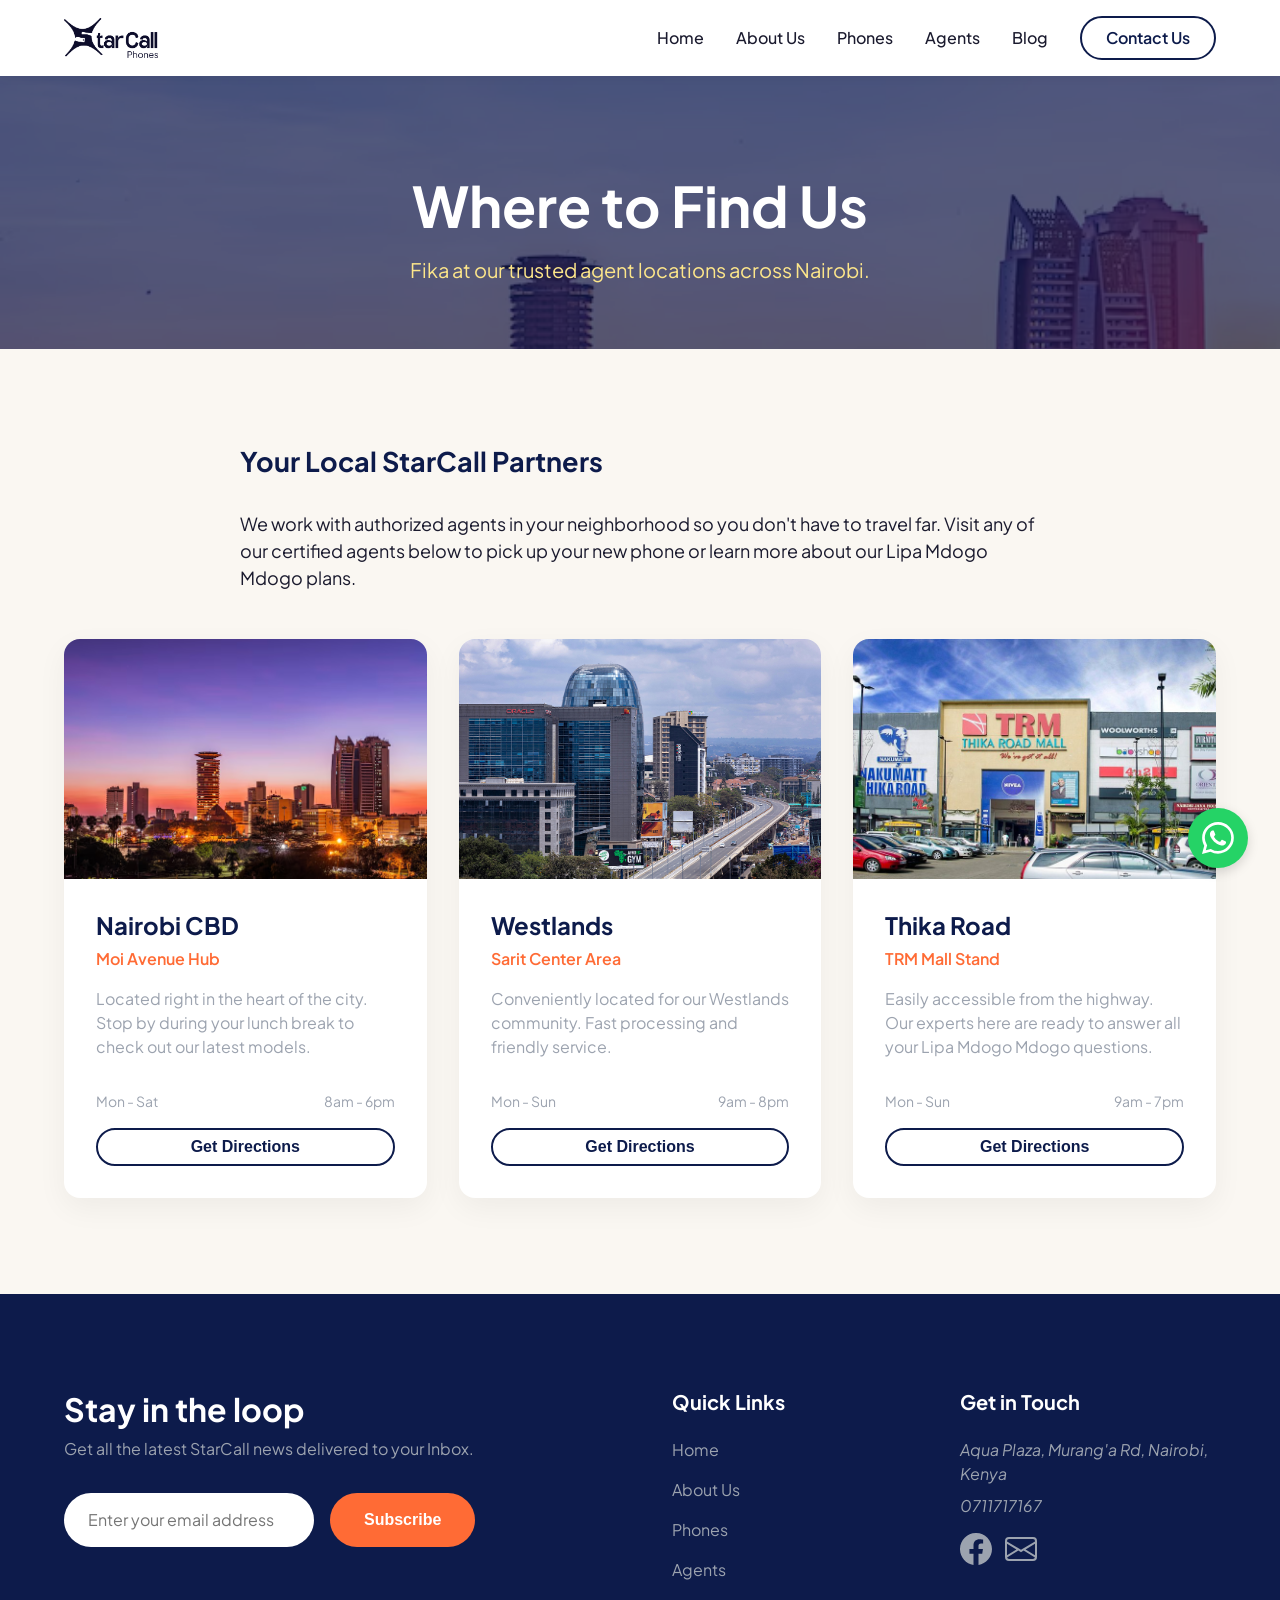
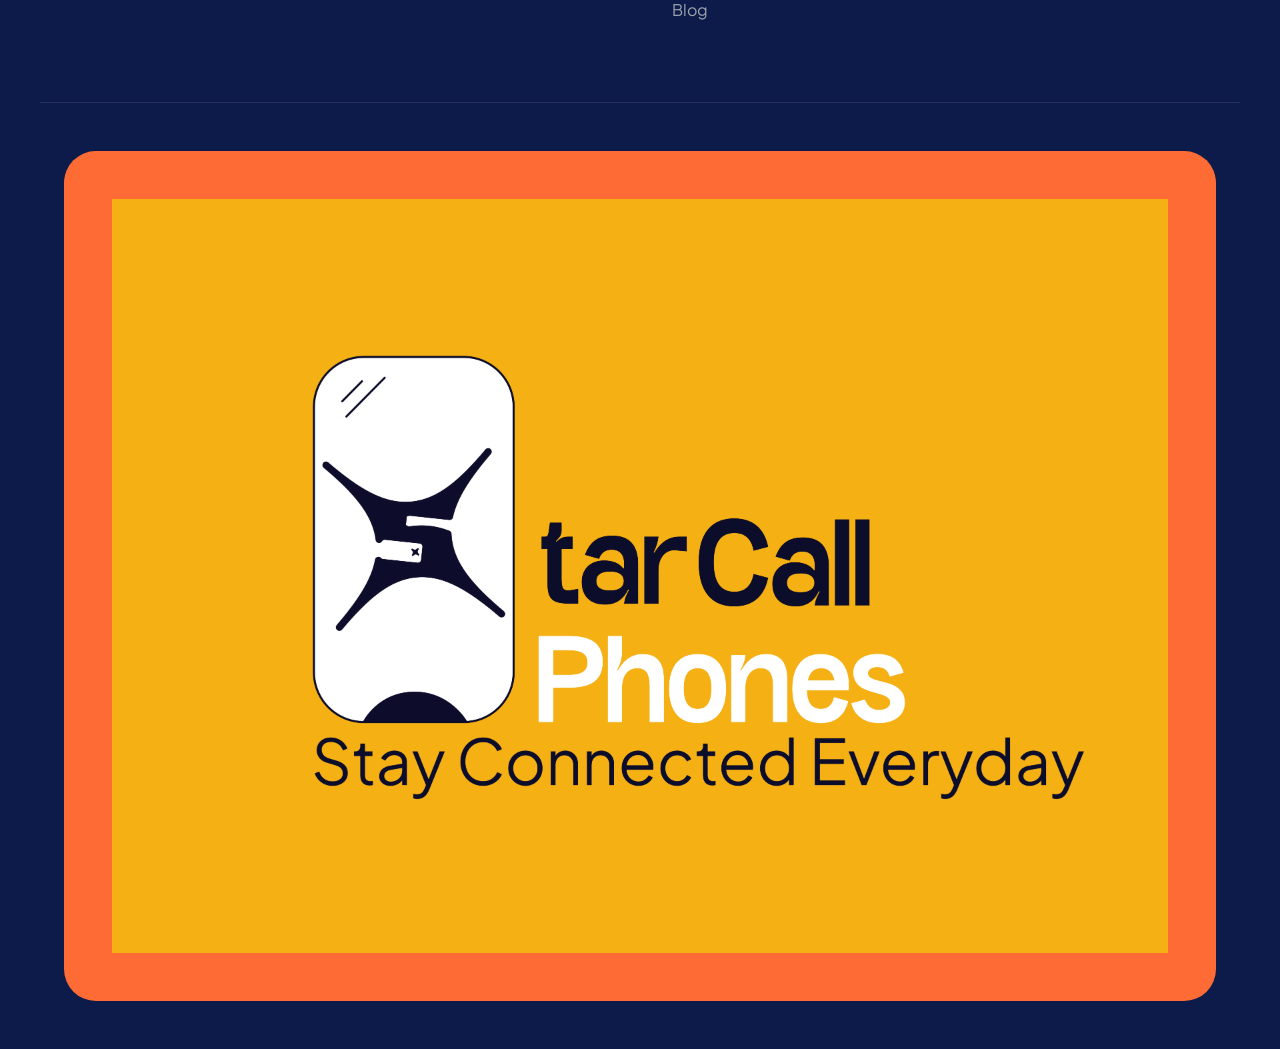
<file: agents.html>
<!DOCTYPE html>
<html lang="en">
<head>
    <meta charset="UTF-8">
    <meta name="google-site-verification" content="RB0yAcP7wfiPc4up3QOwwzlJ5N_i4NYD4VQq1KC51cQ" />
    <meta name="viewport" content="width=device-width, initial-scale=1.0">
    <title>Our Agents - StarCall</title>
    <meta name="description" content="Become a StarCall agent in Kenya. Earn commissions helping people get phones on flexible payment plans. Join our agent network today.">
    <meta property="og:title" content="Become a StarCall Agent | Earn in Kenya">
    <meta property="og:url" content="https://starcall.co.ke/agents.html">
    <link rel="canonical" href="https://starcall.co.ke/agents.html">
    <link rel="preconnect" href="https://fonts.googleapis.com">
    <link rel="preconnect" href="https://fonts.gstatic.com" crossorigin>
    <link href="https://fonts.googleapis.com/css2?family=Plus+Jakarta+Sans:wght@400;500;600;700;800&display=swap" rel="stylesheet">
    <link rel="stylesheet" href="styles.css">
    <link rel="icon" type="image/x-icon" href="/favicon.ico">
    <link rel="icon" type="image/png" sizes="32x32" href="/favicon-32x32.png">
    <link rel="icon" type="image/png" sizes="16x16" href="/favicon-16x16.png">
    <link rel="apple-touch-icon" sizes="180x180" href="/apple-touch-icon.png">
    <link rel="manifest" href="/site.webmanifest">
    <meta name="theme-color" content="#0D1B4B">
</head>
<body>

    <!-- Header -->
    <header class="site-header">
        <div class="container header-container">
            <a href="index.html" class="logo" aria-label="StarCall Home">
                <img src="Public/StarCall phones Logo.png" alt="StarCall Kenya Logo">
            </a>
            <button class="mobile-menu-toggle" aria-label="Toggle Menu" aria-expanded="false">
                <svg width="24" height="24" viewBox="0 0 24 24" fill="none" stroke="currentColor" stroke-width="2" stroke-linecap="round" stroke-linejoin="round">
                    <line x1="4" y1="12" x2="20" y2="12"></line>
                    <line x1="4" y1="6" x2="20" y2="6"></line>
                    <line x1="4" y1="18" x2="20" y2="18"></line>
                </svg>
            </button>
            <nav class="main-nav">
                <ul class="nav-links">
                    <li><a href="index.html">Home</a></li>
                    <li><a href="about.html">About Us</a></li>
                    <li><a href="phones.html">Phones</a></li>
                    <li><a href="agents.html">Agents</a></li>
                    <li><a href="blog.html">Blog</a></li>
                </ul>
                <a href="#contact" class="btn btn-outline">Contact Us</a>
            </nav>
        </div>
    </header>

    <main>
        <!-- Page Header -->
        <section class="page-header">
            <img src="Public/Agents Hero section.avif" alt="StarCall Kenya affordable phones Nairobi Lipa Mdogo Mdogo" class="page-header-image">
            <div class="container">
                <h1 class="page-title animate-on-scroll">Where to Find Us</h1>
                <p class="page-subtitle animate-on-scroll">Fika at our trusted agent locations across Nairobi.</p>
            </div>
        </section>

        <!-- Content -->
        <section class="content-section">
            <div class="container">
                <div class="text-block text-center animate-on-scroll" style="margin-bottom: var(--space-6);">
                    <h2>Your Local StarCall Partners</h2>
                    <p>We work with authorized agents in your neighborhood so you don't have to travel far. Visit any of our certified agents below to pick up your new phone or learn more about our Lipa Mdogo Mdogo plans.</p>
                </div>
                
                <div class="grid-layout animate-on-scroll">
                    <!-- Agent Card 1 -->
                    <div class="card">
                        <img src="Public/Nairobi CBD.avif" alt="CBD Agent Shop" class="card-image" loading="lazy">
                        <div class="card-content">
                            <h3 class="card-title">Nairobi CBD</h3>
                            <p class="card-subtitle">Moi Avenue Hub</p>
                            <p class="card-text">Located right in the heart of the city. Stop by during your lunch break to check out our latest models.</p>
                            <div class="card-meta" style="margin-bottom: 16px;">
                                <span>Mon - Sat</span>
                                <span>8am - 6pm</span>
                            </div>
                            <button class="btn btn-outline">Get Directions</button>
                        </div>
                    </div>
                    
                    <!-- Agent Card 2 -->
                    <div class="card">
                        <img src="Public/Westlands.png" alt="Westlands Agent Shop" class="card-image" loading="lazy">
                        <div class="card-content">
                            <h3 class="card-title">Westlands</h3>
                            <p class="card-subtitle">Sarit Center Area</p>
                            <p class="card-text">Conveniently located for our Westlands community. Fast processing and friendly service.</p>
                            <div class="card-meta" style="margin-bottom: 16px;">
                                <span>Mon - Sun</span>
                                <span>9am - 8pm</span>
                            </div>
                            <button class="btn btn-outline">Get Directions</button>
                        </div>
                    </div>
                    
                    <!-- Agent Card 3 -->
                    <div class="card">
                        <img src="Public/Thika road.png" alt="Thika Road Agent Shop" class="card-image" loading="lazy">
                        <div class="card-content">
                            <h3 class="card-title">Thika Road</h3>
                            <p class="card-subtitle">TRM Mall Stand</p>
                            <p class="card-text">Easily accessible from the highway. Our experts here are ready to answer all your Lipa Mdogo Mdogo questions.</p>
                            <div class="card-meta" style="margin-bottom: 16px;">
                                <span>Mon - Sun</span>
                                <span>9am - 7pm</span>
                            </div>
                            <button class="btn btn-outline">Get Directions</button>
                        </div>
                    </div>
                </div>
            </div>
        </section>
    </main>

    <!-- Footer -->
    <footer id="contact" class="site-footer">
        <div class="container footer-top">
            <div class="newsletter">
                <h3>Stay in the loop</h3>
                <p>Get all the latest StarCall news delivered to your Inbox.</p>
                <form class="newsletter-form" onsubmit="event.preventDefault();">
                    <input type="email" placeholder="Enter your email address" required aria-label="Email address">
                    <button type="submit" class="btn btn-orange">Subscribe</button>
                </form>
            </div>
            <div class="footer-links">
                <div class="links-column">
                    <h4>Quick Links</h4>
                    <ul>
                        <li><a href="index.html">Home</a></li>
                        <li><a href="about.html">About Us</a></li>
                        <li><a href="phones.html">Phones</a></li>
                        <li><a href="agents.html">Agents</a></li>
                        <li><a href="blog.html">Blog</a></li>
                    </ul>
                </div>
                <div class="links-column">
                    <h4>Get in Touch</h4>
                    <address>
                        <p>Aqua Plaza, Murang'a Rd, Nairobi, Kenya</p>
                        <p><a href="tel:0711717167">0711717167</a></p>
                    </address>
                    <div class="social-links" style="margin-top: 15px;">
                        <a href="https://www.facebook.com/profile.php?id=100063691554998" target="_blank" aria-label="Visit us on Facebook" style="display: inline-block; margin-right: 10px;">
                            <svg xmlns="http://www.w3.org/2000/svg" width="32" height="32" fill="currentColor" class="bi bi-facebook" viewBox="0 0 16 16">
                                <path d="M16 8.049c0-4.446-3.582-8.05-8-8.05C3.58 0-.002 3.603-.002 8.05c0 4.017 2.926 7.347 6.75 7.951v-5.625h-2.03V8.05H6.75V6.275c0-2.017 1.195-3.131 3.022-3.131.876 0 1.791.166 1.791.166v1.98h-1.009c-.993 0-1.303.621-1.303 1.258v1.51h2.218l-.354 2.326H9.25V16c3.824-.604 6.75-3.934 6.75-7.951z"/>
                            </svg>
                        </a>
                        <a href="mailto:sphoneskenya@gmail.com" aria-label="Email us" style="display: inline-block;">
                            <svg xmlns="http://www.w3.org/2000/svg" width="32" height="32" fill="currentColor" class="bi bi-envelope" viewBox="0 0 16 16">
                                <path d="M0 4a2 2 0 0 1 2-2h12a2 2 0 0 1 2 2V12a2 2 0 0 1-2 2H2a2 2 0 0 1-2-2V4Zm2-1a1 1 0 0 0-1 1v.217l7 4.2 7-4.2V4a1 1 0 0 0-1-1H2Zm13 2.383-4.708 2.825L15 11.105V5.383Zm-.034 6.876-5.64-3.471L8 9.583l-1.326-.795-5.64 3.47A1 1 0 0 0 2 13h12a1 1 0 0 0 .966-.741ZM1 11.105l4.708-2.897L1 5.383v5.722Z"/>
                            </svg>
                        </a>
                    </div>
                </div>
            </div>
        </div>
        <div class="container footer-bottom">
            <div class="huge-logo-banner">
                <div class="banner-content">
                    <img src="Public/StarCall phones yellow.png" alt="StarCall Kenya Logo" class="banner-logo" loading="lazy">
                </div>
            </div>
        </div>
    </footer>

    <!-- WhatsApp Floating Button -->
    <a href="https://wa.me/254711717167" class="whatsapp-float" target="_blank" aria-label="Chat with us on WhatsApp">
        <svg xmlns="http://www.w3.org/2000/svg" width="32" height="32" fill="currentColor" class="bi bi-whatsapp" viewBox="0 0 16 16">
            <path d="M13.601 2.326A7.85 7.85 0 0 0 7.994 0C3.627 0 .068 3.558.064 7.926c0 1.399.366 2.76 1.057 3.965L0 16l4.204-1.102a7.9 7.9 0 0 0 3.79.965h.004c4.368 0 7.926-3.558 7.93-7.93A7.9 7.9 0 0 0 13.6 2.326zM7.994 14.521a6.6 6.6 0 0 1-3.356-.92l-.24-.144-2.494.654.666-2.433-.156-.251a6.56 6.56 0 0 1-1.007-3.505c0-3.626 2.957-6.584 6.591-6.584a6.56 6.56 0 0 1 4.66 1.931 6.56 6.56 0 0 1 1.928 4.66c-.004 3.639-2.961 6.592-6.592 6.592m3.615-4.934c-.197-.099-1.17-.578-1.353-.646-.182-.065-.315-.099-.445.099-.133.197-.513.646-.627.775-.114.133-.232.148-.43.05-.197-.1-.836-.308-1.592-.985-.59-.525-.985-1.175-1.103-1.372-.114-.198-.011-.304.088-.403.087-.088.197-.232.296-.346.1-.114.133-.198.198-.33.065-.134.034-.248-.015-.347-.05-.099-.445-1.076-.612-1.47-.16-.389-.323-.335-.445-.34-.114-.007-.247-.007-.38-.007a.73.73 0 0 0-.529.247c-.182.198-.691.677-.691 1.654s.71 1.916.81 2.049c.098.133 1.394 2.132 3.383 2.992.47.205.84.326 1.129.418.475.152.904.129 1.246.08.38-.058 1.171-.48 1.338-.943.164-.464.164-.86.114-.943-.049-.084-.182-.133-.38-.232"/>
        </svg>
    </a>

    <script src="script.js"></script>
</body>
</html>
</file>
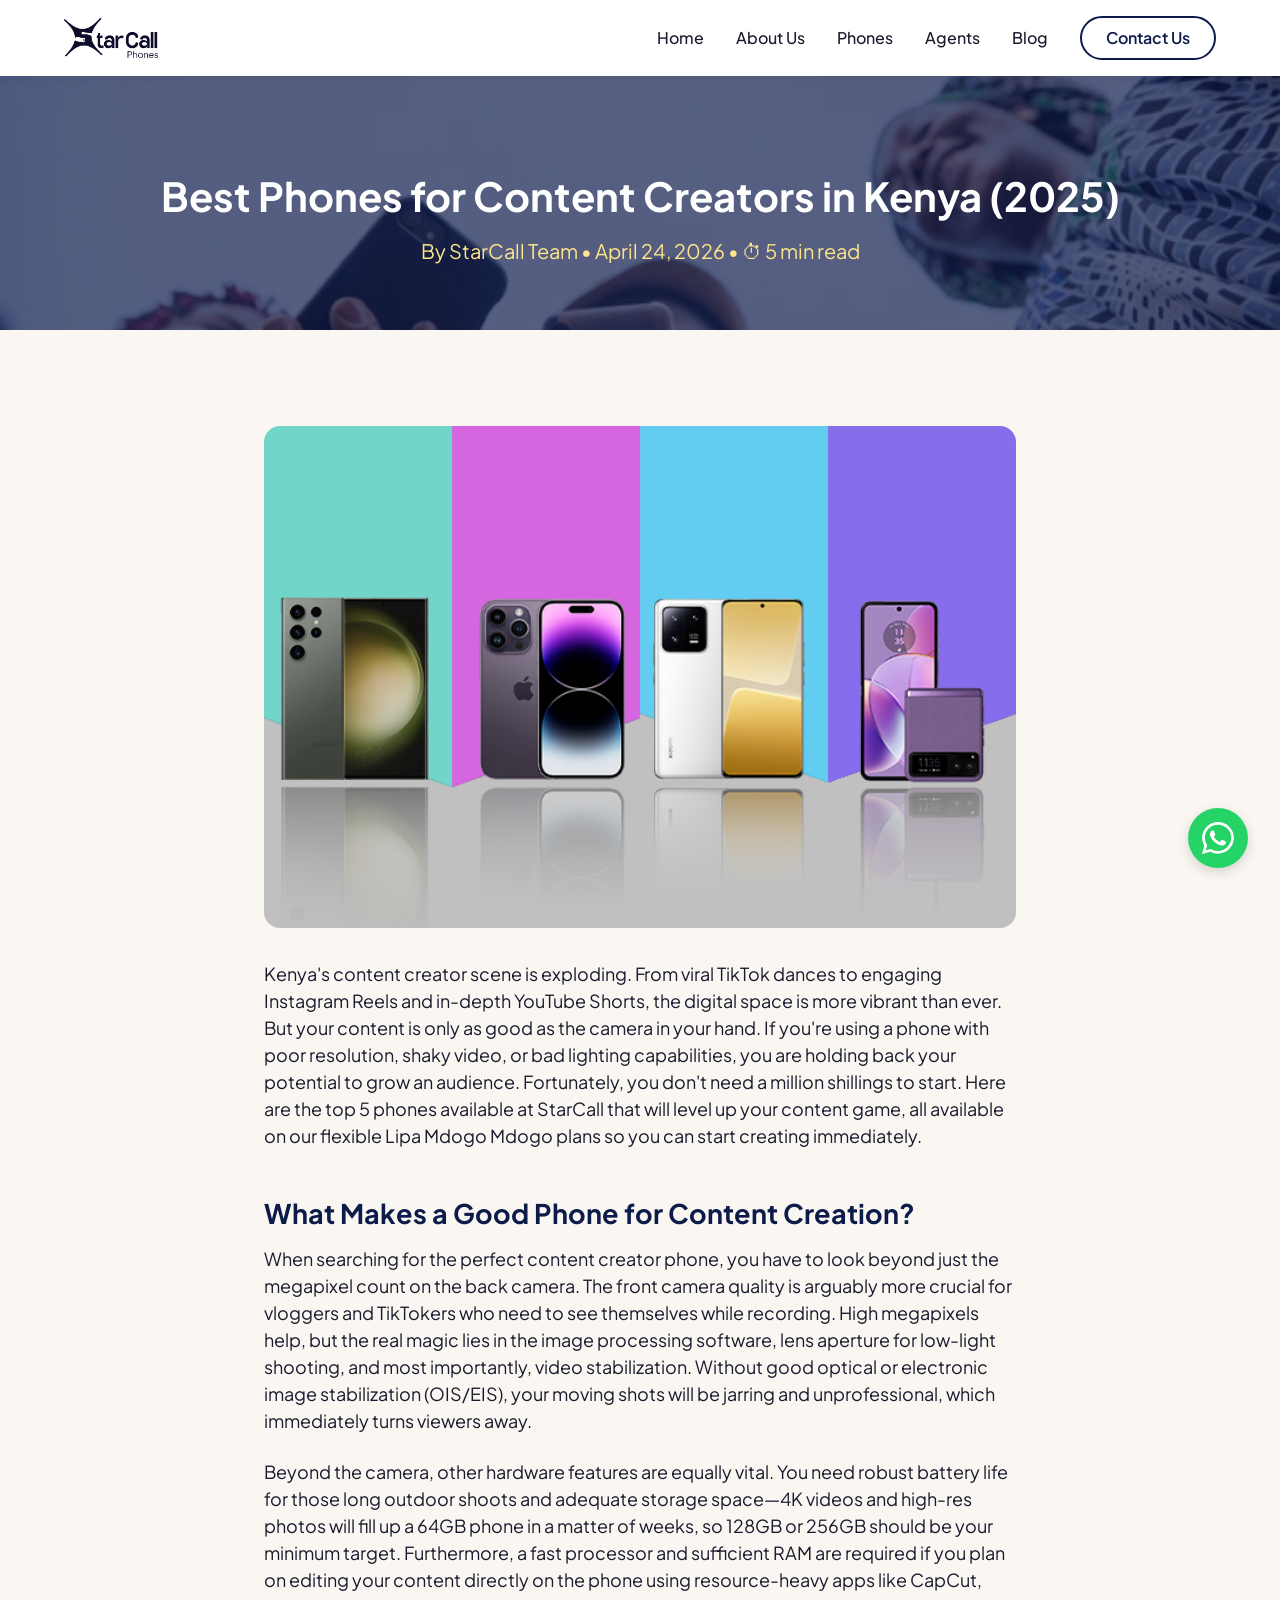
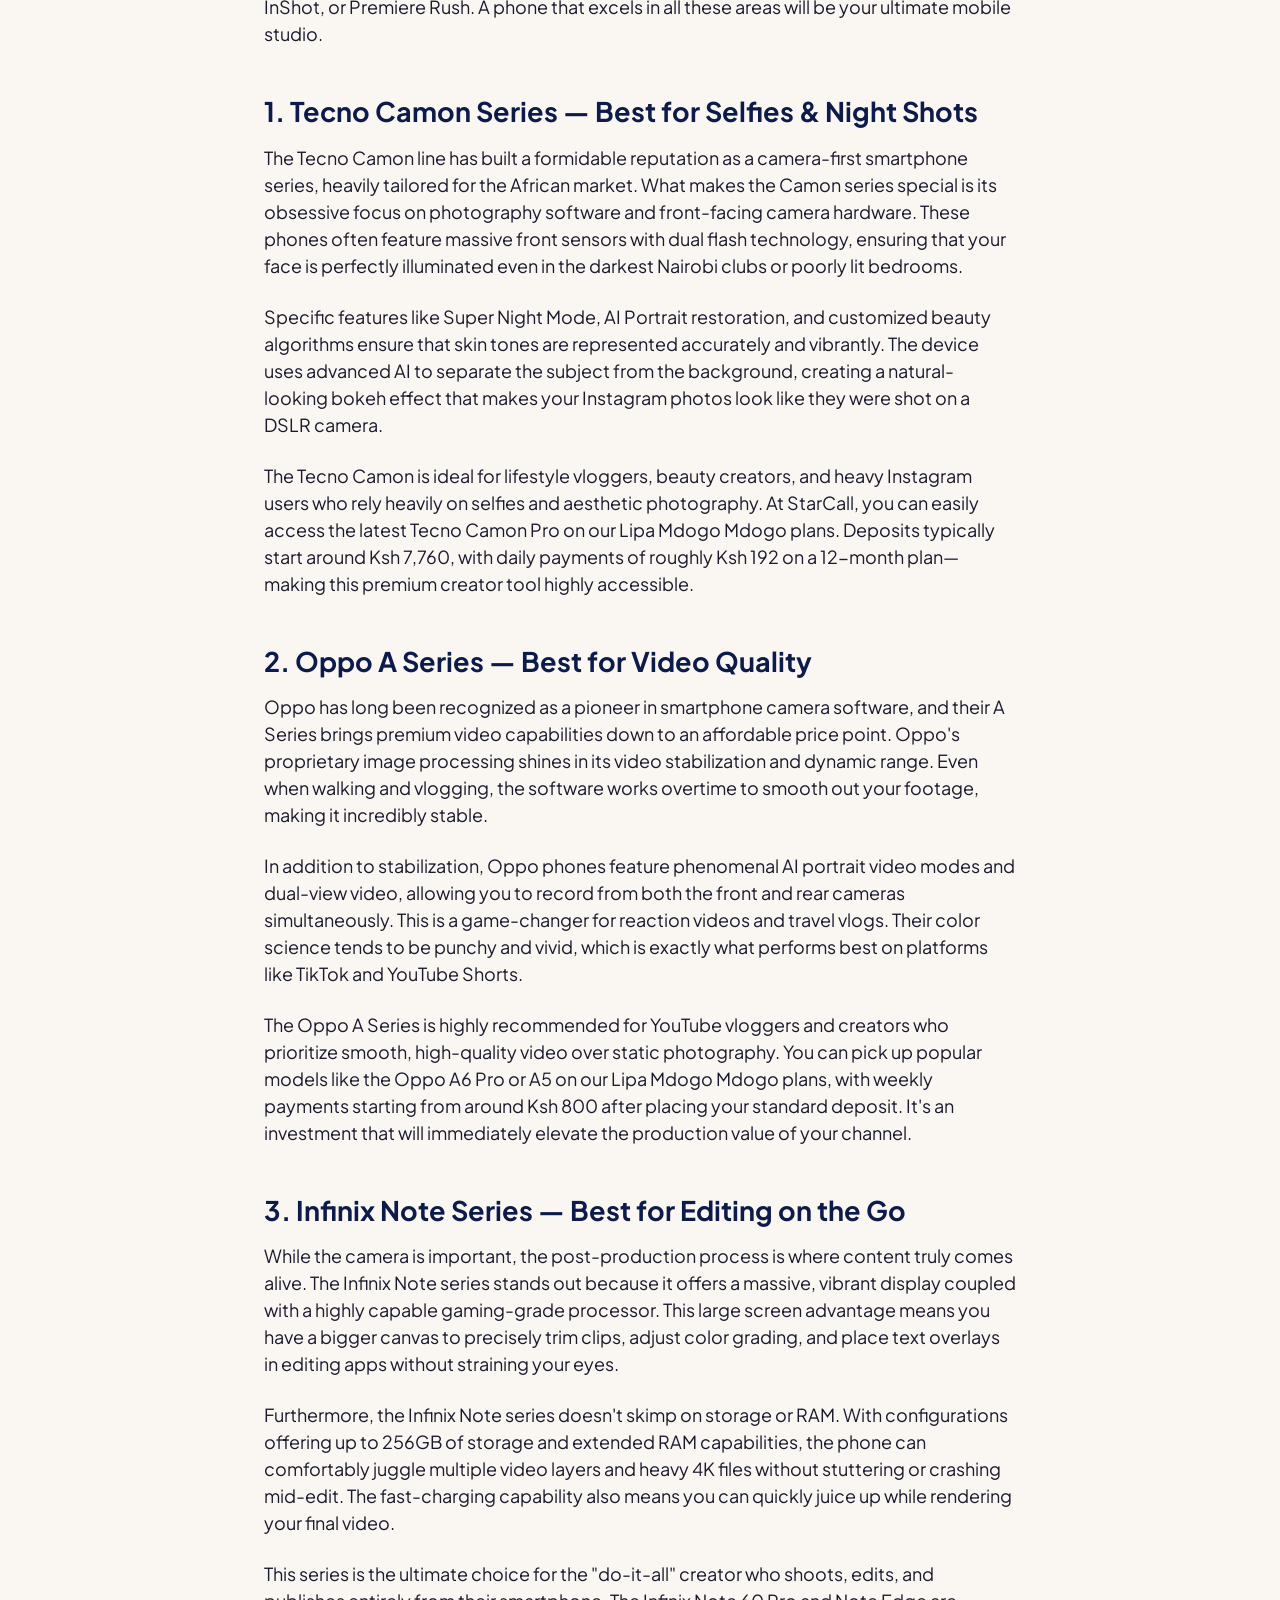
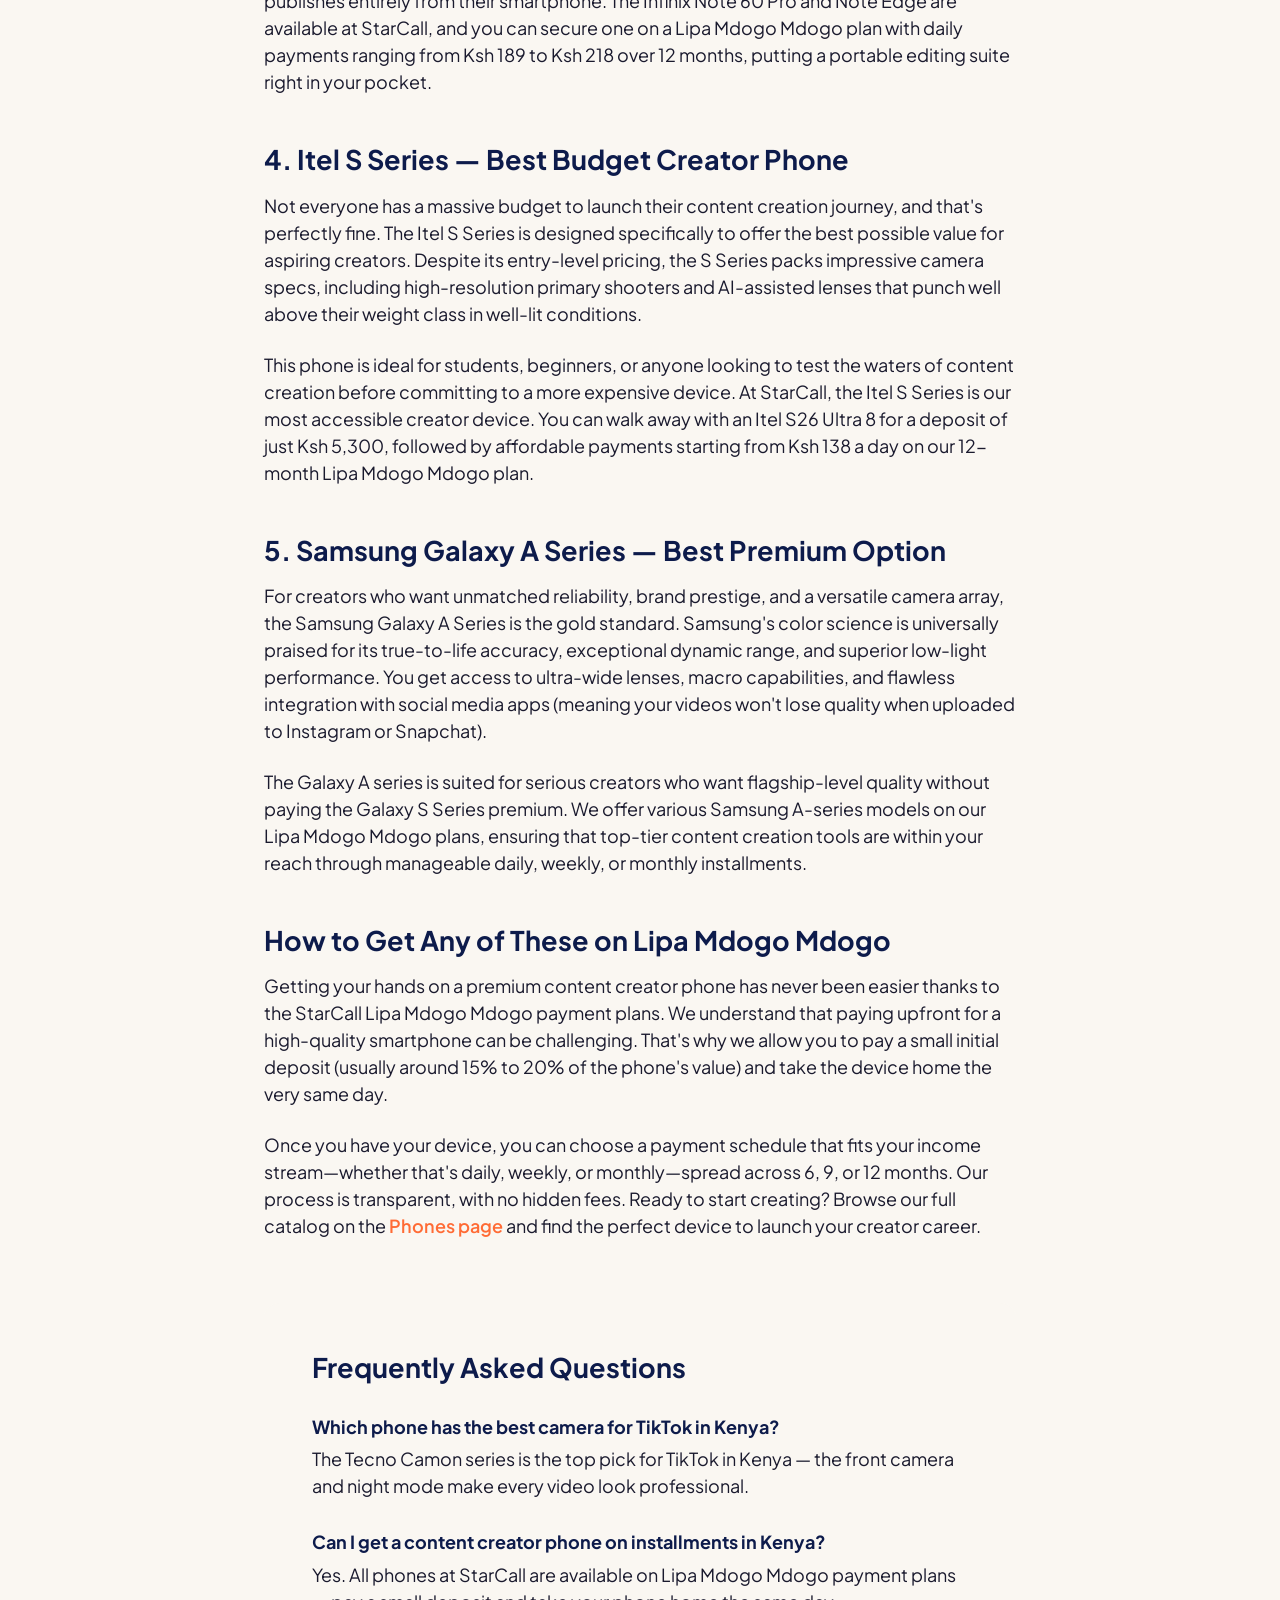
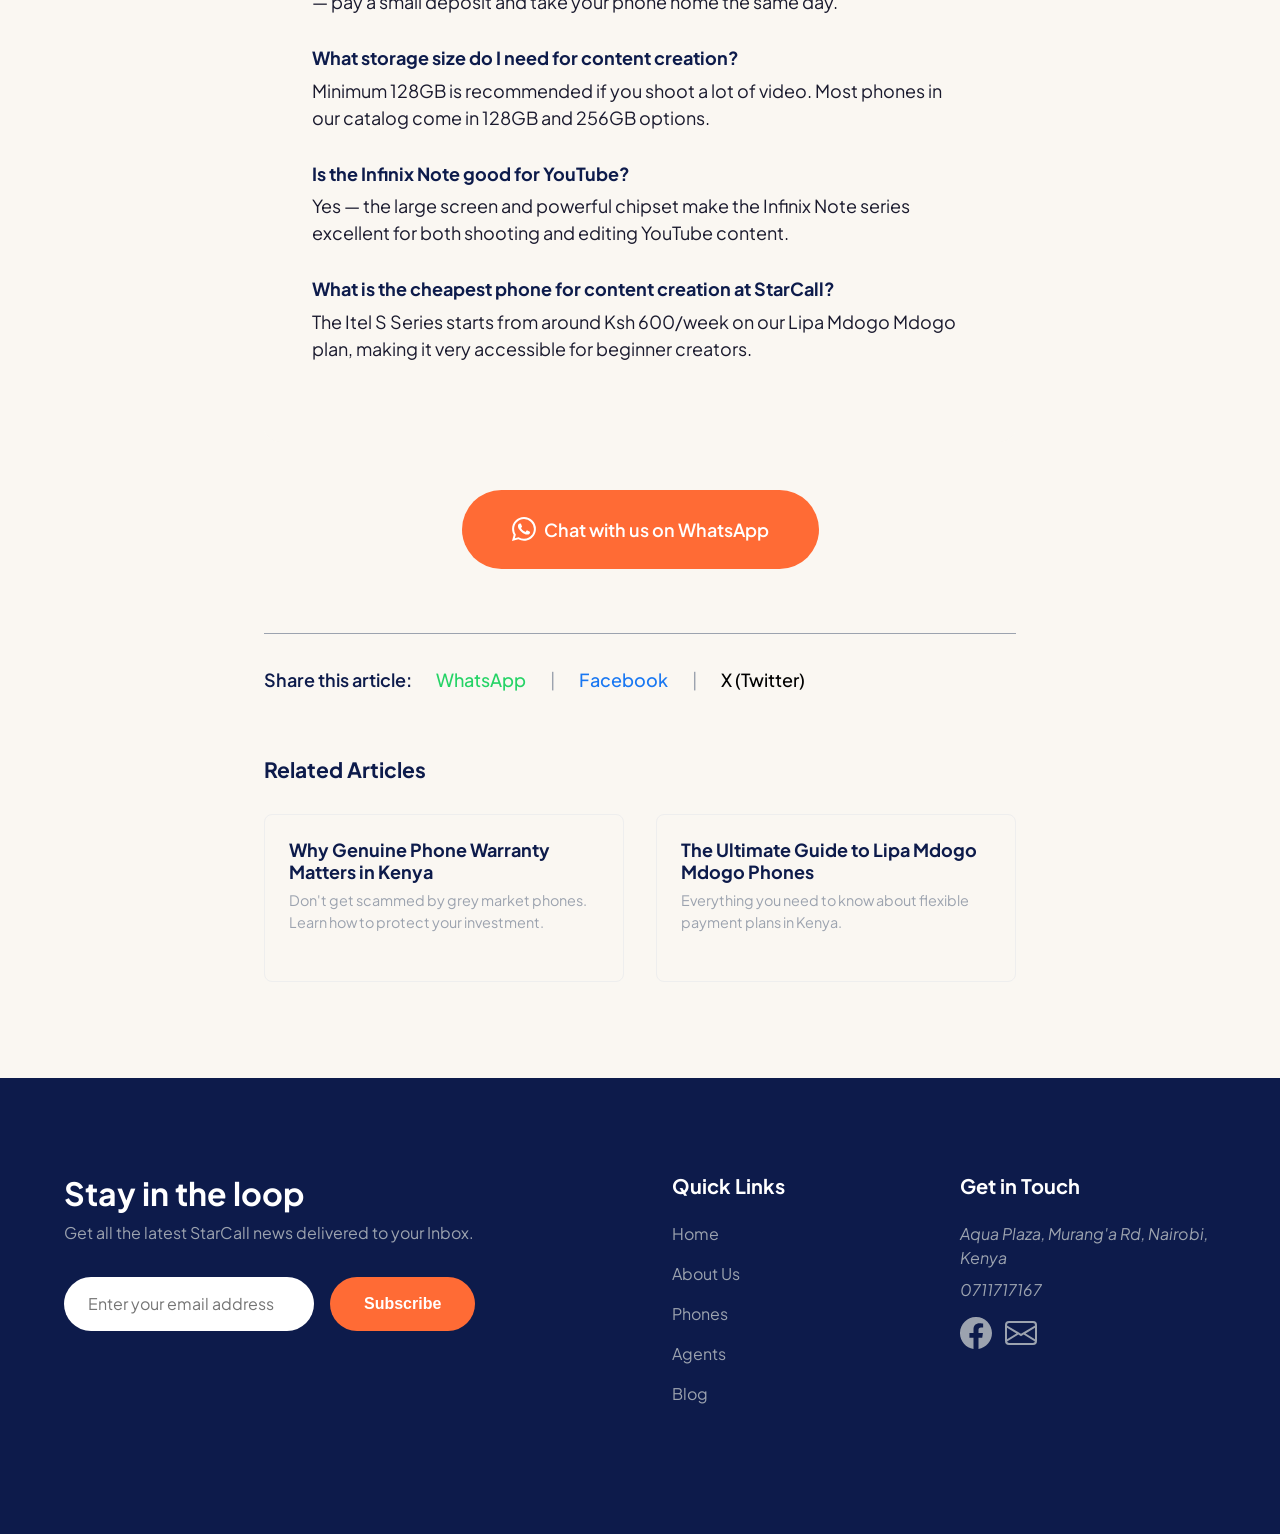
<file: blog-creators.html>
<!DOCTYPE html>
<html lang="en">
<head>
    <meta charset="UTF-8">
    <meta name="google-site-verification" content="RB0yAcP7wfiPc4up3QOwwzlJ5N_i4NYD4VQq1KC51cQ" />
    <meta name="viewport" content="width=device-width, initial-scale=1.0">
    <title>Best Phones for Content Creators in Kenya (2025) - StarCall</title>
    <meta name="description" content="Looking for the best camera phone for TikTok or Instagram in Kenya? StarCall reviews the top 5 phones for content creators available on Lipa Mdogo Mdogo plans.">
    <meta property="og:title" content="Best Phones for Content Creators in Kenya - StarCall">
    <meta property="og:description" content="Looking for the best camera phone for TikTok or Instagram in Kenya? StarCall reviews the top 5 phones for content creators available on Lipa Mdogo Mdogo plans.">
    <meta property="og:url" content="https://starcall.co.ke/blog-creators.html">
    <link rel="canonical" href="https://starcall.co.ke/blog-creators.html">
    <link rel="preconnect" href="https://fonts.googleapis.com">
    <link rel="preconnect" href="https://fonts.gstatic.com" crossorigin>
    <link href="https://fonts.googleapis.com/css2?family=Plus+Jakarta+Sans:wght@400;500;600;700;800&display=swap" rel="stylesheet">
    <link rel="stylesheet" href="styles.css">
    <link rel="icon" type="image/x-icon" href="/favicon.ico">
    <link rel="icon" type="image/png" sizes="32x32" href="/favicon-32x32.png">
    <link rel="icon" type="image/png" sizes="16x16" href="/favicon-16x16.png">
    <link rel="apple-touch-icon" sizes="180x180" href="/apple-touch-icon.png">
    <link rel="manifest" href="/site.webmanifest">
    <meta name="theme-color" content="#0D1B4B">
    <script type="application/ld+json">
    {
      "@context": "https://schema.org",
      "@type": "FAQPage",
      "mainEntity": [
        {
          "@type": "Question",
          "name": "Which phone has the best camera for TikTok in Kenya?",
          "acceptedAnswer": {
            "@type": "Answer",
            "text": "The Tecno Camon series is the top pick for TikTok in Kenya — the front camera and night mode make every video look professional."
          }
        },
        {
          "@type": "Question",
          "name": "Can I get a content creator phone on installments in Kenya?",
          "acceptedAnswer": {
            "@type": "Answer",
            "text": "Yes. All phones at StarCall are available on Lipa Mdogo Mdogo payment plans — pay a small deposit and take your phone home the same day."
          }
        },
        {
          "@type": "Question",
          "name": "What storage size do I need for content creation?",
          "acceptedAnswer": {
            "@type": "Answer",
            "text": "Minimum 128GB is recommended if you shoot a lot of video. Most phones in our catalog come in 128GB and 256GB options."
          }
        },
        {
          "@type": "Question",
          "name": "Is the Infinix Note good for YouTube?",
          "acceptedAnswer": {
            "@type": "Answer",
            "text": "Yes — the large screen and powerful chipset make the Infinix Note series excellent for both shooting and editing YouTube content."
          }
        },
        {
          "@type": "Question",
          "name": "What is the cheapest phone for content creation at StarCall?",
          "acceptedAnswer": {
            "@type": "Answer",
            "text": "The Itel S Series starts from around Ksh 600/week on our Lipa Mdogo Mdogo plan, making it very accessible for beginner creators."
          }
        }
      ]
    }
    </script>
</head>
<body>

    <!-- Header -->
    <header class="site-header">
        <div class="container header-container">
            <a href="index.html" class="logo" aria-label="StarCall Home">
                <img src="Public/StarCall phones Logo.png" alt="StarCall Kenya Logo">
            </a>
            <button class="mobile-menu-toggle" aria-label="Toggle Menu" aria-expanded="false">
                <svg width="24" height="24" viewBox="0 0 24 24" fill="none" stroke="currentColor" stroke-width="2" stroke-linecap="round" stroke-linejoin="round">
                    <line x1="4" y1="12" x2="20" y2="12"></line>
                    <line x1="4" y1="6" x2="20" y2="6"></line>
                    <line x1="4" y1="18" x2="20" y2="18"></line>
                </svg>
            </button>
            <nav class="main-nav">
                <ul class="nav-links">
                    <li><a href="index.html">Home</a></li>
                    <li><a href="about.html">About Us</a></li>
                    <li><a href="phones.html">Phones</a></li>
                    <li><a href="agents.html">Agents</a></li>
                    <li><a href="blog.html">Blog</a></li>
                </ul>
                <a href="#contact" class="btn btn-outline">Contact Us</a>
            </nav>
        </div>
    </header>

    <main>
        <!-- Page Header -->
        <section class="page-header">
            <img src="Public/Blog Hero.webp" alt="StarCall Kenya affordable phones Nairobi Lipa Mdogo Mdogo" class="page-header-image">
            <div class="container">
                <h1 class="page-title animate-on-scroll" style="font-size: 2.5rem;">Best Phones for Content Creators in Kenya (2025)</h1>
                <p class="page-subtitle animate-on-scroll">By StarCall Team • April 24, 2026 • ⏱ 5 min read</p>
            </div>
        </section>

        <!-- Content -->
        <section class="content-section">
            <div class="container text-block">
                <img src="Public/Phone for Creators.png" alt="Taking a selfie for content creation" style="width: 100%; border-radius: var(--border-radius-md); margin-bottom: var(--space-4);" loading="lazy">
                
                <p>Kenya's content creator scene is exploding. From viral TikTok dances to engaging Instagram Reels and in-depth YouTube Shorts, the digital space is more vibrant than ever. But your content is only as good as the camera in your hand. If you're using a phone with poor resolution, shaky video, or bad lighting capabilities, you are holding back your potential to grow an audience. Fortunately, you don't need a million shillings to start. Here are the top 5 phones available at StarCall that will level up your content game, all available on our flexible Lipa Mdogo Mdogo plans so you can start creating immediately.</p>
                
                <h2 style="margin-top: var(--space-6); margin-bottom: var(--space-2);">What Makes a Good Phone for Content Creation?</h2>
                <p>When searching for the perfect content creator phone, you have to look beyond just the megapixel count on the back camera. The front camera quality is arguably more crucial for vloggers and TikTokers who need to see themselves while recording. High megapixels help, but the real magic lies in the image processing software, lens aperture for low-light shooting, and most importantly, video stabilization. Without good optical or electronic image stabilization (OIS/EIS), your moving shots will be jarring and unprofessional, which immediately turns viewers away.</p>
                <p>Beyond the camera, other hardware features are equally vital. You need robust battery life for those long outdoor shoots and adequate storage space—4K videos and high-res photos will fill up a 64GB phone in a matter of weeks, so 128GB or 256GB should be your minimum target. Furthermore, a fast processor and sufficient RAM are required if you plan on editing your content directly on the phone using resource-heavy apps like CapCut, InShot, or Premiere Rush. A phone that excels in all these areas will be your ultimate mobile studio.</p>
                
                <h2 style="margin-top: var(--space-6); margin-bottom: var(--space-2);">1. Tecno Camon Series — Best for Selfies & Night Shots</h2>
                <p>The Tecno Camon line has built a formidable reputation as a camera-first smartphone series, heavily tailored for the African market. What makes the Camon series special is its obsessive focus on photography software and front-facing camera hardware. These phones often feature massive front sensors with dual flash technology, ensuring that your face is perfectly illuminated even in the darkest Nairobi clubs or poorly lit bedrooms.</p>
                <p>Specific features like Super Night Mode, AI Portrait restoration, and customized beauty algorithms ensure that skin tones are represented accurately and vibrantly. The device uses advanced AI to separate the subject from the background, creating a natural-looking bokeh effect that makes your Instagram photos look like they were shot on a DSLR camera.</p>
                <p>The Tecno Camon is ideal for lifestyle vloggers, beauty creators, and heavy Instagram users who rely heavily on selfies and aesthetic photography. At StarCall, you can easily access the latest Tecno Camon Pro on our Lipa Mdogo Mdogo plans. Deposits typically start around Ksh 7,760, with daily payments of roughly Ksh 192 on a 12-month plan—making this premium creator tool highly accessible.</p>
                
                <h2 style="margin-top: var(--space-6); margin-bottom: var(--space-2);">2. Oppo A Series — Best for Video Quality</h2>
                <p>Oppo has long been recognized as a pioneer in smartphone camera software, and their A Series brings premium video capabilities down to an affordable price point. Oppo's proprietary image processing shines in its video stabilization and dynamic range. Even when walking and vlogging, the software works overtime to smooth out your footage, making it incredibly stable.</p>
                <p>In addition to stabilization, Oppo phones feature phenomenal AI portrait video modes and dual-view video, allowing you to record from both the front and rear cameras simultaneously. This is a game-changer for reaction videos and travel vlogs. Their color science tends to be punchy and vivid, which is exactly what performs best on platforms like TikTok and YouTube Shorts.</p>
                <p>The Oppo A Series is highly recommended for YouTube vloggers and creators who prioritize smooth, high-quality video over static photography. You can pick up popular models like the Oppo A6 Pro or A5 on our Lipa Mdogo Mdogo plans, with weekly payments starting from around Ksh 800 after placing your standard deposit. It's an investment that will immediately elevate the production value of your channel.</p>
                
                <h2 style="margin-top: var(--space-6); margin-bottom: var(--space-2);">3. Infinix Note Series — Best for Editing on the Go</h2>
                <p>While the camera is important, the post-production process is where content truly comes alive. The Infinix Note series stands out because it offers a massive, vibrant display coupled with a highly capable gaming-grade processor. This large screen advantage means you have a bigger canvas to precisely trim clips, adjust color grading, and place text overlays in editing apps without straining your eyes.</p>
                <p>Furthermore, the Infinix Note series doesn't skimp on storage or RAM. With configurations offering up to 256GB of storage and extended RAM capabilities, the phone can comfortably juggle multiple video layers and heavy 4K files without stuttering or crashing mid-edit. The fast-charging capability also means you can quickly juice up while rendering your final video.</p>
                <p>This series is the ultimate choice for the "do-it-all" creator who shoots, edits, and publishes entirely from their smartphone. The Infinix Note 60 Pro and Note Edge are available at StarCall, and you can secure one on a Lipa Mdogo Mdogo plan with daily payments ranging from Ksh 189 to Ksh 218 over 12 months, putting a portable editing suite right in your pocket.</p>
                
                <h2 style="margin-top: var(--space-6); margin-bottom: var(--space-2);">4. Itel S Series — Best Budget Creator Phone</h2>
                <p>Not everyone has a massive budget to launch their content creation journey, and that's perfectly fine. The Itel S Series is designed specifically to offer the best possible value for aspiring creators. Despite its entry-level pricing, the S Series packs impressive camera specs, including high-resolution primary shooters and AI-assisted lenses that punch well above their weight class in well-lit conditions.</p>
                <p>This phone is ideal for students, beginners, or anyone looking to test the waters of content creation before committing to a more expensive device. At StarCall, the Itel S Series is our most accessible creator device. You can walk away with an Itel S26 Ultra 8 for a deposit of just Ksh 5,300, followed by affordable payments starting from Ksh 138 a day on our 12-month Lipa Mdogo Mdogo plan.</p>
                
                <h2 style="margin-top: var(--space-6); margin-bottom: var(--space-2);">5. Samsung Galaxy A Series — Best Premium Option</h2>
                <p>For creators who want unmatched reliability, brand prestige, and a versatile camera array, the Samsung Galaxy A Series is the gold standard. Samsung's color science is universally praised for its true-to-life accuracy, exceptional dynamic range, and superior low-light performance. You get access to ultra-wide lenses, macro capabilities, and flawless integration with social media apps (meaning your videos won't lose quality when uploaded to Instagram or Snapchat).</p>
                <p>The Galaxy A series is suited for serious creators who want flagship-level quality without paying the Galaxy S Series premium. We offer various Samsung A-series models on our Lipa Mdogo Mdogo plans, ensuring that top-tier content creation tools are within your reach through manageable daily, weekly, or monthly installments.</p>
                
                <h2 style="margin-top: var(--space-6); margin-bottom: var(--space-2);">How to Get Any of These on Lipa Mdogo Mdogo</h2>
                <p>Getting your hands on a premium content creator phone has never been easier thanks to the StarCall Lipa Mdogo Mdogo payment plans. We understand that paying upfront for a high-quality smartphone can be challenging. That's why we allow you to pay a small initial deposit (usually around 15% to 20% of the phone's value) and take the device home the very same day.</p>
                <p>Once you have your device, you can choose a payment schedule that fits your income stream—whether that's daily, weekly, or monthly—spread across 6, 9, or 12 months. Our process is transparent, with no hidden fees. Ready to start creating? Browse our full catalog on the <a href="phones.html" style="color: var(--color-orange); font-weight: 600;">Phones page</a> and find the perfect device to launch your creator career.</p>

                <div class="faq-section" style="margin-top: var(--space-8); padding: var(--space-6); background-color: var(--color-off-white); border-radius: var(--border-radius-md);">
                    <h2 style="margin-bottom: var(--space-4);">Frequently Asked Questions</h2>
                    
                    <div style="margin-bottom: var(--space-4);">
                        <h4 style="font-weight: 700; color: var(--color-navy); margin-bottom: 8px;">Which phone has the best camera for TikTok in Kenya?</h4>
                        <p>The Tecno Camon series is the top pick for TikTok in Kenya — the front camera and night mode make every video look professional.</p>
                    </div>
                    
                    <div style="margin-bottom: var(--space-4);">
                        <h4 style="font-weight: 700; color: var(--color-navy); margin-bottom: 8px;">Can I get a content creator phone on installments in Kenya?</h4>
                        <p>Yes. All phones at StarCall are available on Lipa Mdogo Mdogo payment plans — pay a small deposit and take your phone home the same day.</p>
                    </div>
                    
                    <div style="margin-bottom: var(--space-4);">
                        <h4 style="font-weight: 700; color: var(--color-navy); margin-bottom: 8px;">What storage size do I need for content creation?</h4>
                        <p>Minimum 128GB is recommended if you shoot a lot of video. Most phones in our catalog come in 128GB and 256GB options.</p>
                    </div>
                    
                    <div style="margin-bottom: var(--space-4);">
                        <h4 style="font-weight: 700; color: var(--color-navy); margin-bottom: 8px;">Is the Infinix Note good for YouTube?</h4>
                        <p>Yes — the large screen and powerful chipset make the Infinix Note series excellent for both shooting and editing YouTube content.</p>
                    </div>
                    
                    <div style="margin-bottom: var(--space-4);">
                        <h4 style="font-weight: 700; color: var(--color-navy); margin-bottom: 8px;">What is the cheapest phone for content creation at StarCall?</h4>
                        <p>The Itel S Series starts from around Ksh 600/week on our Lipa Mdogo Mdogo plan, making it very accessible for beginner creators.</p>
                    </div>
                </div>

                <div style="margin-top: var(--space-6); text-align: center;">
                    <a href="https://wa.me/254711717167?text=Chat%20with%20us%20on%20WhatsApp%20to%20find%20your%20perfect%20creator%20phone%20today." class="btn btn-orange" target="_blank" style="font-size: 1.125rem; padding: var(--space-3) var(--space-6);">
                        <svg xmlns="http://www.w3.org/2000/svg" width="24" height="24" fill="currentColor" viewBox="0 0 16 16" style="margin-right: 8px;">
                            <path d="M13.601 2.326A7.85 7.85 0 0 0 7.994 0C3.627 0 .068 3.558.064 7.926c0 1.399.366 2.76 1.057 3.965L0 16l4.204-1.102a7.9 7.9 0 0 0 3.79.965h.004c4.368 0 7.926-3.558 7.93-7.93A7.9 7.9 0 0 0 13.6 2.326zM7.994 14.521a6.6 6.6 0 0 1-3.356-.92l-.24-.144-2.494.654.666-2.433-.156-.251a6.56 6.56 0 0 1-1.007-3.505c0-3.626 2.957-6.584 6.591-6.584a6.56 6.56 0 0 1 4.66 1.931 6.56 6.56 0 0 1 1.928 4.66c-.004 3.639-2.961 6.592-6.592 6.592m3.615-4.934c-.197-.099-1.17-.578-1.353-.646-.182-.065-.315-.099-.445.099-.133.197-.513.646-.627.775-.114.133-.232.148-.43.05-.197-.1-.836-.308-1.592-.985-.59-.525-.985-1.175-1.103-1.372-.114-.198-.011-.304.088-.403.087-.088.197-.232.296-.346.1-.114.133-.198.198-.33.065-.134.034-.248-.015-.347-.05-.099-.445-1.076-.612-1.47-.16-.389-.323-.335-.445-.34-.114-.007-.247-.007-.38-.007a.73.73 0 0 0-.529.247c-.182.198-.691.677-.691 1.654s.71 1.916.81 2.049c.098.133 1.394 2.132 3.383 2.992.47.205.84.326 1.129.418.475.152.904.129 1.246.08.38-.058 1.171-.48 1.338-.943.164-.464.164-.86.114-.943-.049-.084-.182-.133-.38-.232"/>
                        </svg>
                        Chat with us on WhatsApp
                    </a>
                </div>

                <!-- Share Links -->
                <div style="margin-top: var(--space-8); padding-top: var(--space-4); border-top: 1px solid var(--color-mid-grey); display: flex; align-items: center; gap: var(--space-3); flex-wrap: wrap;">
                    <span style="font-weight: 600; color: var(--color-navy);">Share this article:</span>
                    <a href="https://api.whatsapp.com/send?text=Check%20out%20this%20article:%20https://starphones.co.ke/blog-creators.html" target="_blank" style="color: #25D366; text-decoration: none; font-weight: 500;">WhatsApp</a>
                    <span style="color: var(--color-mid-grey);">|</span>
                    <a href="https://www.facebook.com/sharer/sharer.php?u=https://starphones.co.ke/blog-creators.html" target="_blank" style="color: #1877F2; text-decoration: none; font-weight: 500;">Facebook</a>
                    <span style="color: var(--color-mid-grey);">|</span>
                    <a href="https://twitter.com/intent/tweet?url=https://starphones.co.ke/blog-creators.html&text=Best%20Phones%20for%20Content%20Creators%20in%20Kenya" target="_blank" style="color: #000000; text-decoration: none; font-weight: 500;">X (Twitter)</a>
                </div>

                <!-- Related Articles -->
                <div style="margin-top: var(--space-8);">
                    <h3 style="margin-bottom: var(--space-4);">Related Articles</h3>
                    <div style="display: grid; grid-template-columns: repeat(auto-fit, minmax(250px, 1fr)); gap: var(--space-4);">
                        <a href="blog-warranty.html" style="display: block; padding: var(--space-3); background: var(--color-off-white); border-radius: var(--border-radius-sm); border: 1px solid #eee; text-decoration: none; color: inherit; transition: border-color 0.3s ease;">
                            <h4 style="color: var(--color-navy); margin-bottom: 8px;">Why Genuine Phone Warranty Matters in Kenya</h4>
                            <p style="font-size: 0.9rem; color: var(--color-mid-grey);">Don't get scammed by grey market phones. Learn how to protect your investment.</p>
                        </a>
                        <a href="blog-lipa-mdogo.html" style="display: block; padding: var(--space-3); background: var(--color-off-white); border-radius: var(--border-radius-sm); border: 1px solid #eee; text-decoration: none; color: inherit; transition: border-color 0.3s ease;">
                            <h4 style="color: var(--color-navy); margin-bottom: 8px;">The Ultimate Guide to Lipa Mdogo Mdogo Phones</h4>
                            <p style="font-size: 0.9rem; color: var(--color-mid-grey);">Everything you need to know about flexible payment plans in Kenya.</p>
                        </a>
                    </div>
                </div>

            </div>
        </section>
    </main>

    <!-- Footer -->
    <footer id="contact" class="site-footer">
        <div class="container footer-top">
            <div class="newsletter">
                <h3>Stay in the loop</h3>
                <p>Get all the latest StarCall news delivered to your Inbox.</p>
                <form class="newsletter-form" onsubmit="event.preventDefault();">
                    <input type="email" placeholder="Enter your email address" required aria-label="Email address">
                    <button type="submit" class="btn btn-orange">Subscribe</button>
                </form>
            </div>
            <div class="footer-links">
                <div class="links-column">
                    <h4>Quick Links</h4>
                    <ul>
                        <li><a href="index.html">Home</a></li>
                        <li><a href="about.html">About Us</a></li>
                        <li><a href="phones.html">Phones</a></li>
                        <li><a href="agents.html">Agents</a></li>
                        <li><a href="blog.html">Blog</a></li>
                    </ul>
                </div>
                <div class="links-column">
                    <h4>Get in Touch</h4>
                    <address>
                        <p>Aqua Plaza, Murang'a Rd, Nairobi, Kenya</p>
                        <p><a href="tel:0711717167">0711717167</a></p>
                    </address>
                    <div class="social-links" style="margin-top: 15px;">
                        <a href="https://www.facebook.com/profile.php?id=100063691554998" target="_blank" aria-label="Visit us on Facebook" style="display: inline-block; margin-right: 10px;">
                            <svg xmlns="http://www.w3.org/2000/svg" width="32" height="32" fill="currentColor" class="bi bi-facebook" viewBox="0 0 16 16">
                                <path d="M16 8.049c0-4.446-3.582-8.05-8-8.05C3.58 0-.002 3.603-.002 8.05c0 4.017 2.926 7.347 6.75 7.951v-5.625h-2.03V8.05H6.75V6.275c0-2.017 1.195-3.131 3.022-3.131.876 0 1.791.166 1.791.166v1.98h-1.009c-.993 0-1.303.621-1.303 1.258v1.51h2.218l-.354 2.326H9.25V16c3.824-.604 6.75-3.934 6.75-7.951z"/>
                            </svg>
                        </a>
                        <a href="mailto:sphoneskenya@gmail.com" aria-label="Email us" style="display: inline-block;">
                            <svg xmlns="http://www.w3.org/2000/svg" width="32" height="32" fill="currentColor" class="bi bi-envelope" viewBox="0 0 16 16">
                                <path d="M0 4a2 2 0 0 1 2-2h12a2 2 0 0 1 2 2V12a2 2 0 0 1-2 2H2a2 2 0 0 1-2-2V4Zm2-1a1 1 0 0 0-1 1v.217l7 4.2 7-4.2V4a1 1 0 0 0-1-1H2Zm13 2.383-4.708 2.825L15 11.105V5.383Zm-.034 6.876-5.64-3.471L8 9.583l-1.326-.795-5.64 3.47A1 1 0 0 0 2 13h12a1 1 0 0 0 .966-.741ZM1 11.105l4.708-2.897L1 5.383v5.722Z"/>
                            </svg>
                        </a>
                    </div>
                </div>
            </div>
        </div>
    </footer>

    <!-- WhatsApp Floating Button -->
    <a href="https://wa.me/254711717167" class="whatsapp-float" target="_blank" aria-label="Chat with us on WhatsApp">
        <svg xmlns="http://www.w3.org/2000/svg" width="32" height="32" fill="currentColor" class="bi bi-whatsapp" viewBox="0 0 16 16">
            <path d="M13.601 2.326A7.85 7.85 0 0 0 7.994 0C3.627 0 .068 3.558.064 7.926c0 1.399.366 2.76 1.057 3.965L0 16l4.204-1.102a7.9 7.9 0 0 0 3.79.965h.004c4.368 0 7.926-3.558 7.93-7.93A7.9 7.9 0 0 0 13.6 2.326zM7.994 14.521a6.6 6.6 0 0 1-3.356-.92l-.24-.144-2.494.654.666-2.433-.156-.251a6.56 6.56 0 0 1-1.007-3.505c0-3.626 2.957-6.584 6.591-6.584a6.56 6.56 0 0 1 4.66 1.931 6.56 6.56 0 0 1 1.928 4.66c-.004 3.639-2.961 6.592-6.592 6.592m3.615-4.934c-.197-.099-1.17-.578-1.353-.646-.182-.065-.315-.099-.445.099-.133.197-.513.646-.627.775-.114.133-.232.148-.43.05-.197-.1-.836-.308-1.592-.985-.59-.525-.985-1.175-1.103-1.372-.114-.198-.011-.304.088-.403.087-.088.197-.232.296-.346.1-.114.133-.198.198-.33.065-.134.034-.248-.015-.347-.05-.099-.445-1.076-.612-1.47-.16-.389-.323-.335-.445-.34-.114-.007-.247-.007-.38-.007a.73.73 0 0 0-.529.247c-.182.198-.691.677-.691 1.654s.71 1.916.81 2.049c.098.133 1.394 2.132 3.383 2.992.47.205.84.326 1.129.418.475.152.904.129 1.246.08.38-.058 1.171-.48 1.338-.943.164-.464.164-.86.114-.943-.049-.084-.182-.133-.38-.232"/>
        </svg>
    </a>

    <script src="script.js"></script>
</body>
</html>
</file>
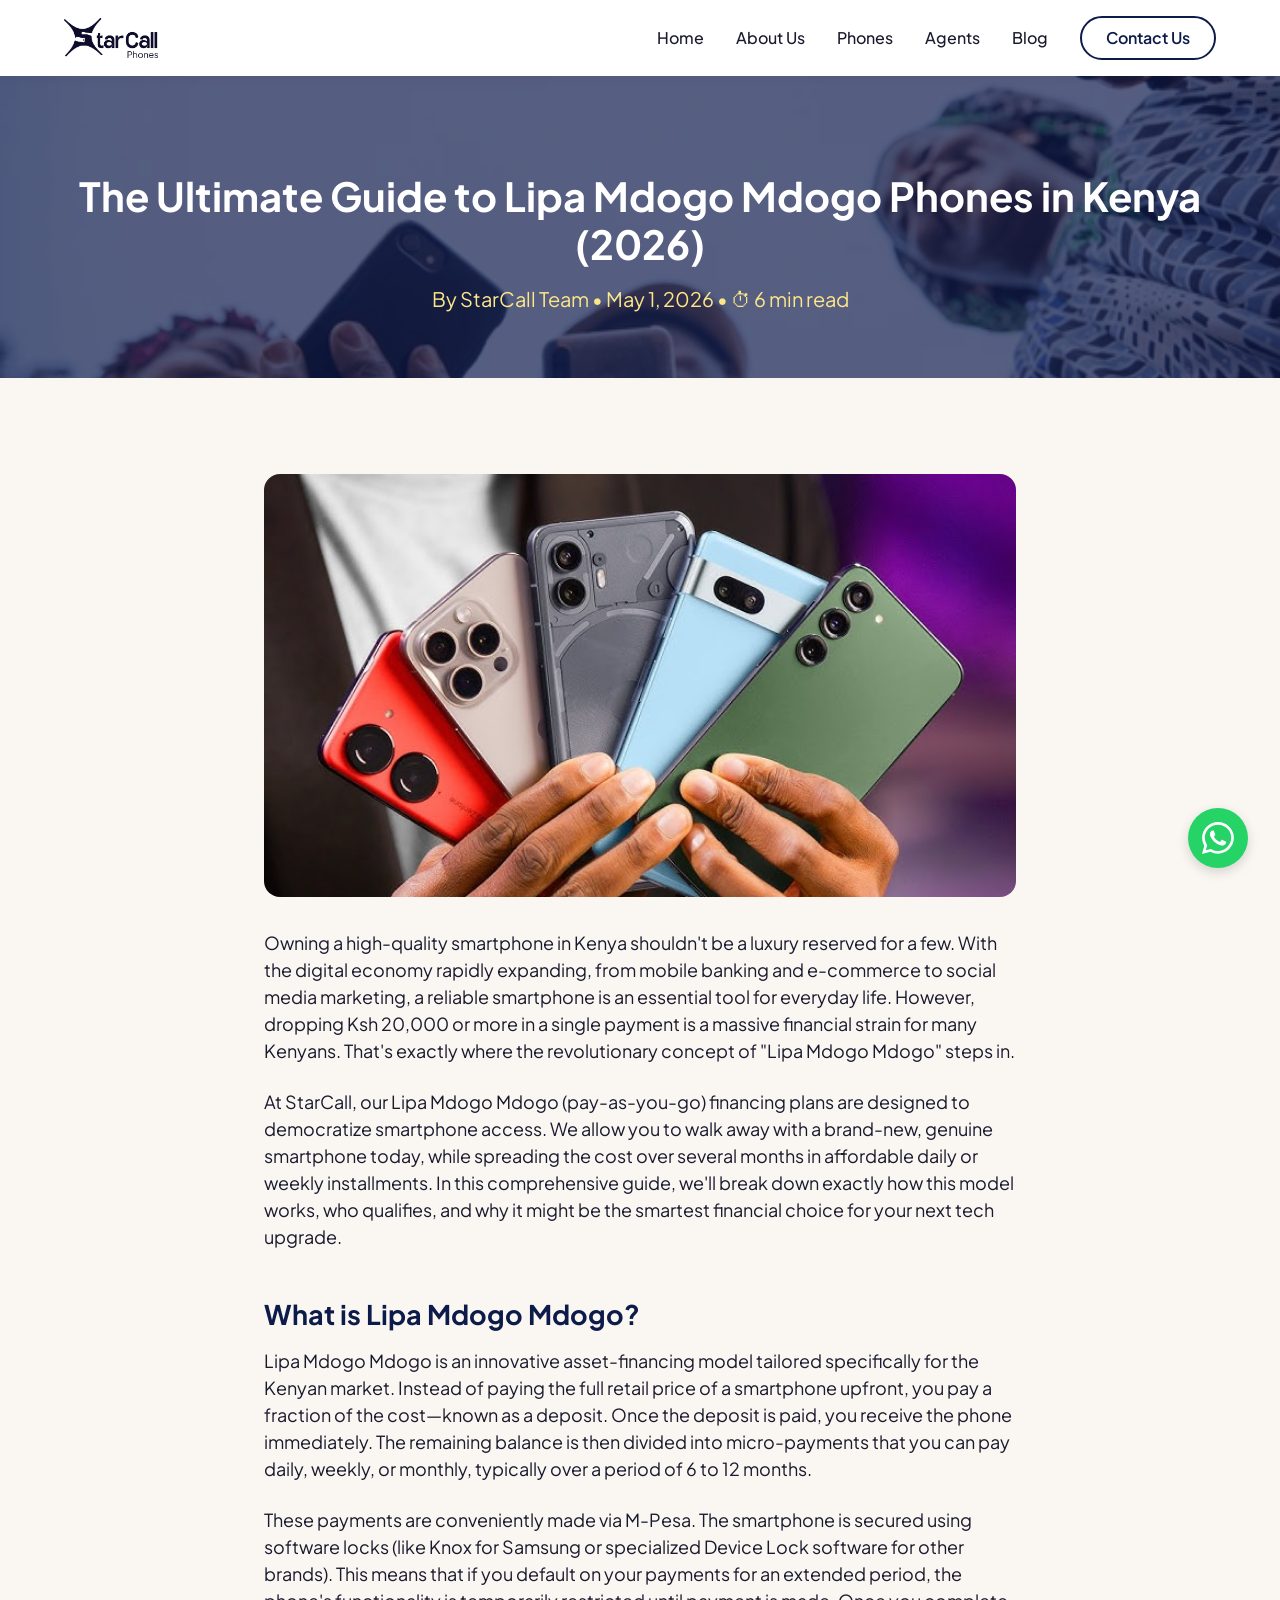
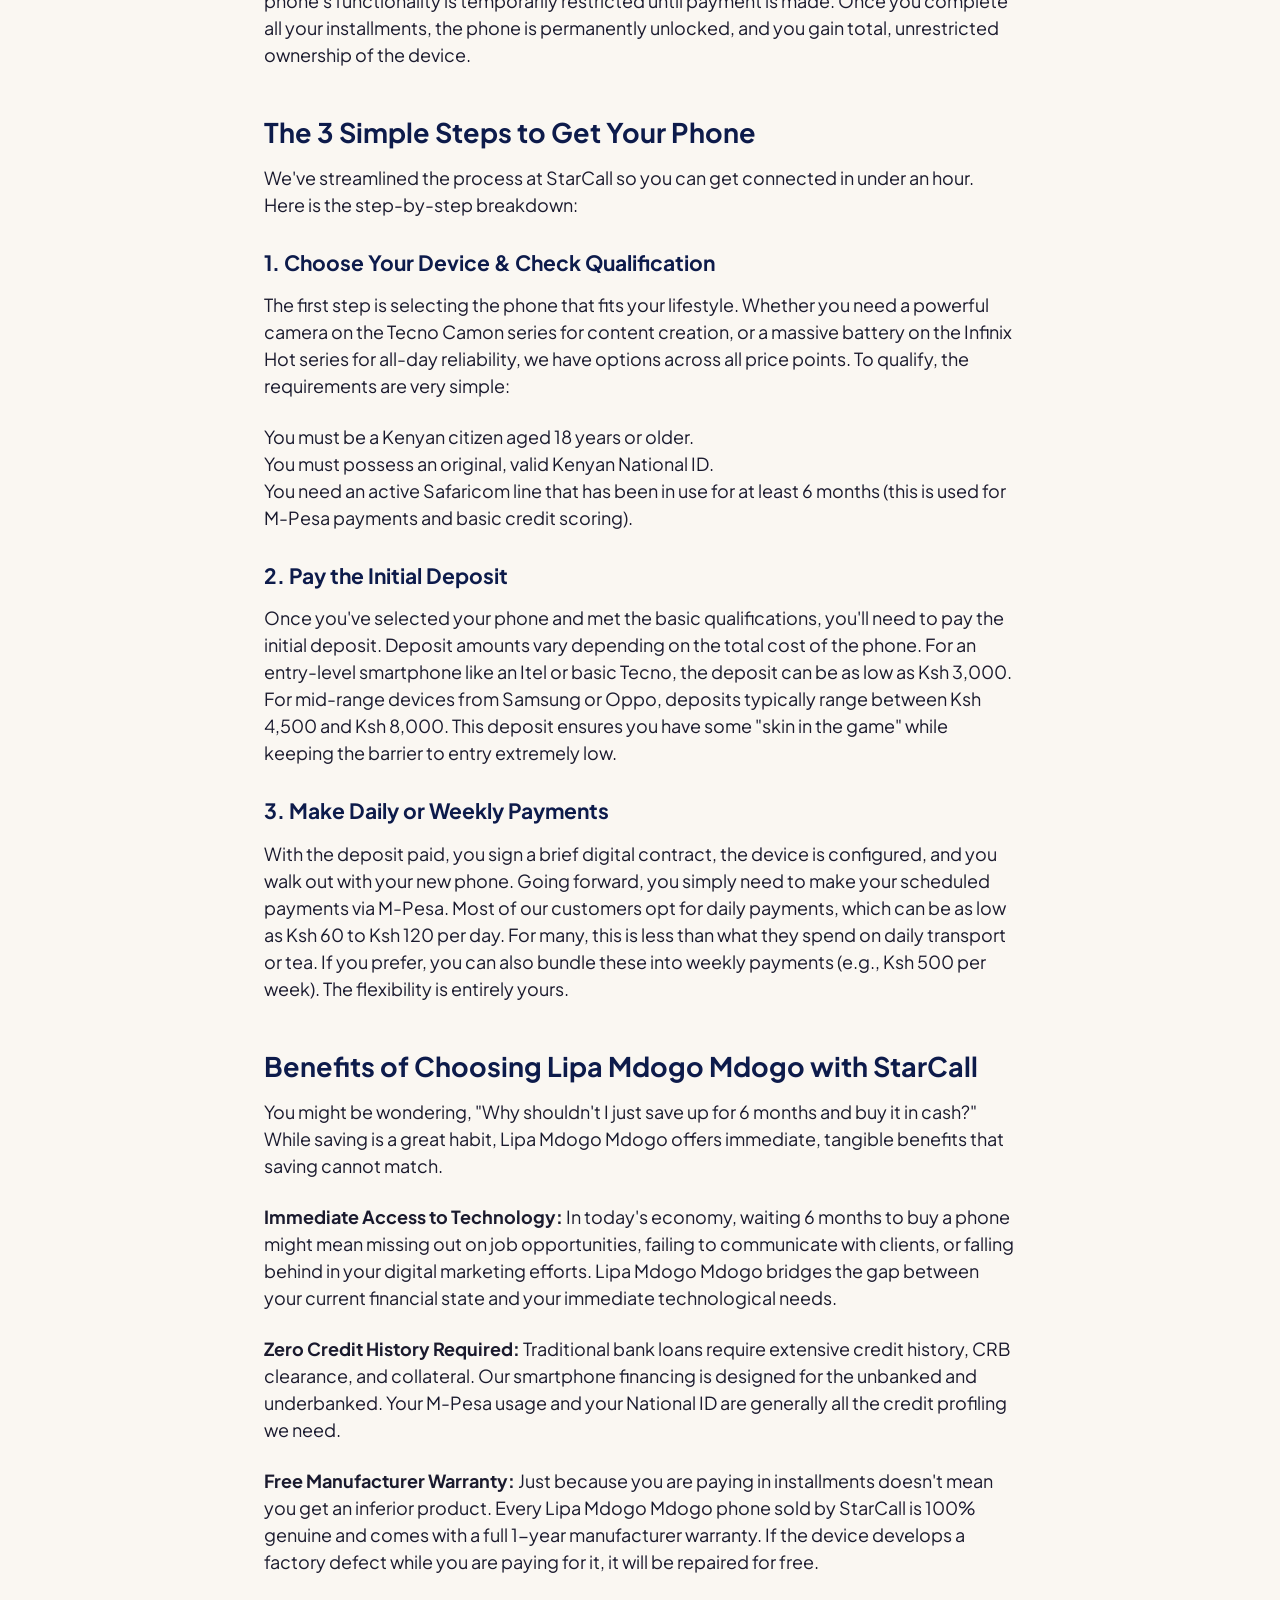
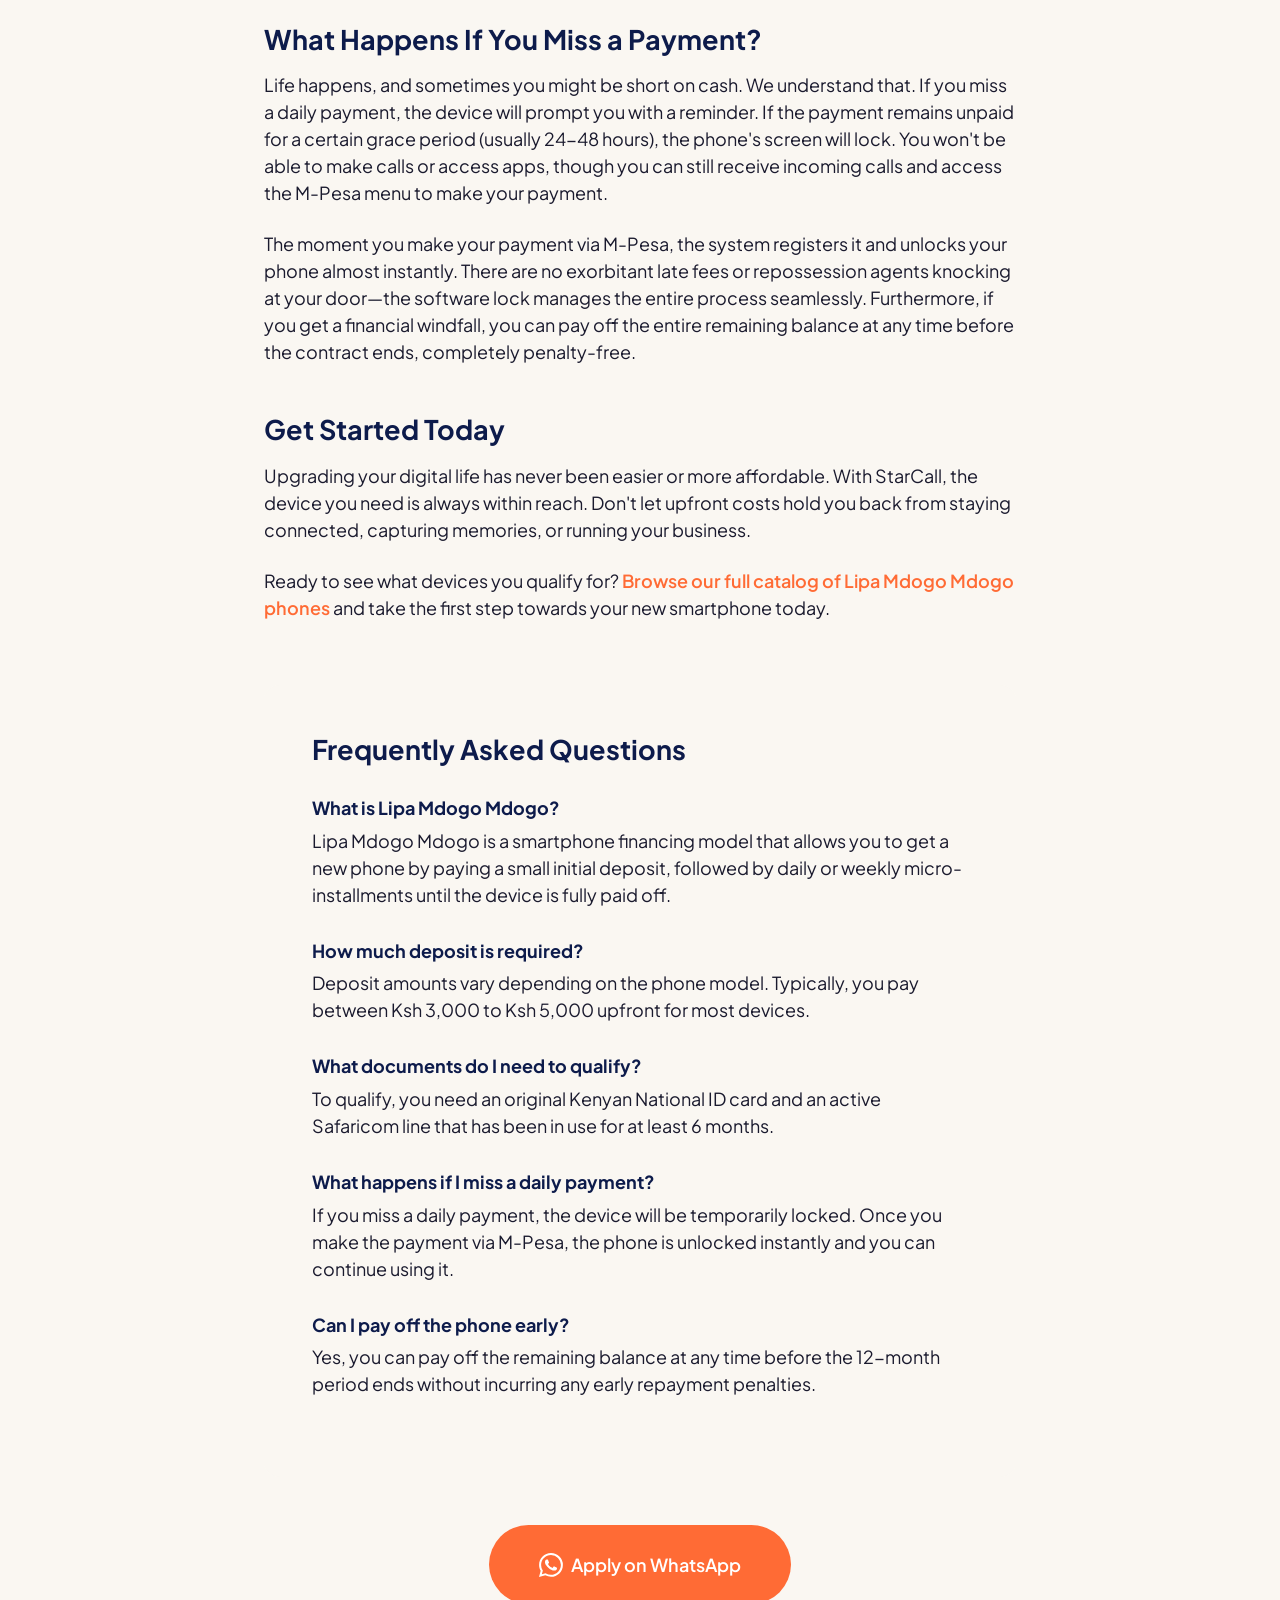
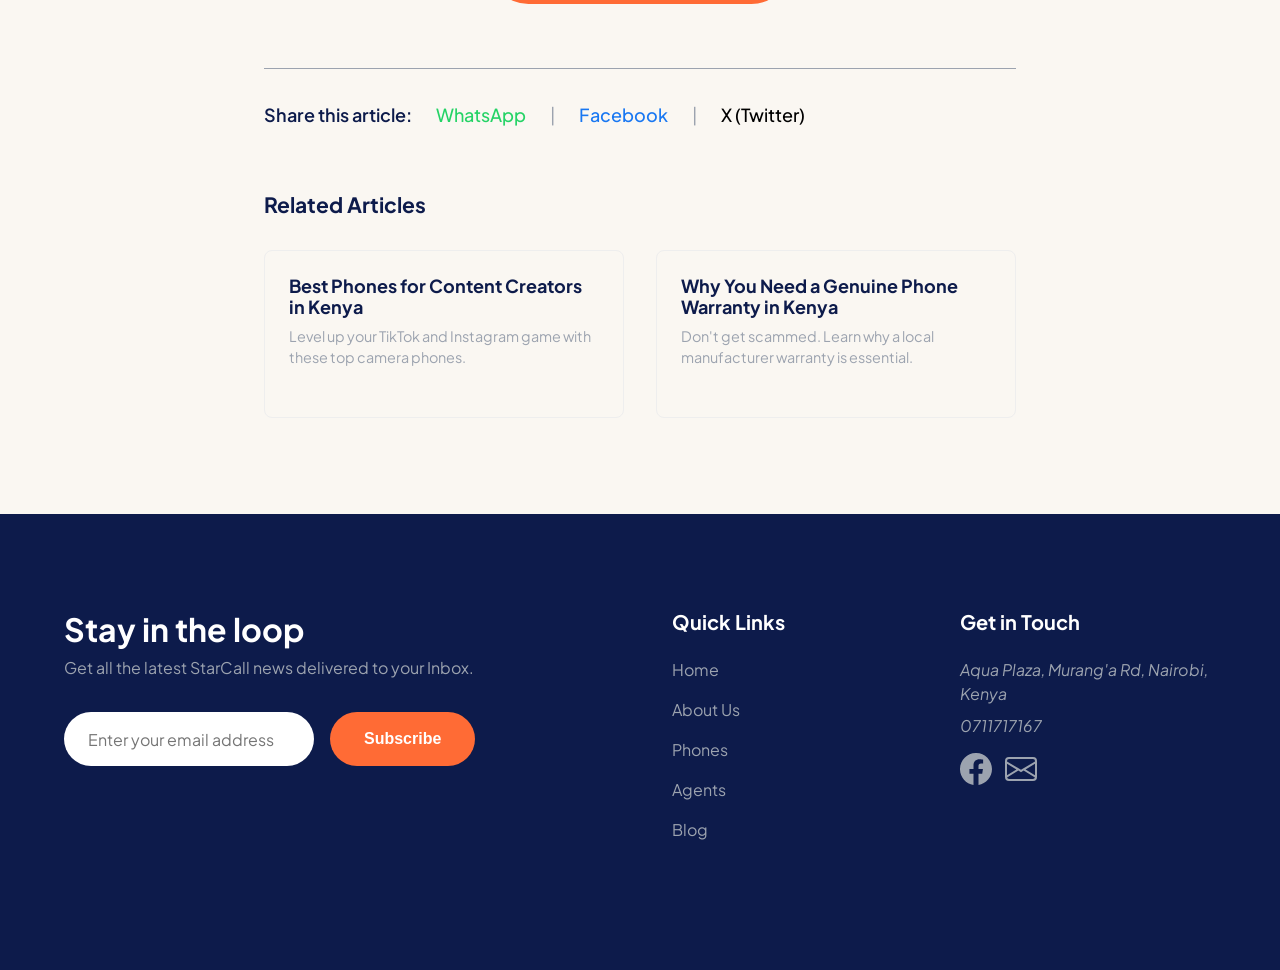
<file: blog-lipa-mdogo.html>
<!DOCTYPE html>
<html lang="en">
<head>
    <meta charset="UTF-8">
    <meta name="google-site-verification" content="RB0yAcP7wfiPc4up3QOwwzlJ5N_i4NYD4VQq1KC51cQ" />
    <meta name="viewport" content="width=device-width, initial-scale=1.0">
    <title>The Ultimate Guide to Lipa Mdogo Mdogo Phones in Kenya - StarCall</title>
    <meta name="description" content="Discover how Lipa Mdogo Mdogo smartphone financing works in Kenya. Get the latest phones with low daily payments at StarCall. Step-by-step guide inside.">
    <meta property="og:title" content="The Ultimate Guide to Lipa Mdogo Mdogo Phones - StarCall">
    <meta property="og:description" content="Discover how Lipa Mdogo Mdogo smartphone financing works in Kenya. Get the latest phones with low daily payments at StarCall. Step-by-step guide inside.">
    <meta property="og:url" content="https://starcall.co.ke/blog-lipa-mdogo.html">
    <link rel="canonical" href="https://starcall.co.ke/blog-lipa-mdogo.html">
    <link rel="preconnect" href="https://fonts.googleapis.com">
    <link rel="preconnect" href="https://fonts.gstatic.com" crossorigin>
    <link href="https://fonts.googleapis.com/css2?family=Plus+Jakarta+Sans:wght@400;500;600;700;800&display=swap" rel="stylesheet">
    <link rel="stylesheet" href="styles.css">
    <link rel="icon" type="image/x-icon" href="/favicon.ico">
    <link rel="icon" type="image/png" sizes="32x32" href="/favicon-32x32.png">
    <link rel="icon" type="image/png" sizes="16x16" href="/favicon-16x16.png">
    <link rel="apple-touch-icon" sizes="180x180" href="/apple-touch-icon.png">
    <link rel="manifest" href="/site.webmanifest">
    <meta name="theme-color" content="#0D1B4B">
    <script type="application/ld+json">
    {
      "@context": "https://schema.org",
      "@type": "FAQPage",
      "mainEntity": [
        {
          "@type": "Question",
          "name": "What is Lipa Mdogo Mdogo?",
          "acceptedAnswer": {
            "@type": "Answer",
            "text": "Lipa Mdogo Mdogo is a smartphone financing model that allows you to get a new phone by paying a small initial deposit, followed by daily or weekly micro-installments until the device is fully paid off."
          }
        },
        {
          "@type": "Question",
          "name": "How much deposit is required?",
          "acceptedAnswer": {
            "@type": "Answer",
            "text": "Deposit amounts vary depending on the phone model. Typically, you pay between Ksh 3,000 to Ksh 5,000 upfront for most devices."
          }
        },
        {
          "@type": "Question",
          "name": "What documents do I need to qualify?",
          "acceptedAnswer": {
            "@type": "Answer",
            "text": "To qualify, you need an original Kenyan National ID card and an active Safaricom line that has been in use for at least 6 months."
          }
        },
        {
          "@type": "Question",
          "name": "What happens if I miss a daily payment?",
          "acceptedAnswer": {
            "@type": "Answer",
            "text": "If you miss a daily payment, the device will be temporarily locked. Once you make the payment via M-Pesa, the phone is unlocked instantly and you can continue using it."
          }
        },
        {
          "@type": "Question",
          "name": "Can I pay off the phone early?",
          "acceptedAnswer": {
            "@type": "Answer",
            "text": "Yes, you can pay off the remaining balance at any time before the 12-month period ends without incurring any early repayment penalties."
          }
        }
      ]
    }
    </script>
</head>
<body>

    <!-- Header -->
    <header class="site-header">
        <div class="container header-container">
            <a href="index.html" class="logo" aria-label="StarCall Home">
                <img src="Public/StarCall phones Logo.png" alt="StarCall Kenya Logo">
            </a>
            <button class="mobile-menu-toggle" aria-label="Toggle Menu" aria-expanded="false">
                <svg width="24" height="24" viewBox="0 0 24 24" fill="none" stroke="currentColor" stroke-width="2" stroke-linecap="round" stroke-linejoin="round">
                    <line x1="4" y1="12" x2="20" y2="12"></line>
                    <line x1="4" y1="6" x2="20" y2="6"></line>
                    <line x1="4" y1="18" x2="20" y2="18"></line>
                </svg>
            </button>
            <nav class="main-nav">
                <ul class="nav-links">
                    <li><a href="index.html">Home</a></li>
                    <li><a href="about.html">About Us</a></li>
                    <li><a href="phones.html">Phones</a></li>
                    <li><a href="agents.html">Agents</a></li>
                    <li><a href="blog.html">Blog</a></li>
                </ul>
                <a href="#contact" class="btn btn-outline">Contact Us</a>
            </nav>
        </div>
    </header>

    <main>
        <!-- Page Header -->
        <section class="page-header">
            <img src="Public/Blog Hero.webp" alt="StarCall Kenya affordable phones Nairobi Lipa Mdogo Mdogo" class="page-header-image">
            <div class="container">
                <h1 class="page-title animate-on-scroll" style="font-size: 2.5rem;">The Ultimate Guide to Lipa Mdogo Mdogo Phones in Kenya (2026)</h1>
                <p class="page-subtitle animate-on-scroll">By StarCall Team • May 1, 2026 • ⏱ 6 min read</p>
            </div>
        </section>

        <!-- Content -->
        <section class="content-section">
            <div class="container text-block">
                <img src="Public/Phones Hero.jpg" alt="Lipa Mdogo Mdogo affordable smartphones" style="width: 100%; border-radius: var(--border-radius-md); margin-bottom: var(--space-4);" loading="lazy">
                
                <p>Owning a high-quality smartphone in Kenya shouldn't be a luxury reserved for a few. With the digital economy rapidly expanding, from mobile banking and e-commerce to social media marketing, a reliable smartphone is an essential tool for everyday life. However, dropping Ksh 20,000 or more in a single payment is a massive financial strain for many Kenyans. That's exactly where the revolutionary concept of "Lipa Mdogo Mdogo" steps in.</p>
                <p>At StarCall, our Lipa Mdogo Mdogo (pay-as-you-go) financing plans are designed to democratize smartphone access. We allow you to walk away with a brand-new, genuine smartphone today, while spreading the cost over several months in affordable daily or weekly installments. In this comprehensive guide, we'll break down exactly how this model works, who qualifies, and why it might be the smartest financial choice for your next tech upgrade.</p>
                
                <h2 style="margin-top: var(--space-6); margin-bottom: var(--space-2);">What is Lipa Mdogo Mdogo?</h2>
                <p>Lipa Mdogo Mdogo is an innovative asset-financing model tailored specifically for the Kenyan market. Instead of paying the full retail price of a smartphone upfront, you pay a fraction of the cost—known as a deposit. Once the deposit is paid, you receive the phone immediately. The remaining balance is then divided into micro-payments that you can pay daily, weekly, or monthly, typically over a period of 6 to 12 months.</p>
                <p>These payments are conveniently made via M-Pesa. The smartphone is secured using software locks (like Knox for Samsung or specialized Device Lock software for other brands). This means that if you default on your payments for an extended period, the phone's functionality is temporarily restricted until payment is made. Once you complete all your installments, the phone is permanently unlocked, and you gain total, unrestricted ownership of the device.</p>
                
                <h2 style="margin-top: var(--space-6); margin-bottom: var(--space-2);">The 3 Simple Steps to Get Your Phone</h2>
                <p>We've streamlined the process at StarCall so you can get connected in under an hour. Here is the step-by-step breakdown:</p>
                
                <h3 style="margin-top: var(--space-4); color: var(--color-navy);">1. Choose Your Device & Check Qualification</h3>
                <p>The first step is selecting the phone that fits your lifestyle. Whether you need a powerful camera on the Tecno Camon series for content creation, or a massive battery on the Infinix Hot series for all-day reliability, we have options across all price points. To qualify, the requirements are very simple:</p>
                <ul>
                    <li>You must be a Kenyan citizen aged 18 years or older.</li>
                    <li>You must possess an original, valid Kenyan National ID.</li>
                    <li>You need an active Safaricom line that has been in use for at least 6 months (this is used for M-Pesa payments and basic credit scoring).</li>
                </ul>
                
                <h3 style="margin-top: var(--space-4); color: var(--color-navy);">2. Pay the Initial Deposit</h3>
                <p>Once you've selected your phone and met the basic qualifications, you'll need to pay the initial deposit. Deposit amounts vary depending on the total cost of the phone. For an entry-level smartphone like an Itel or basic Tecno, the deposit can be as low as Ksh 3,000. For mid-range devices from Samsung or Oppo, deposits typically range between Ksh 4,500 and Ksh 8,000. This deposit ensures you have some "skin in the game" while keeping the barrier to entry extremely low.</p>
                
                <h3 style="margin-top: var(--space-4); color: var(--color-navy);">3. Make Daily or Weekly Payments</h3>
                <p>With the deposit paid, you sign a brief digital contract, the device is configured, and you walk out with your new phone. Going forward, you simply need to make your scheduled payments via M-Pesa. Most of our customers opt for daily payments, which can be as low as Ksh 60 to Ksh 120 per day. For many, this is less than what they spend on daily transport or tea. If you prefer, you can also bundle these into weekly payments (e.g., Ksh 500 per week). The flexibility is entirely yours.</p>
                
                <h2 style="margin-top: var(--space-6); margin-bottom: var(--space-2);">Benefits of Choosing Lipa Mdogo Mdogo with StarCall</h2>
                <p>You might be wondering, "Why shouldn't I just save up for 6 months and buy it in cash?" While saving is a great habit, Lipa Mdogo Mdogo offers immediate, tangible benefits that saving cannot match.</p>
                <p><strong>Immediate Access to Technology:</strong> In today's economy, waiting 6 months to buy a phone might mean missing out on job opportunities, failing to communicate with clients, or falling behind in your digital marketing efforts. Lipa Mdogo Mdogo bridges the gap between your current financial state and your immediate technological needs.</p>
                <p><strong>Zero Credit History Required:</strong> Traditional bank loans require extensive credit history, CRB clearance, and collateral. Our smartphone financing is designed for the unbanked and underbanked. Your M-Pesa usage and your National ID are generally all the credit profiling we need.</p>
                <p><strong>Free Manufacturer Warranty:</strong> Just because you are paying in installments doesn't mean you get an inferior product. Every Lipa Mdogo Mdogo phone sold by StarCall is 100% genuine and comes with a full 1-year manufacturer warranty. If the device develops a factory defect while you are paying for it, it will be repaired for free.</p>
                
                <h2 style="margin-top: var(--space-6); margin-bottom: var(--space-2);">What Happens If You Miss a Payment?</h2>
                <p>Life happens, and sometimes you might be short on cash. We understand that. If you miss a daily payment, the device will prompt you with a reminder. If the payment remains unpaid for a certain grace period (usually 24-48 hours), the phone's screen will lock. You won't be able to make calls or access apps, though you can still receive incoming calls and access the M-Pesa menu to make your payment.</p>
                <p>The moment you make your payment via M-Pesa, the system registers it and unlocks your phone almost instantly. There are no exorbitant late fees or repossession agents knocking at your door—the software lock manages the entire process seamlessly. Furthermore, if you get a financial windfall, you can pay off the entire remaining balance at any time before the contract ends, completely penalty-free.</p>
                
                <h2 style="margin-top: var(--space-6); margin-bottom: var(--space-2);">Get Started Today</h2>
                <p>Upgrading your digital life has never been easier or more affordable. With StarCall, the device you need is always within reach. Don't let upfront costs hold you back from staying connected, capturing memories, or running your business.</p>
                <p>Ready to see what devices you qualify for? <a href="phones.html" style="color: var(--color-orange); font-weight: 600;">Browse our full catalog of Lipa Mdogo Mdogo phones</a> and take the first step towards your new smartphone today.</p>

                <div class="faq-section" style="margin-top: var(--space-8); padding: var(--space-6); background-color: var(--color-off-white); border-radius: var(--border-radius-md);">
                    <h2 style="margin-bottom: var(--space-4);">Frequently Asked Questions</h2>
                    
                    <div style="margin-bottom: var(--space-4);">
                        <h4 style="font-weight: 700; color: var(--color-navy); margin-bottom: 8px;">What is Lipa Mdogo Mdogo?</h4>
                        <p>Lipa Mdogo Mdogo is a smartphone financing model that allows you to get a new phone by paying a small initial deposit, followed by daily or weekly micro-installments until the device is fully paid off.</p>
                    </div>
                    
                    <div style="margin-bottom: var(--space-4);">
                        <h4 style="font-weight: 700; color: var(--color-navy); margin-bottom: 8px;">How much deposit is required?</h4>
                        <p>Deposit amounts vary depending on the phone model. Typically, you pay between Ksh 3,000 to Ksh 5,000 upfront for most devices.</p>
                    </div>
                    
                    <div style="margin-bottom: var(--space-4);">
                        <h4 style="font-weight: 700; color: var(--color-navy); margin-bottom: 8px;">What documents do I need to qualify?</h4>
                        <p>To qualify, you need an original Kenyan National ID card and an active Safaricom line that has been in use for at least 6 months.</p>
                    </div>
                    
                    <div style="margin-bottom: var(--space-4);">
                        <h4 style="font-weight: 700; color: var(--color-navy); margin-bottom: 8px;">What happens if I miss a daily payment?</h4>
                        <p>If you miss a daily payment, the device will be temporarily locked. Once you make the payment via M-Pesa, the phone is unlocked instantly and you can continue using it.</p>
                    </div>
                    
                    <div style="margin-bottom: var(--space-4);">
                        <h4 style="font-weight: 700; color: var(--color-navy); margin-bottom: 8px;">Can I pay off the phone early?</h4>
                        <p>Yes, you can pay off the remaining balance at any time before the 12-month period ends without incurring any early repayment penalties.</p>
                    </div>
                </div>

                <div style="margin-top: var(--space-6); text-align: center;">
                    <a href="https://wa.me/254711717167?text=Hi%20StarCall,%20I%20am%20interested%20in%20applying%20for%20a%20Lipa%20Mdogo%20Mdogo%20phone." class="btn btn-orange" target="_blank" style="font-size: 1.125rem; padding: var(--space-3) var(--space-6);">
                        <svg xmlns="http://www.w3.org/2000/svg" width="24" height="24" fill="currentColor" viewBox="0 0 16 16" style="margin-right: 8px;">
                            <path d="M13.601 2.326A7.85 7.85 0 0 0 7.994 0C3.627 0 .068 3.558.064 7.926c0 1.399.366 2.76 1.057 3.965L0 16l4.204-1.102a7.9 7.9 0 0 0 3.79.965h.004c4.368 0 7.926-3.558 7.93-7.93A7.9 7.9 0 0 0 13.6 2.326zM7.994 14.521a6.6 6.6 0 0 1-3.356-.92l-.24-.144-2.494.654.666-2.433-.156-.251a6.56 6.56 0 0 1-1.007-3.505c0-3.626 2.957-6.584 6.591-6.584a6.56 6.56 0 0 1 4.66 1.931 6.56 6.56 0 0 1 1.928 4.66c-.004 3.639-2.961 6.592-6.592 6.592m3.615-4.934c-.197-.099-1.17-.578-1.353-.646-.182-.065-.315-.099-.445.099-.133.197-.513.646-.627.775-.114.133-.232.148-.43.05-.197-.1-.836-.308-1.592-.985-.59-.525-.985-1.175-1.103-1.372-.114-.198-.011-.304.088-.403.087-.088.197-.232.296-.346.1-.114.133-.198.198-.33.065-.134.034-.248-.015-.347-.05-.099-.445-1.076-.612-1.47-.16-.389-.323-.335-.445-.34-.114-.007-.247-.007-.38-.007a.73.73 0 0 0-.529.247c-.182.198-.691.677-.691 1.654s.71 1.916.81 2.049c.098.133 1.394 2.132 3.383 2.992.47.205.84.326 1.129.418.475.152.904.129 1.246.08.38-.058 1.171-.48 1.338-.943.164-.464.164-.86.114-.943-.049-.084-.182-.133-.38-.232"/>
                        </svg>
                        Apply on WhatsApp
                    </a>
                </div>

                <!-- Share Links -->
                <div style="margin-top: var(--space-8); padding-top: var(--space-4); border-top: 1px solid var(--color-mid-grey); display: flex; align-items: center; gap: var(--space-3); flex-wrap: wrap;">
                    <span style="font-weight: 600; color: var(--color-navy);">Share this article:</span>
                    <a href="https://api.whatsapp.com/send?text=Check%20out%20this%20article:%20https://starphones.co.ke/blog-lipa-mdogo.html" target="_blank" style="color: #25D366; text-decoration: none; font-weight: 500;">WhatsApp</a>
                    <span style="color: var(--color-mid-grey);">|</span>
                    <a href="https://www.facebook.com/sharer/sharer.php?u=https://starphones.co.ke/blog-lipa-mdogo.html" target="_blank" style="color: #1877F2; text-decoration: none; font-weight: 500;">Facebook</a>
                    <span style="color: var(--color-mid-grey);">|</span>
                    <a href="https://twitter.com/intent/tweet?url=https://starphones.co.ke/blog-lipa-mdogo.html&text=The%20Ultimate%20Guide%20to%20Lipa%20Mdogo%20Mdogo%20Phones%20in%20Kenya" target="_blank" style="color: #000000; text-decoration: none; font-weight: 500;">X (Twitter)</a>
                </div>

                <!-- Related Articles -->
                <div style="margin-top: var(--space-8);">
                    <h3 style="margin-bottom: var(--space-4);">Related Articles</h3>
                    <div style="display: grid; grid-template-columns: repeat(auto-fit, minmax(250px, 1fr)); gap: var(--space-4);">
                        <a href="blog-creators.html" style="display: block; padding: var(--space-3); background: var(--color-off-white); border-radius: var(--border-radius-sm); border: 1px solid #eee; text-decoration: none; color: inherit; transition: border-color 0.3s ease;">
                            <h4 style="color: var(--color-navy); margin-bottom: 8px;">Best Phones for Content Creators in Kenya</h4>
                            <p style="font-size: 0.9rem; color: var(--color-mid-grey);">Level up your TikTok and Instagram game with these top camera phones.</p>
                        </a>
                        <a href="blog-warranty.html" style="display: block; padding: var(--space-3); background: var(--color-off-white); border-radius: var(--border-radius-sm); border: 1px solid #eee; text-decoration: none; color: inherit; transition: border-color 0.3s ease;">
                            <h4 style="color: var(--color-navy); margin-bottom: 8px;">Why You Need a Genuine Phone Warranty in Kenya</h4>
                            <p style="font-size: 0.9rem; color: var(--color-mid-grey);">Don't get scammed. Learn why a local manufacturer warranty is essential.</p>
                        </a>
                    </div>
                </div>

            </div>
        </section>
    </main>

    <!-- Footer -->
    <footer id="contact" class="site-footer">
        <div class="container footer-top">
            <div class="newsletter">
                <h3>Stay in the loop</h3>
                <p>Get all the latest StarCall news delivered to your Inbox.</p>
                <form class="newsletter-form" onsubmit="event.preventDefault();">
                    <input type="email" placeholder="Enter your email address" required aria-label="Email address">
                    <button type="submit" class="btn btn-orange">Subscribe</button>
                </form>
            </div>
            <div class="footer-links">
                <div class="links-column">
                    <h4>Quick Links</h4>
                    <ul>
                        <li><a href="index.html">Home</a></li>
                        <li><a href="about.html">About Us</a></li>
                        <li><a href="phones.html">Phones</a></li>
                        <li><a href="agents.html">Agents</a></li>
                        <li><a href="blog.html">Blog</a></li>
                    </ul>
                </div>
                <div class="links-column">
                    <h4>Get in Touch</h4>
                    <address>
                        <p>Aqua Plaza, Murang'a Rd, Nairobi, Kenya</p>
                        <p><a href="tel:0711717167">0711717167</a></p>
                    </address>
                    <div class="social-links" style="margin-top: 15px;">
                        <a href="https://www.facebook.com/profile.php?id=100063691554998" target="_blank" aria-label="Visit us on Facebook" style="display: inline-block; margin-right: 10px;">
                            <svg xmlns="http://www.w3.org/2000/svg" width="32" height="32" fill="currentColor" class="bi bi-facebook" viewBox="0 0 16 16">
                                <path d="M16 8.049c0-4.446-3.582-8.05-8-8.05C3.58 0-.002 3.603-.002 8.05c0 4.017 2.926 7.347 6.75 7.951v-5.625h-2.03V8.05H6.75V6.275c0-2.017 1.195-3.131 3.022-3.131.876 0 1.791.166 1.791.166v1.98h-1.009c-.993 0-1.303.621-1.303 1.258v1.51h2.218l-.354 2.326H9.25V16c3.824-.604 6.75-3.934 6.75-7.951z"/>
                            </svg>
                        </a>
                        <a href="mailto:sphoneskenya@gmail.com" aria-label="Email us" style="display: inline-block;">
                            <svg xmlns="http://www.w3.org/2000/svg" width="32" height="32" fill="currentColor" class="bi bi-envelope" viewBox="0 0 16 16">
                                <path d="M0 4a2 2 0 0 1 2-2h12a2 2 0 0 1 2 2V12a2 2 0 0 1-2 2H2a2 2 0 0 1-2-2V4Zm2-1a1 1 0 0 0-1 1v.217l7 4.2 7-4.2V4a1 1 0 0 0-1-1H2Zm13 2.383-4.708 2.825L15 11.105V5.383Zm-.034 6.876-5.64-3.471L8 9.583l-1.326-.795-5.64 3.47A1 1 0 0 0 2 13h12a1 1 0 0 0 .966-.741ZM1 11.105l4.708-2.897L1 5.383v5.722Z"/>
                            </svg>
                        </a>
                    </div>
                </div>
            </div>
        </div>
    </footer>

    <!-- WhatsApp Floating Button -->
    <a href="https://wa.me/254711717167" class="whatsapp-float" target="_blank" aria-label="Chat with us on WhatsApp">
        <svg xmlns="http://www.w3.org/2000/svg" width="32" height="32" fill="currentColor" class="bi bi-whatsapp" viewBox="0 0 16 16">
            <path d="M13.601 2.326A7.85 7.85 0 0 0 7.994 0C3.627 0 .068 3.558.064 7.926c0 1.399.366 2.76 1.057 3.965L0 16l4.204-1.102a7.9 7.9 0 0 0 3.79.965h.004c4.368 0 7.926-3.558 7.93-7.93A7.9 7.9 0 0 0 13.6 2.326zM7.994 14.521a6.6 6.6 0 0 1-3.356-.92l-.24-.144-2.494.654.666-2.433-.156-.251a6.56 6.56 0 0 1-1.007-3.505c0-3.626 2.957-6.584 6.591-6.584a6.56 6.56 0 0 1 4.66 1.931 6.56 6.56 0 0 1 1.928 4.66c-.004 3.639-2.961 6.592-6.592 6.592m3.615-4.934c-.197-.099-1.17-.578-1.353-.646-.182-.065-.315-.099-.445.099-.133.197-.513.646-.627.775-.114.133-.232.148-.43.05-.197-.1-.836-.308-1.592-.985-.59-.525-.985-1.175-1.103-1.372-.114-.198-.011-.304.088-.403.087-.088.197-.232.296-.346.1-.114.133-.198.198-.33.065-.134.034-.248-.015-.347-.05-.099-.445-1.076-.612-1.47-.16-.389-.323-.335-.445-.34-.114-.007-.247-.007-.38-.007a.73.73 0 0 0-.529.247c-.182.198-.691.677-.691 1.654s.71 1.916.81 2.049c.098.133 1.394 2.132 3.383 2.992.47.205.84.326 1.129.418.475.152.904.129 1.246.08.38-.058 1.171-.48 1.338-.943.164-.464.164-.86.114-.943-.049-.084-.182-.133-.38-.232"/>
        </svg>
    </a>

    <script src="script.js"></script>
</body>
</html>
</file>
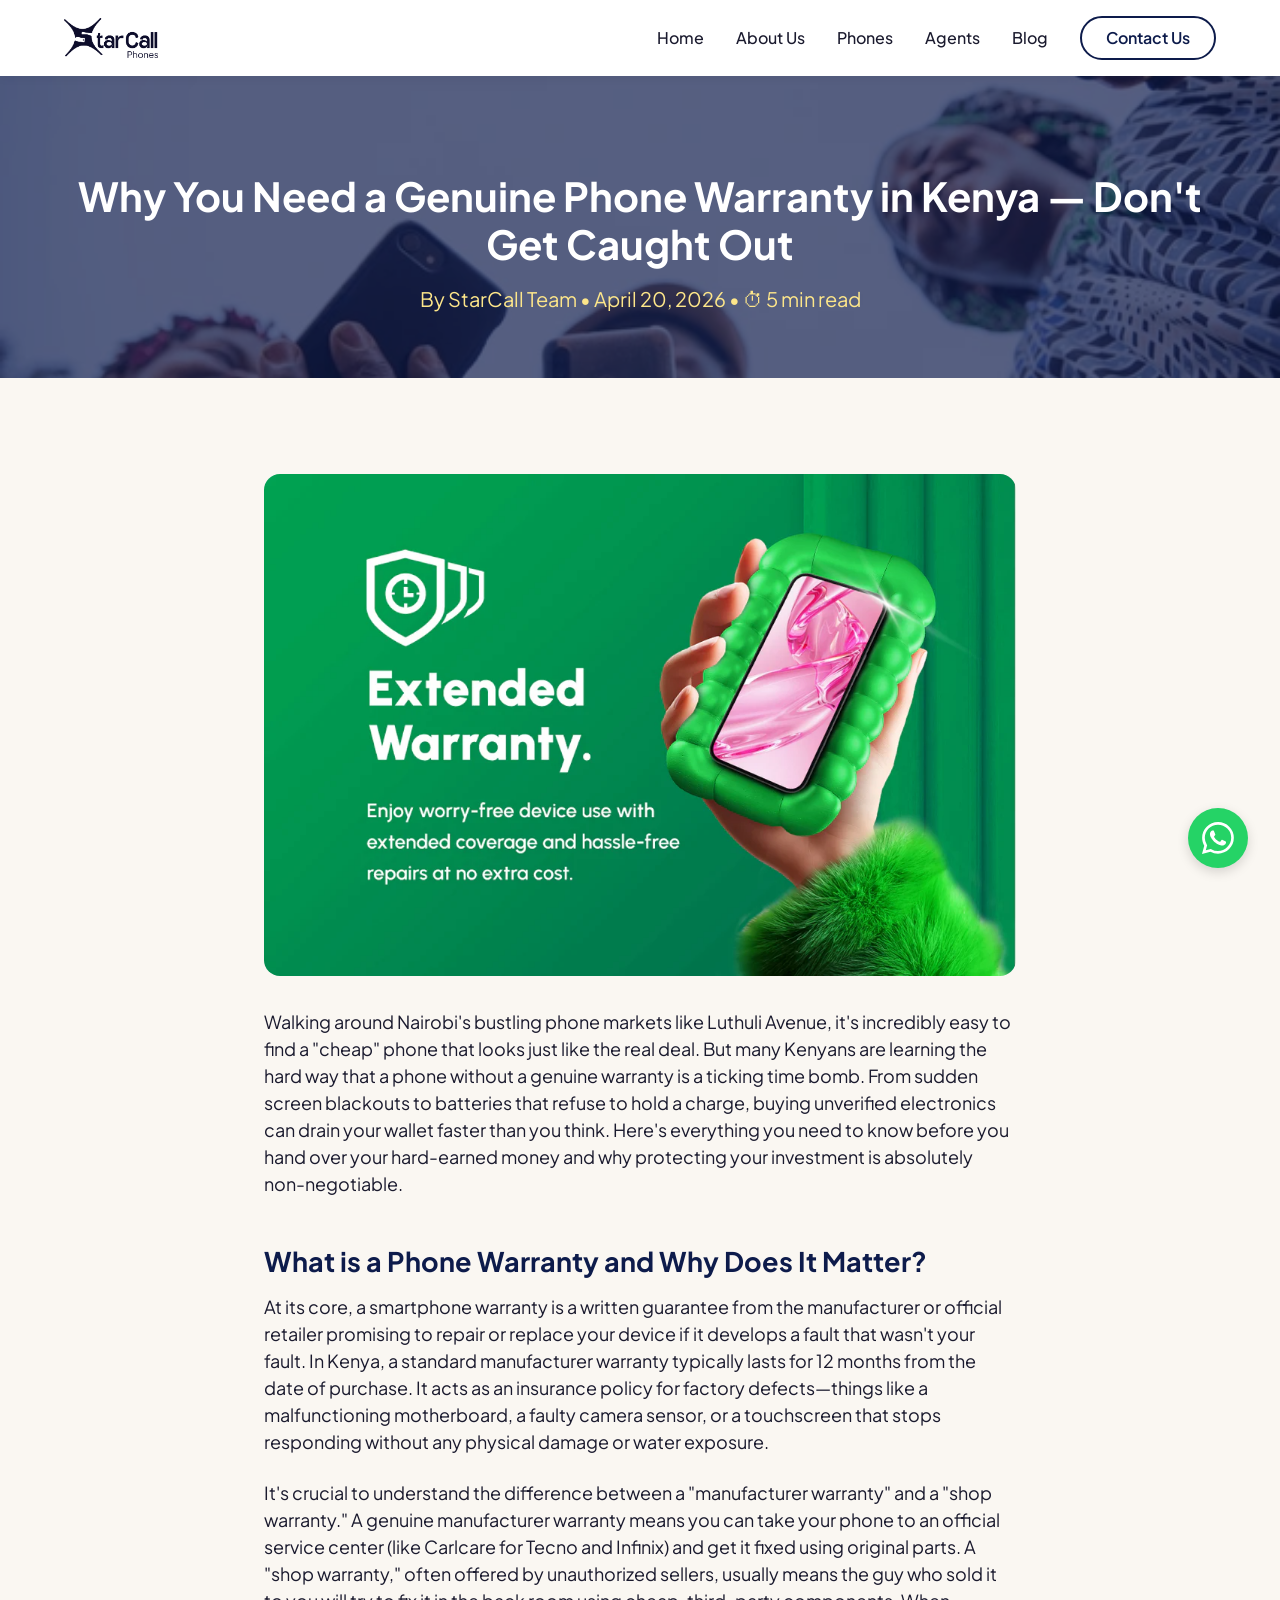
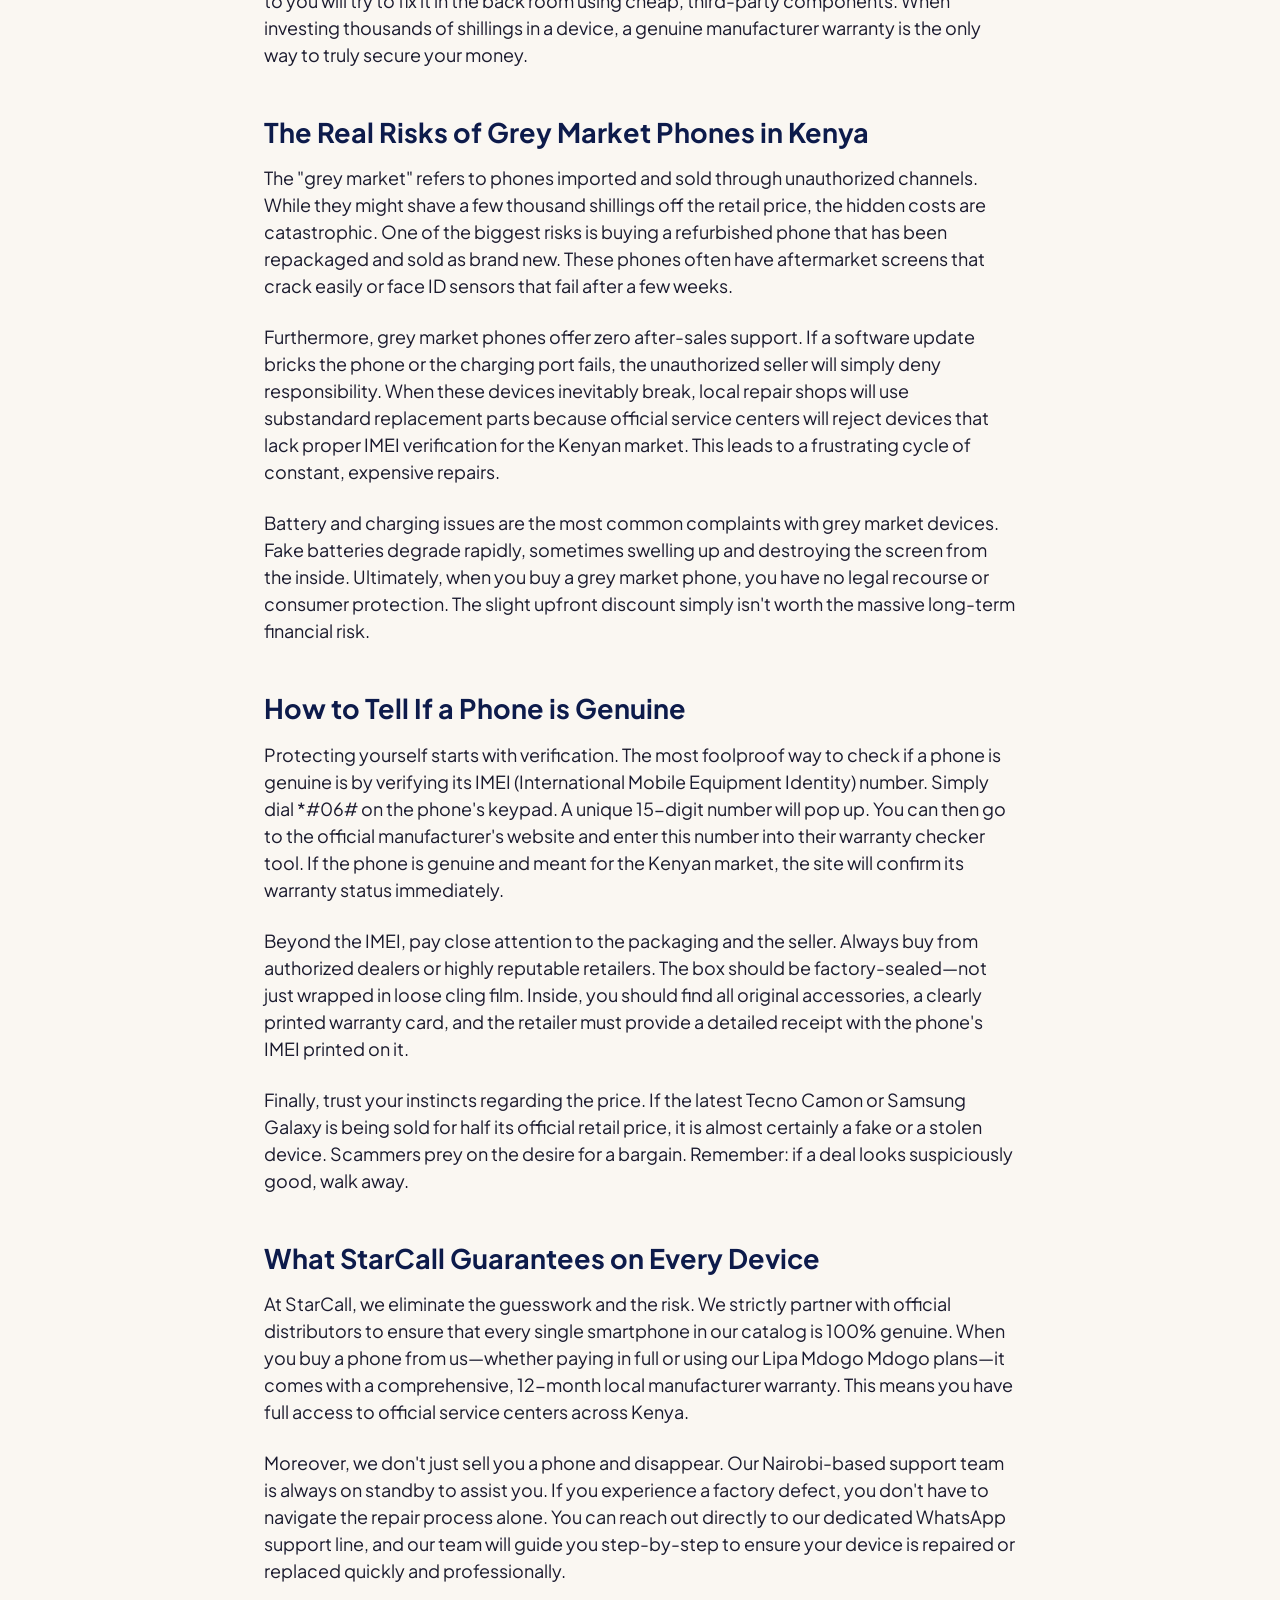
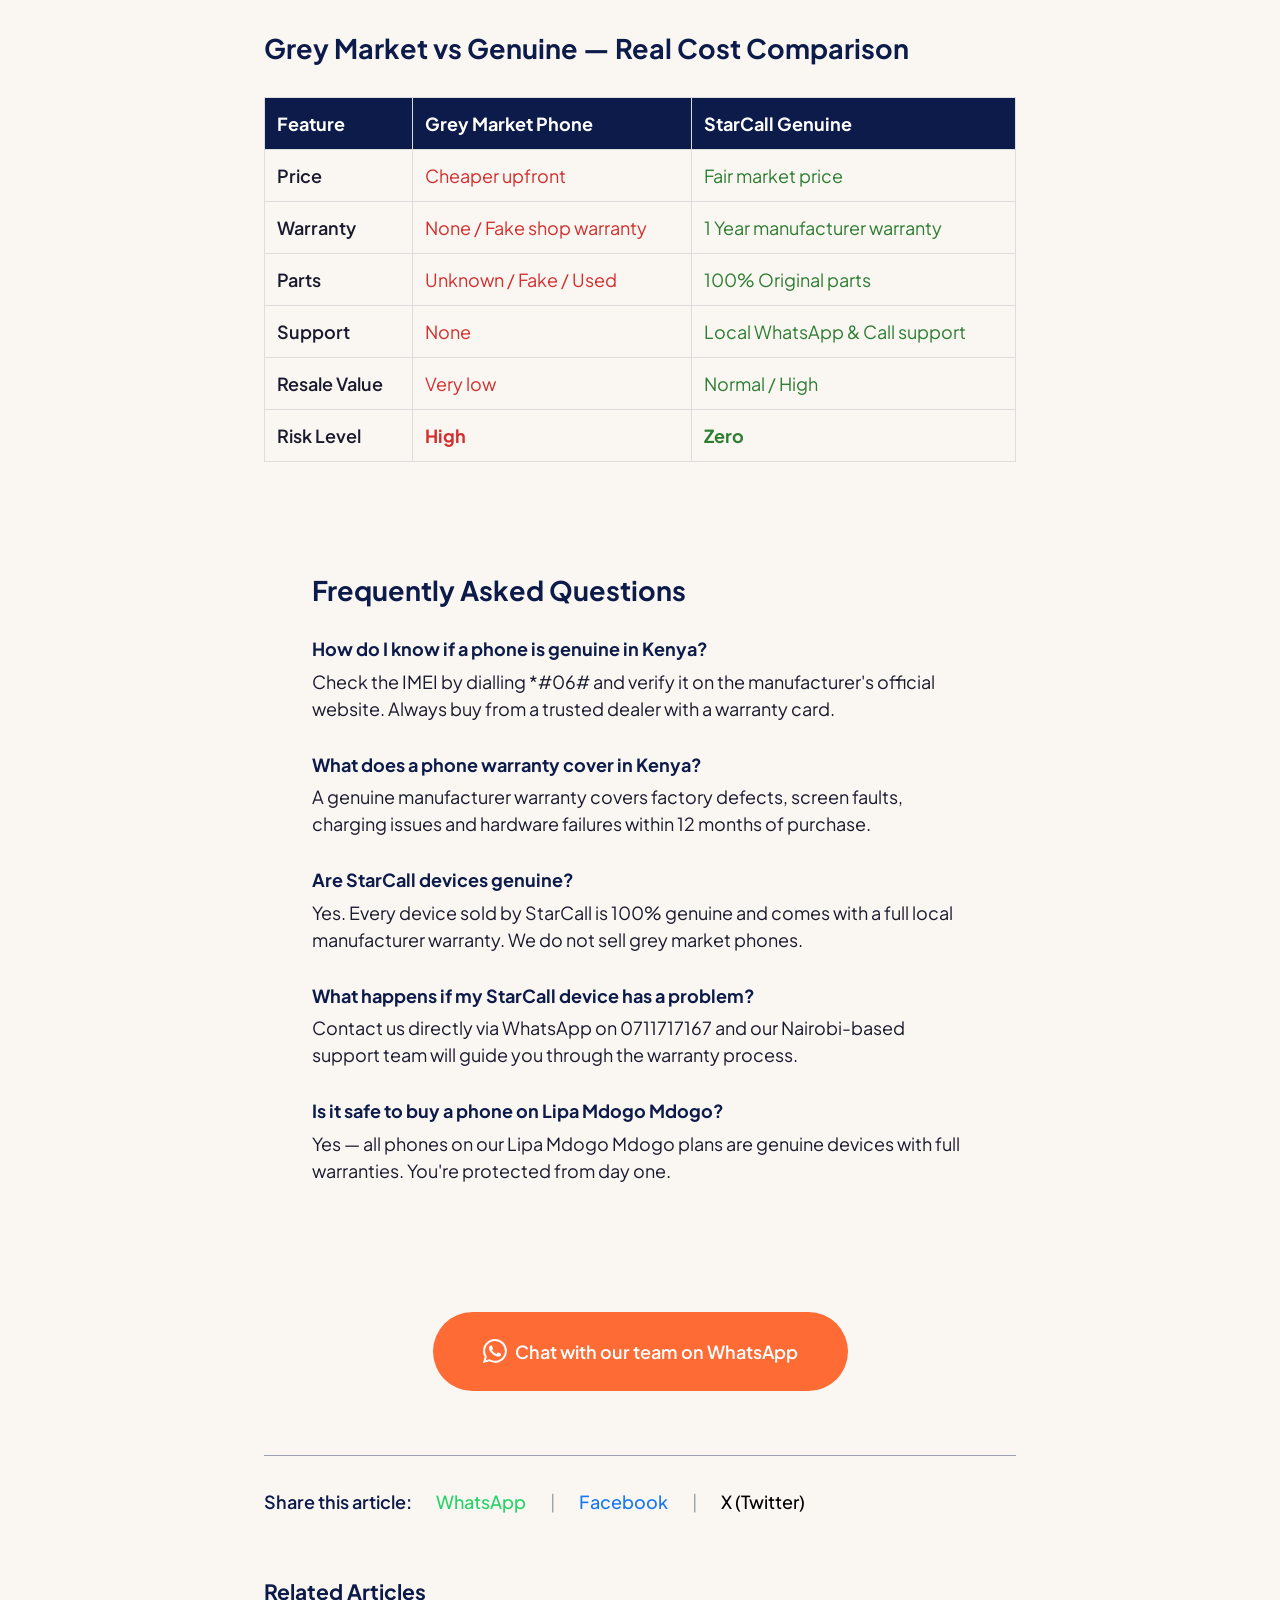
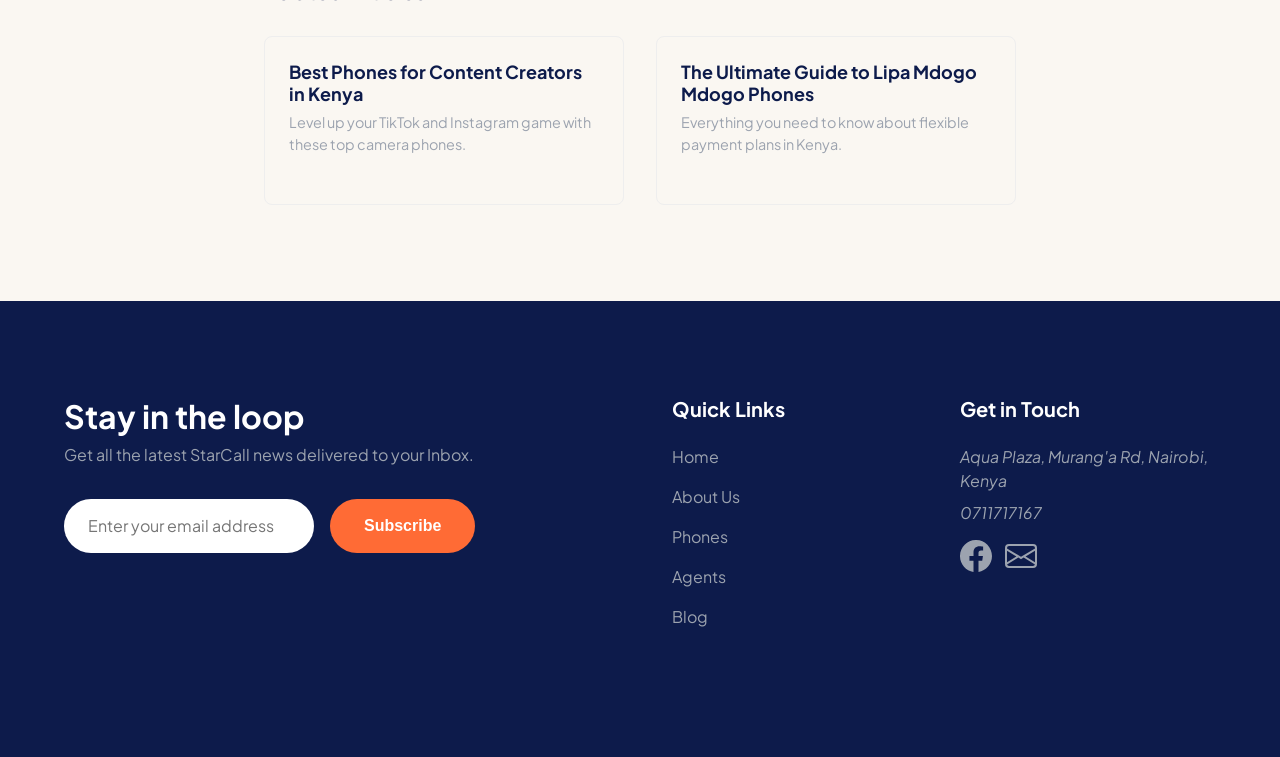
<file: blog-warranty.html>
<!DOCTYPE html>
<html lang="en">
<head>
    <meta charset="UTF-8">
    <meta name="google-site-verification" content="RB0yAcP7wfiPc4up3QOwwzlJ5N_i4NYD4VQq1KC51cQ" />
    <meta name="viewport" content="width=device-width, initial-scale=1.0">
    <title>Why Genuine Phone Warranty Matters in Kenya - StarCall</title>
    <meta name="description" content="Buying a fake or grey market phone in Kenya is a huge risk. StarCall explains why a genuine warranty protects your money and what to watch out for.">
    <meta property="og:title" content="Why Genuine Phone Warranty Matters in Kenya | StarCall">
    <meta property="og:description" content="Buying a fake or grey market phone in Kenya is a huge risk. StarCall explains why a genuine warranty protects your money and what to watch out for.">
    <meta property="og:url" content="https://starcall.co.ke/blog-warranty.html">
    <link rel="canonical" href="https://starcall.co.ke/blog-warranty.html">
    <link rel="preconnect" href="https://fonts.googleapis.com">
    <link rel="preconnect" href="https://fonts.gstatic.com" crossorigin>
    <link href="https://fonts.googleapis.com/css2?family=Plus+Jakarta+Sans:wght@400;500;600;700;800&display=swap" rel="stylesheet">
    <link rel="stylesheet" href="styles.css">
    <link rel="icon" type="image/x-icon" href="/favicon.ico">
    <link rel="icon" type="image/png" sizes="32x32" href="/favicon-32x32.png">
    <link rel="icon" type="image/png" sizes="16x16" href="/favicon-16x16.png">
    <link rel="apple-touch-icon" sizes="180x180" href="/apple-touch-icon.png">
    <link rel="manifest" href="/site.webmanifest">
    <meta name="theme-color" content="#0D1B4B">
    <script type="application/ld+json">
    {
      "@context": "https://schema.org",
      "@type": "FAQPage",
      "mainEntity": [
        {
          "@type": "Question",
          "name": "How do I know if a phone is genuine in Kenya?",
          "acceptedAnswer": {
            "@type": "Answer",
            "text": "Check the IMEI by dialling *#06# and verify it on the manufacturer's official website. Always buy from a trusted dealer with a warranty card."
          }
        },
        {
          "@type": "Question",
          "name": "What does a phone warranty cover in Kenya?",
          "acceptedAnswer": {
            "@type": "Answer",
            "text": "A genuine manufacturer warranty covers factory defects, screen faults, charging issues and hardware failures within 12 months of purchase."
          }
        },
        {
          "@type": "Question",
          "name": "Are StarCall devices genuine?",
          "acceptedAnswer": {
            "@type": "Answer",
            "text": "Yes. Every device sold by StarCall is 100% genuine and comes with a full local manufacturer warranty. We do not sell grey market phones."
          }
        },
        {
          "@type": "Question",
          "name": "What happens if my StarCall device has a problem?",
          "acceptedAnswer": {
            "@type": "Answer",
            "text": "Contact us directly via WhatsApp on 0711717167 and our Nairobi-based support team will guide you through the warranty process."
          }
        },
        {
          "@type": "Question",
          "name": "Is it safe to buy a phone on Lipa Mdogo Mdogo?",
          "acceptedAnswer": {
            "@type": "Answer",
            "text": "Yes — all phones on our Lipa Mdogo Mdogo plans are genuine devices with full warranties. You're protected from day one."
          }
        }
      ]
    }
    </script>
</head>
<body>

    <!-- Header -->
    <header class="site-header">
        <div class="container header-container">
            <a href="index.html" class="logo" aria-label="StarCall Home">
                <img src="Public/StarCall phones Logo.png" alt="StarCall Kenya Logo">
            </a>
            <button class="mobile-menu-toggle" aria-label="Toggle Menu" aria-expanded="false">
                <svg width="24" height="24" viewBox="0 0 24 24" fill="none" stroke="currentColor" stroke-width="2" stroke-linecap="round" stroke-linejoin="round">
                    <line x1="4" y1="12" x2="20" y2="12"></line>
                    <line x1="4" y1="6" x2="20" y2="6"></line>
                    <line x1="4" y1="18" x2="20" y2="18"></line>
                </svg>
            </button>
            <nav class="main-nav">
                <ul class="nav-links">
                    <li><a href="index.html">Home</a></li>
                    <li><a href="about.html">About Us</a></li>
                    <li><a href="phones.html">Phones</a></li>
                    <li><a href="agents.html">Agents</a></li>
                    <li><a href="blog.html">Blog</a></li>
                </ul>
                <a href="#contact" class="btn btn-outline">Contact Us</a>
            </nav>
        </div>
    </header>

    <main>
        <!-- Page Header -->
        <section class="page-header">
            <img src="Public/Blog Hero.webp" alt="StarCall Kenya affordable phones Nairobi Lipa Mdogo Mdogo" class="page-header-image">
            <div class="container">
                <h1 class="page-title animate-on-scroll" style="font-size: 2.5rem;">Why You Need a Genuine Phone Warranty in Kenya — Don't Get Caught Out</h1>
                <p class="page-subtitle animate-on-scroll">By StarCall Team • April 20, 2026 • ⏱ 5 min read</p>
            </div>
        </section>

        <!-- Content -->
        <section class="content-section">
            <div class="container text-block">
                <img src="Public/Extended_Warranty-Banner.webp" alt="Phone warranty and repair" style="width: 100%; border-radius: var(--border-radius-md); margin-bottom: var(--space-4);" loading="lazy">
                
                <p>Walking around Nairobi's bustling phone markets like Luthuli Avenue, it's incredibly easy to find a "cheap" phone that looks just like the real deal. But many Kenyans are learning the hard way that a phone without a genuine warranty is a ticking time bomb. From sudden screen blackouts to batteries that refuse to hold a charge, buying unverified electronics can drain your wallet faster than you think. Here's everything you need to know before you hand over your hard-earned money and why protecting your investment is absolutely non-negotiable.</p>
                
                <h2 style="margin-top: var(--space-6); margin-bottom: var(--space-2);">What is a Phone Warranty and Why Does It Matter?</h2>
                <p>At its core, a smartphone warranty is a written guarantee from the manufacturer or official retailer promising to repair or replace your device if it develops a fault that wasn't your fault. In Kenya, a standard manufacturer warranty typically lasts for 12 months from the date of purchase. It acts as an insurance policy for factory defects—things like a malfunctioning motherboard, a faulty camera sensor, or a touchscreen that stops responding without any physical damage or water exposure.</p>
                <p>It's crucial to understand the difference between a "manufacturer warranty" and a "shop warranty." A genuine manufacturer warranty means you can take your phone to an official service center (like Carlcare for Tecno and Infinix) and get it fixed using original parts. A "shop warranty," often offered by unauthorized sellers, usually means the guy who sold it to you will try to fix it in the back room using cheap, third-party components. When investing thousands of shillings in a device, a genuine manufacturer warranty is the only way to truly secure your money.</p>
                
                <h2 style="margin-top: var(--space-6); margin-bottom: var(--space-2);">The Real Risks of Grey Market Phones in Kenya</h2>
                <p>The "grey market" refers to phones imported and sold through unauthorized channels. While they might shave a few thousand shillings off the retail price, the hidden costs are catastrophic. One of the biggest risks is buying a refurbished phone that has been repackaged and sold as brand new. These phones often have aftermarket screens that crack easily or face ID sensors that fail after a few weeks.</p>
                <p>Furthermore, grey market phones offer zero after-sales support. If a software update bricks the phone or the charging port fails, the unauthorized seller will simply deny responsibility. When these devices inevitably break, local repair shops will use substandard replacement parts because official service centers will reject devices that lack proper IMEI verification for the Kenyan market. This leads to a frustrating cycle of constant, expensive repairs.</p>
                <p>Battery and charging issues are the most common complaints with grey market devices. Fake batteries degrade rapidly, sometimes swelling up and destroying the screen from the inside. Ultimately, when you buy a grey market phone, you have no legal recourse or consumer protection. The slight upfront discount simply isn't worth the massive long-term financial risk.</p>
                
                <h2 style="margin-top: var(--space-6); margin-bottom: var(--space-2);">How to Tell If a Phone is Genuine</h2>
                <p>Protecting yourself starts with verification. The most foolproof way to check if a phone is genuine is by verifying its IMEI (International Mobile Equipment Identity) number. Simply dial *#06# on the phone's keypad. A unique 15-digit number will pop up. You can then go to the official manufacturer's website and enter this number into their warranty checker tool. If the phone is genuine and meant for the Kenyan market, the site will confirm its warranty status immediately.</p>
                <p>Beyond the IMEI, pay close attention to the packaging and the seller. Always buy from authorized dealers or highly reputable retailers. The box should be factory-sealed—not just wrapped in loose cling film. Inside, you should find all original accessories, a clearly printed warranty card, and the retailer must provide a detailed receipt with the phone's IMEI printed on it.</p>
                <p>Finally, trust your instincts regarding the price. If the latest Tecno Camon or Samsung Galaxy is being sold for half its official retail price, it is almost certainly a fake or a stolen device. Scammers prey on the desire for a bargain. Remember: if a deal looks suspiciously good, walk away.</p>
                
                <h2 style="margin-top: var(--space-6); margin-bottom: var(--space-2);">What StarCall Guarantees on Every Device</h2>
                <p>At StarCall, we eliminate the guesswork and the risk. We strictly partner with official distributors to ensure that every single smartphone in our catalog is 100% genuine. When you buy a phone from us—whether paying in full or using our Lipa Mdogo Mdogo plans—it comes with a comprehensive, 12-month local manufacturer warranty. This means you have full access to official service centers across Kenya.</p>
                <p>Moreover, we don't just sell you a phone and disappear. Our Nairobi-based support team is always on standby to assist you. If you experience a factory defect, you don't have to navigate the repair process alone. You can reach out directly to our dedicated WhatsApp support line, and our team will guide you step-by-step to ensure your device is repaired or replaced quickly and professionally.</p>
                
                <h2 style="margin-top: var(--space-6); margin-bottom: var(--space-2);">Grey Market vs Genuine — Real Cost Comparison</h2>
                <div style="overflow-x: auto; margin-top: var(--space-4); margin-bottom: var(--space-4);">
                    <table style="width: 100%; border-collapse: collapse; text-align: left;">
                        <thead>
                            <tr style="background-color: var(--color-navy); color: var(--color-white);">
                                <th style="padding: 12px; border: 1px solid #ddd;">Feature</th>
                                <th style="padding: 12px; border: 1px solid #ddd;">Grey Market Phone</th>
                                <th style="padding: 12px; border: 1px solid #ddd;">StarCall Genuine</th>
                            </tr>
                        </thead>
                        <tbody>
                            <tr>
                                <td style="padding: 12px; border: 1px solid #ddd; font-weight: 600;">Price</td>
                                <td style="padding: 12px; border: 1px solid #ddd; color: #d32f2f;">Cheaper upfront</td>
                                <td style="padding: 12px; border: 1px solid #ddd; color: #2e7d32;">Fair market price</td>
                            </tr>
                            <tr style="background-color: var(--color-off-white);">
                                <td style="padding: 12px; border: 1px solid #ddd; font-weight: 600;">Warranty</td>
                                <td style="padding: 12px; border: 1px solid #ddd; color: #d32f2f;">None / Fake shop warranty</td>
                                <td style="padding: 12px; border: 1px solid #ddd; color: #2e7d32;">1 Year manufacturer warranty</td>
                            </tr>
                            <tr>
                                <td style="padding: 12px; border: 1px solid #ddd; font-weight: 600;">Parts</td>
                                <td style="padding: 12px; border: 1px solid #ddd; color: #d32f2f;">Unknown / Fake / Used</td>
                                <td style="padding: 12px; border: 1px solid #ddd; color: #2e7d32;">100% Original parts</td>
                            </tr>
                            <tr style="background-color: var(--color-off-white);">
                                <td style="padding: 12px; border: 1px solid #ddd; font-weight: 600;">Support</td>
                                <td style="padding: 12px; border: 1px solid #ddd; color: #d32f2f;">None</td>
                                <td style="padding: 12px; border: 1px solid #ddd; color: #2e7d32;">Local WhatsApp & Call support</td>
                            </tr>
                            <tr>
                                <td style="padding: 12px; border: 1px solid #ddd; font-weight: 600;">Resale Value</td>
                                <td style="padding: 12px; border: 1px solid #ddd; color: #d32f2f;">Very low</td>
                                <td style="padding: 12px; border: 1px solid #ddd; color: #2e7d32;">Normal / High</td>
                            </tr>
                            <tr style="background-color: var(--color-off-white);">
                                <td style="padding: 12px; border: 1px solid #ddd; font-weight: 600;">Risk Level</td>
                                <td style="padding: 12px; border: 1px solid #ddd; color: #d32f2f; font-weight: 700;">High</td>
                                <td style="padding: 12px; border: 1px solid #ddd; color: #2e7d32; font-weight: 700;">Zero</td>
                            </tr>
                        </tbody>
                    </table>
                </div>

                <div class="faq-section" style="margin-top: var(--space-8); padding: var(--space-6); background-color: var(--color-off-white); border-radius: var(--border-radius-md);">
                    <h2 style="margin-bottom: var(--space-4);">Frequently Asked Questions</h2>
                    
                    <div style="margin-bottom: var(--space-4);">
                        <h4 style="font-weight: 700; color: var(--color-navy); margin-bottom: 8px;">How do I know if a phone is genuine in Kenya?</h4>
                        <p>Check the IMEI by dialling *#06# and verify it on the manufacturer's official website. Always buy from a trusted dealer with a warranty card.</p>
                    </div>
                    
                    <div style="margin-bottom: var(--space-4);">
                        <h4 style="font-weight: 700; color: var(--color-navy); margin-bottom: 8px;">What does a phone warranty cover in Kenya?</h4>
                        <p>A genuine manufacturer warranty covers factory defects, screen faults, charging issues and hardware failures within 12 months of purchase.</p>
                    </div>
                    
                    <div style="margin-bottom: var(--space-4);">
                        <h4 style="font-weight: 700; color: var(--color-navy); margin-bottom: 8px;">Are StarCall devices genuine?</h4>
                        <p>Yes. Every device sold by StarCall is 100% genuine and comes with a full local manufacturer warranty. We do not sell grey market phones.</p>
                    </div>
                    
                    <div style="margin-bottom: var(--space-4);">
                        <h4 style="font-weight: 700; color: var(--color-navy); margin-bottom: 8px;">What happens if my StarCall device has a problem?</h4>
                        <p>Contact us directly via WhatsApp on 0711717167 and our Nairobi-based support team will guide you through the warranty process.</p>
                    </div>
                    
                    <div style="margin-bottom: var(--space-4);">
                        <h4 style="font-weight: 700; color: var(--color-navy); margin-bottom: 8px;">Is it safe to buy a phone on Lipa Mdogo Mdogo?</h4>
                        <p>Yes — all phones on our Lipa Mdogo Mdogo plans are genuine devices with full warranties. You're protected from day one.</p>
                    </div>
                </div>

                <div style="margin-top: var(--space-6); text-align: center;">
                    <a href="https://wa.me/254711717167?text=Have%20questions%20about%20a%20device?%20Chat%20with%20our%20team%20on%20WhatsApp." class="btn btn-orange" target="_blank" style="font-size: 1.125rem; padding: var(--space-3) var(--space-6);">
                        <svg xmlns="http://www.w3.org/2000/svg" width="24" height="24" fill="currentColor" viewBox="0 0 16 16" style="margin-right: 8px;">
                            <path d="M13.601 2.326A7.85 7.85 0 0 0 7.994 0C3.627 0 .068 3.558.064 7.926c0 1.399.366 2.76 1.057 3.965L0 16l4.204-1.102a7.9 7.9 0 0 0 3.79.965h.004c4.368 0 7.926-3.558 7.93-7.93A7.9 7.9 0 0 0 13.6 2.326zM7.994 14.521a6.6 6.6 0 0 1-3.356-.92l-.24-.144-2.494.654.666-2.433-.156-.251a6.56 6.56 0 0 1-1.007-3.505c0-3.626 2.957-6.584 6.591-6.584a6.56 6.56 0 0 1 4.66 1.931 6.56 6.56 0 0 1 1.928 4.66c-.004 3.639-2.961 6.592-6.592 6.592m3.615-4.934c-.197-.099-1.17-.578-1.353-.646-.182-.065-.315-.099-.445.099-.133.197-.513.646-.627.775-.114.133-.232.148-.43.05-.197-.1-.836-.308-1.592-.985-.59-.525-.985-1.175-1.103-1.372-.114-.198-.011-.304.088-.403.087-.088.197-.232.296-.346.1-.114.133-.198.198-.33.065-.134.034-.248-.015-.347-.05-.099-.445-1.076-.612-1.47-.16-.389-.323-.335-.445-.34-.114-.007-.247-.007-.38-.007a.73.73 0 0 0-.529.247c-.182.198-.691.677-.691 1.654s.71 1.916.81 2.049c.098.133 1.394 2.132 3.383 2.992.47.205.84.326 1.129.418.475.152.904.129 1.246.08.38-.058 1.171-.48 1.338-.943.164-.464.164-.86.114-.943-.049-.084-.182-.133-.38-.232"/>
                        </svg>
                        Chat with our team on WhatsApp
                    </a>
                </div>

                <!-- Share Links -->
                <div style="margin-top: var(--space-8); padding-top: var(--space-4); border-top: 1px solid var(--color-mid-grey); display: flex; align-items: center; gap: var(--space-3); flex-wrap: wrap;">
                    <span style="font-weight: 600; color: var(--color-navy);">Share this article:</span>
                    <a href="https://api.whatsapp.com/send?text=Check%20out%20this%20article:%20https://starphones.co.ke/blog-warranty.html" target="_blank" style="color: #25D366; text-decoration: none; font-weight: 500;">WhatsApp</a>
                    <span style="color: var(--color-mid-grey);">|</span>
                    <a href="https://www.facebook.com/sharer/sharer.php?u=https://starphones.co.ke/blog-warranty.html" target="_blank" style="color: #1877F2; text-decoration: none; font-weight: 500;">Facebook</a>
                    <span style="color: var(--color-mid-grey);">|</span>
                    <a href="https://twitter.com/intent/tweet?url=https://starphones.co.ke/blog-warranty.html&text=Why%20Genuine%20Phone%20Warranty%20Matters%20in%20Kenya" target="_blank" style="color: #000000; text-decoration: none; font-weight: 500;">X (Twitter)</a>
                </div>

                <!-- Related Articles -->
                <div style="margin-top: var(--space-8);">
                    <h3 style="margin-bottom: var(--space-4);">Related Articles</h3>
                    <div style="display: grid; grid-template-columns: repeat(auto-fit, minmax(250px, 1fr)); gap: var(--space-4);">
                        <a href="blog-creators.html" style="display: block; padding: var(--space-3); background: var(--color-off-white); border-radius: var(--border-radius-sm); border: 1px solid #eee; text-decoration: none; color: inherit; transition: border-color 0.3s ease;">
                            <h4 style="color: var(--color-navy); margin-bottom: 8px;">Best Phones for Content Creators in Kenya</h4>
                            <p style="font-size: 0.9rem; color: var(--color-mid-grey);">Level up your TikTok and Instagram game with these top camera phones.</p>
                        </a>
                        <a href="blog-lipa-mdogo.html" style="display: block; padding: var(--space-3); background: var(--color-off-white); border-radius: var(--border-radius-sm); border: 1px solid #eee; text-decoration: none; color: inherit; transition: border-color 0.3s ease;">
                            <h4 style="color: var(--color-navy); margin-bottom: 8px;">The Ultimate Guide to Lipa Mdogo Mdogo Phones</h4>
                            <p style="font-size: 0.9rem; color: var(--color-mid-grey);">Everything you need to know about flexible payment plans in Kenya.</p>
                        </a>
                    </div>
                </div>

            </div>
        </section>
    </main>

    <!-- Footer -->
    <footer id="contact" class="site-footer">
        <div class="container footer-top">
            <div class="newsletter">
                <h3>Stay in the loop</h3>
                <p>Get all the latest StarCall news delivered to your Inbox.</p>
                <form class="newsletter-form" onsubmit="event.preventDefault();">
                    <input type="email" placeholder="Enter your email address" required aria-label="Email address">
                    <button type="submit" class="btn btn-orange">Subscribe</button>
                </form>
            </div>
            <div class="footer-links">
                <div class="links-column">
                    <h4>Quick Links</h4>
                    <ul>
                        <li><a href="index.html">Home</a></li>
                        <li><a href="about.html">About Us</a></li>
                        <li><a href="phones.html">Phones</a></li>
                        <li><a href="agents.html">Agents</a></li>
                        <li><a href="blog.html">Blog</a></li>
                    </ul>
                </div>
                <div class="links-column">
                    <h4>Get in Touch</h4>
                    <address>
                        <p>Aqua Plaza, Murang'a Rd, Nairobi, Kenya</p>
                        <p><a href="tel:0711717167">0711717167</a></p>
                    </address>
                    <div class="social-links" style="margin-top: 15px;">
                        <a href="https://www.facebook.com/profile.php?id=100063691554998" target="_blank" aria-label="Visit us on Facebook" style="display: inline-block; margin-right: 10px;">
                            <svg xmlns="http://www.w3.org/2000/svg" width="32" height="32" fill="currentColor" class="bi bi-facebook" viewBox="0 0 16 16">
                                <path d="M16 8.049c0-4.446-3.582-8.05-8-8.05C3.58 0-.002 3.603-.002 8.05c0 4.017 2.926 7.347 6.75 7.951v-5.625h-2.03V8.05H6.75V6.275c0-2.017 1.195-3.131 3.022-3.131.876 0 1.791.166 1.791.166v1.98h-1.009c-.993 0-1.303.621-1.303 1.258v1.51h2.218l-.354 2.326H9.25V16c3.824-.604 6.75-3.934 6.75-7.951z"/>
                            </svg>
                        </a>
                        <a href="mailto:sphoneskenya@gmail.com" aria-label="Email us" style="display: inline-block;">
                            <svg xmlns="http://www.w3.org/2000/svg" width="32" height="32" fill="currentColor" class="bi bi-envelope" viewBox="0 0 16 16">
                                <path d="M0 4a2 2 0 0 1 2-2h12a2 2 0 0 1 2 2V12a2 2 0 0 1-2 2H2a2 2 0 0 1-2-2V4Zm2-1a1 1 0 0 0-1 1v.217l7 4.2 7-4.2V4a1 1 0 0 0-1-1H2Zm13 2.383-4.708 2.825L15 11.105V5.383Zm-.034 6.876-5.64-3.471L8 9.583l-1.326-.795-5.64 3.47A1 1 0 0 0 2 13h12a1 1 0 0 0 .966-.741ZM1 11.105l4.708-2.897L1 5.383v5.722Z"/>
                            </svg>
                        </a>
                    </div>
                </div>
            </div>
        </div>
    </footer>

    <!-- WhatsApp Floating Button -->
    <a href="https://wa.me/254711717167" class="whatsapp-float" target="_blank" aria-label="Chat with us on WhatsApp">
        <svg xmlns="http://www.w3.org/2000/svg" width="32" height="32" fill="currentColor" class="bi bi-whatsapp" viewBox="0 0 16 16">
            <path d="M13.601 2.326A7.85 7.85 0 0 0 7.994 0C3.627 0 .068 3.558.064 7.926c0 1.399.366 2.76 1.057 3.965L0 16l4.204-1.102a7.9 7.9 0 0 0 3.79.965h.004c4.368 0 7.926-3.558 7.93-7.93A7.9 7.9 0 0 0 13.6 2.326zM7.994 14.521a6.6 6.6 0 0 1-3.356-.92l-.24-.144-2.494.654.666-2.433-.156-.251a6.56 6.56 0 0 1-1.007-3.505c0-3.626 2.957-6.584 6.591-6.584a6.56 6.56 0 0 1 4.66 1.931 6.56 6.56 0 0 1 1.928 4.66c-.004 3.639-2.961 6.592-6.592 6.592m3.615-4.934c-.197-.099-1.17-.578-1.353-.646-.182-.065-.315-.099-.445.099-.133.197-.513.646-.627.775-.114.133-.232.148-.43.05-.197-.1-.836-.308-1.592-.985-.59-.525-.985-1.175-1.103-1.372-.114-.198-.011-.304.088-.403.087-.088.197-.232.296-.346.1-.114.133-.198.198-.33.065-.134.034-.248-.015-.347-.05-.099-.445-1.076-.612-1.47-.16-.389-.323-.335-.445-.34-.114-.007-.247-.007-.38-.007a.73.73 0 0 0-.529.247c-.182.198-.691.677-.691 1.654s.71 1.916.81 2.049c.098.133 1.394 2.132 3.383 2.992.47.205.84.326 1.129.418.475.152.904.129 1.246.08.38-.058 1.171-.48 1.338-.943.164-.464.164-.86.114-.943-.049-.084-.182-.133-.38-.232"/>
        </svg>
    </a>

    <script src="script.js"></script>
</body>
</html>
</file>
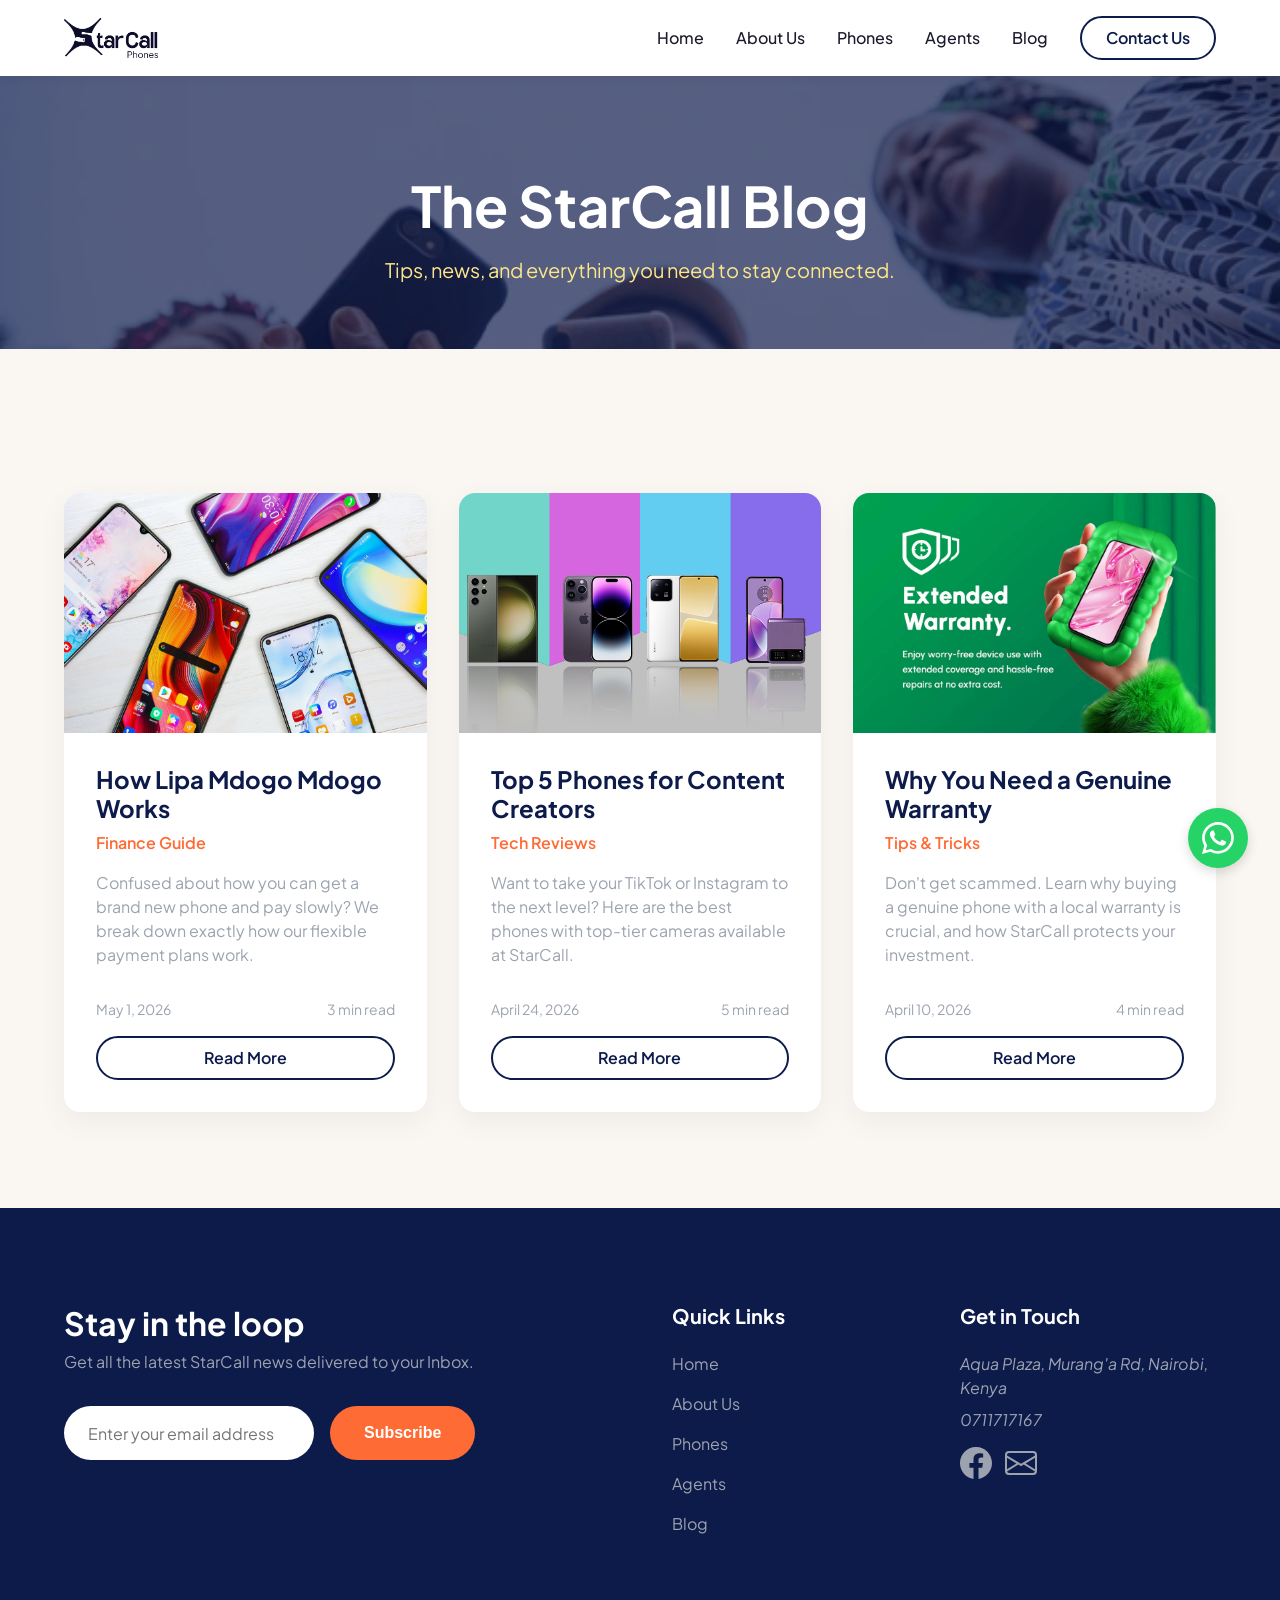
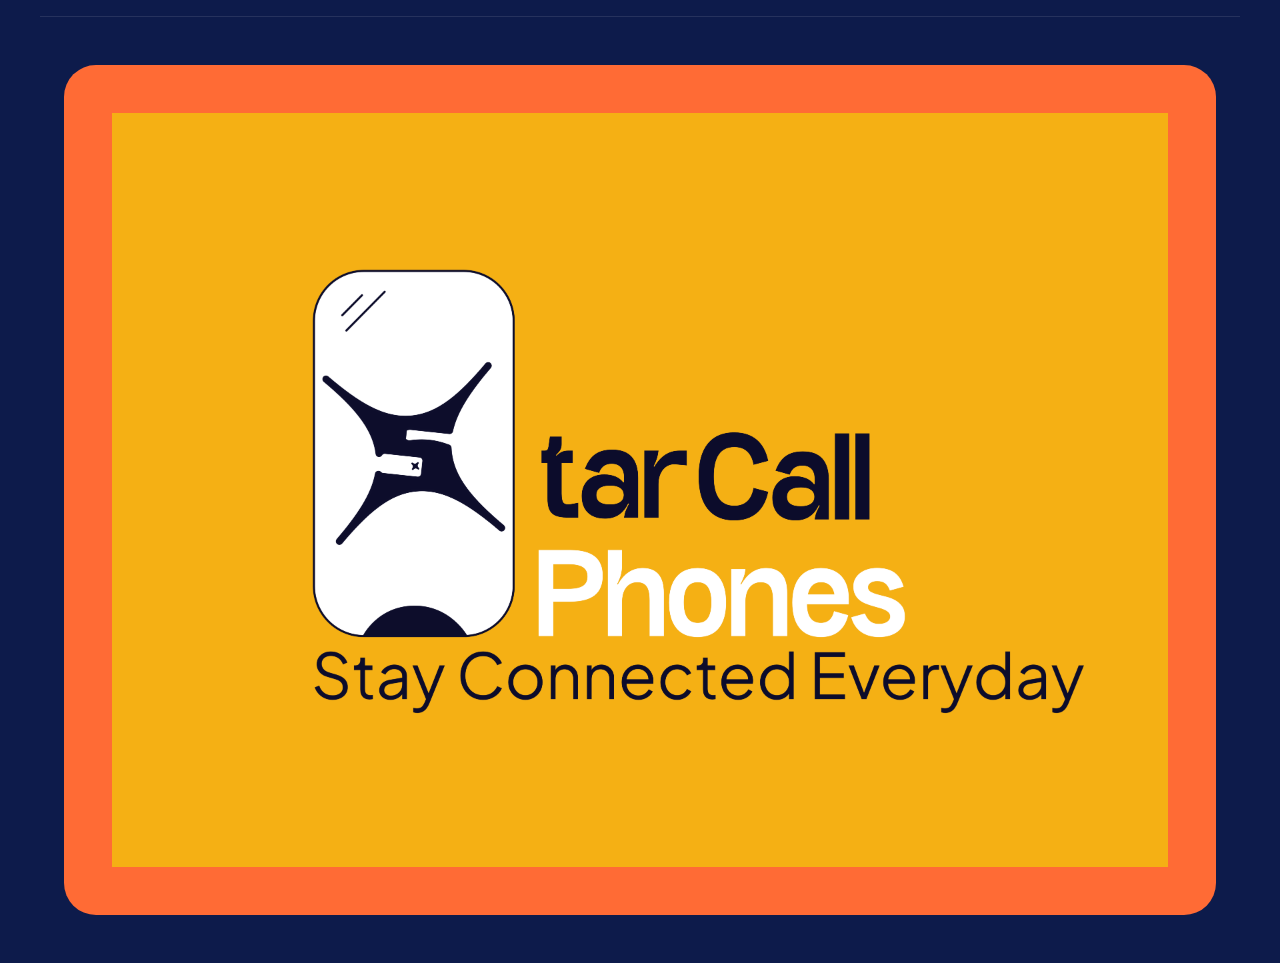
<file: blog.html>
<!DOCTYPE html>
<html lang="en">
<head>
    <meta charset="UTF-8">
    <meta name="google-site-verification" content="RB0yAcP7wfiPc4up3QOwwzlJ5N_i4NYD4VQq1KC51cQ" />
    <meta name="viewport" content="width=device-width, initial-scale=1.0">
    <title>Blog - StarCall</title>
    <meta name="description" content="Phone tips, comparisons and buying guides for Kenyan shoppers. StarCall Blog — helping you choose the right phone for your budget and lifestyle.">
    <meta property="og:title" content="Blog | StarCall Kenya Phone Guides">
    <meta property="og:url" content="https://starcall.co.ke/blog.html">
    <link rel="canonical" href="https://starcall.co.ke/blog.html">
    <link rel="preconnect" href="https://fonts.googleapis.com">
    <link rel="preconnect" href="https://fonts.gstatic.com" crossorigin>
    <link href="https://fonts.googleapis.com/css2?family=Plus+Jakarta+Sans:wght@400;500;600;700;800&display=swap" rel="stylesheet">
    <link rel="stylesheet" href="styles.css">
    <link rel="icon" type="image/x-icon" href="/favicon.ico">
    <link rel="icon" type="image/png" sizes="32x32" href="/favicon-32x32.png">
    <link rel="icon" type="image/png" sizes="16x16" href="/favicon-16x16.png">
    <link rel="apple-touch-icon" sizes="180x180" href="/apple-touch-icon.png">
    <link rel="manifest" href="/site.webmanifest">
    <meta name="theme-color" content="#0D1B4B">
</head>
<body>

    <!-- Header -->
    <header class="site-header">
        <div class="container header-container">
            <a href="index.html" class="logo" aria-label="StarCall Home">
                <img src="Public/StarCall phones Logo.png" alt="StarCall Kenya Logo">
            </a>
            <button class="mobile-menu-toggle" aria-label="Toggle Menu" aria-expanded="false">
                <svg width="24" height="24" viewBox="0 0 24 24" fill="none" stroke="currentColor" stroke-width="2" stroke-linecap="round" stroke-linejoin="round">
                    <line x1="4" y1="12" x2="20" y2="12"></line>
                    <line x1="4" y1="6" x2="20" y2="6"></line>
                    <line x1="4" y1="18" x2="20" y2="18"></line>
                </svg>
            </button>
            <nav class="main-nav">
                <ul class="nav-links">
                    <li><a href="index.html">Home</a></li>
                    <li><a href="about.html">About Us</a></li>
                    <li><a href="phones.html">Phones</a></li>
                    <li><a href="agents.html">Agents</a></li>
                    <li><a href="blog.html">Blog</a></li>
                </ul>
                <a href="#contact" class="btn btn-outline">Contact Us</a>
            </nav>
        </div>
    </header>

    <main>
        <!-- Page Header -->
        <section class="page-header">
            <img src="Public/Blog Hero.webp" alt="StarCall Kenya affordable phones Nairobi Lipa Mdogo Mdogo" class="page-header-image">
            <div class="container">
                <h1 class="page-title animate-on-scroll">The StarCall Blog</h1>
                <p class="page-subtitle animate-on-scroll">Tips, news, and everything you need to stay connected.</p>
            </div>
        </section>

        <!-- Content -->
        <section class="content-section">
            <div class="container">
                <div class="grid-layout animate-on-scroll">
                    <!-- Blog Card 1 -->
                    <div class="card">
                        <img src="Public/lipa-mdogo-mdogo-safaricom.webp" alt="Using phone outdoors" class="card-image" loading="lazy">
                        <div class="card-content">
                            <h3 class="card-title">How Lipa Mdogo Mdogo Works</h3>
                            <p class="card-subtitle">Finance Guide</p>
                            <p class="card-text">Confused about how you can get a brand new phone and pay slowly? We break down exactly how our flexible payment plans work.</p>
                            <div class="card-meta" style="margin-bottom: 16px;">
                                <span>May 1, 2026</span>
                                <span>3 min read</span>
                            </div>
                            <a href="blog-lipa-mdogo.html" class="btn btn-outline">Read More</a>
                        </div>
                    </div>
                    
                    <!-- Blog Card 2 -->
                    <div class="card">
                        <img src="Public/Phone for Creators.png" alt="Taking a selfie" class="card-image" loading="lazy">
                        <div class="card-content">
                            <h3 class="card-title">Top 5 Phones for Content Creators</h3>
                            <p class="card-subtitle">Tech Reviews</p>
                            <p class="card-text">Want to take your TikTok or Instagram to the next level? Here are the best phones with top-tier cameras available at StarCall.</p>
                            <div class="card-meta" style="margin-bottom: 16px;">
                                <span>April 24, 2026</span>
                                <span>5 min read</span>
                            </div>
                            <a href="blog-creators.html" class="btn btn-outline">Read More</a>
                        </div>
                    </div>
                    
                    <!-- Blog Card 3 -->
                    <div class="card">
                        <img src="Public/Extended_Warranty-Banner.webp" alt="Repairing phone" class="card-image" loading="lazy">
                        <div class="card-content">
                            <h3 class="card-title">Why You Need a Genuine Warranty</h3>
                            <p class="card-subtitle">Tips & Tricks</p>
                            <p class="card-text">Don't get scammed. Learn why buying a genuine phone with a local warranty is crucial, and how StarCall protects your investment.</p>
                            <div class="card-meta" style="margin-bottom: 16px;">
                                <span>April 10, 2026</span>
                                <span>4 min read</span>
                            </div>
                            <a href="blog-warranty.html" class="btn btn-outline">Read More</a>
                        </div>
                    </div>
                </div>
            </div>
        </section>
    </main>

    <!-- Footer -->
    <footer id="contact" class="site-footer">
        <div class="container footer-top">
            <div class="newsletter">
                <h3>Stay in the loop</h3>
                <p>Get all the latest StarCall news delivered to your Inbox.</p>
                <form class="newsletter-form" onsubmit="event.preventDefault();">
                    <input type="email" placeholder="Enter your email address" required aria-label="Email address">
                    <button type="submit" class="btn btn-orange">Subscribe</button>
                </form>
            </div>
            <div class="footer-links">
                <div class="links-column">
                    <h4>Quick Links</h4>
                    <ul>
                        <li><a href="index.html">Home</a></li>
                        <li><a href="about.html">About Us</a></li>
                        <li><a href="phones.html">Phones</a></li>
                        <li><a href="agents.html">Agents</a></li>
                        <li><a href="blog.html">Blog</a></li>
                    </ul>
                </div>
                <div class="links-column">
                    <h4>Get in Touch</h4>
                    <address>
                        <p>Aqua Plaza, Murang'a Rd, Nairobi, Kenya</p>
                        <p><a href="tel:0711717167">0711717167</a></p>
                    </address>
                    <div class="social-links" style="margin-top: 15px;">
                        <a href="https://www.facebook.com/profile.php?id=100063691554998" target="_blank" aria-label="Visit us on Facebook" style="display: inline-block; margin-right: 10px;">
                            <svg xmlns="http://www.w3.org/2000/svg" width="32" height="32" fill="currentColor" class="bi bi-facebook" viewBox="0 0 16 16">
                                <path d="M16 8.049c0-4.446-3.582-8.05-8-8.05C3.58 0-.002 3.603-.002 8.05c0 4.017 2.926 7.347 6.75 7.951v-5.625h-2.03V8.05H6.75V6.275c0-2.017 1.195-3.131 3.022-3.131.876 0 1.791.166 1.791.166v1.98h-1.009c-.993 0-1.303.621-1.303 1.258v1.51h2.218l-.354 2.326H9.25V16c3.824-.604 6.75-3.934 6.75-7.951z"/>
                            </svg>
                        </a>
                        <a href="mailto:sphoneskenya@gmail.com" aria-label="Email us" style="display: inline-block;">
                            <svg xmlns="http://www.w3.org/2000/svg" width="32" height="32" fill="currentColor" class="bi bi-envelope" viewBox="0 0 16 16">
                                <path d="M0 4a2 2 0 0 1 2-2h12a2 2 0 0 1 2 2V12a2 2 0 0 1-2 2H2a2 2 0 0 1-2-2V4Zm2-1a1 1 0 0 0-1 1v.217l7 4.2 7-4.2V4a1 1 0 0 0-1-1H2Zm13 2.383-4.708 2.825L15 11.105V5.383Zm-.034 6.876-5.64-3.471L8 9.583l-1.326-.795-5.64 3.47A1 1 0 0 0 2 13h12a1 1 0 0 0 .966-.741ZM1 11.105l4.708-2.897L1 5.383v5.722Z"/>
                            </svg>
                        </a>
                    </div>
                </div>
            </div>
        </div>
        <div class="container footer-bottom">
            <div class="huge-logo-banner">
                <div class="banner-content">
                    <img src="Public/StarCall phones yellow.png" alt="StarCall Kenya Logo" class="banner-logo" loading="lazy">
                </div>
            </div>
        </div>
    </footer>

    <!-- WhatsApp Floating Button -->
    <a href="https://wa.me/254711717167" class="whatsapp-float" target="_blank" aria-label="Chat with us on WhatsApp">
        <svg xmlns="http://www.w3.org/2000/svg" width="32" height="32" fill="currentColor" class="bi bi-whatsapp" viewBox="0 0 16 16">
            <path d="M13.601 2.326A7.85 7.85 0 0 0 7.994 0C3.627 0 .068 3.558.064 7.926c0 1.399.366 2.76 1.057 3.965L0 16l4.204-1.102a7.9 7.9 0 0 0 3.79.965h.004c4.368 0 7.926-3.558 7.93-7.93A7.9 7.9 0 0 0 13.6 2.326zM7.994 14.521a6.6 6.6 0 0 1-3.356-.92l-.24-.144-2.494.654.666-2.433-.156-.251a6.56 6.56 0 0 1-1.007-3.505c0-3.626 2.957-6.584 6.591-6.584a6.56 6.56 0 0 1 4.66 1.931 6.56 6.56 0 0 1 1.928 4.66c-.004 3.639-2.961 6.592-6.592 6.592m3.615-4.934c-.197-.099-1.17-.578-1.353-.646-.182-.065-.315-.099-.445.099-.133.197-.513.646-.627.775-.114.133-.232.148-.43.05-.197-.1-.836-.308-1.592-.985-.59-.525-.985-1.175-1.103-1.372-.114-.198-.011-.304.088-.403.087-.088.197-.232.296-.346.1-.114.133-.198.198-.33.065-.134.034-.248-.015-.347-.05-.099-.445-1.076-.612-1.47-.16-.389-.323-.335-.445-.34-.114-.007-.247-.007-.38-.007a.73.73 0 0 0-.529.247c-.182.198-.691.677-.691 1.654s.71 1.916.81 2.049c.098.133 1.394 2.132 3.383 2.992.47.205.84.326 1.129.418.475.152.904.129 1.246.08.38-.058 1.171-.48 1.338-.943.164-.464.164-.86.114-.943-.049-.084-.182-.133-.38-.232"/>
        </svg>
    </a>

    <script src="script.js"></script>
</body>
</html>
</file>
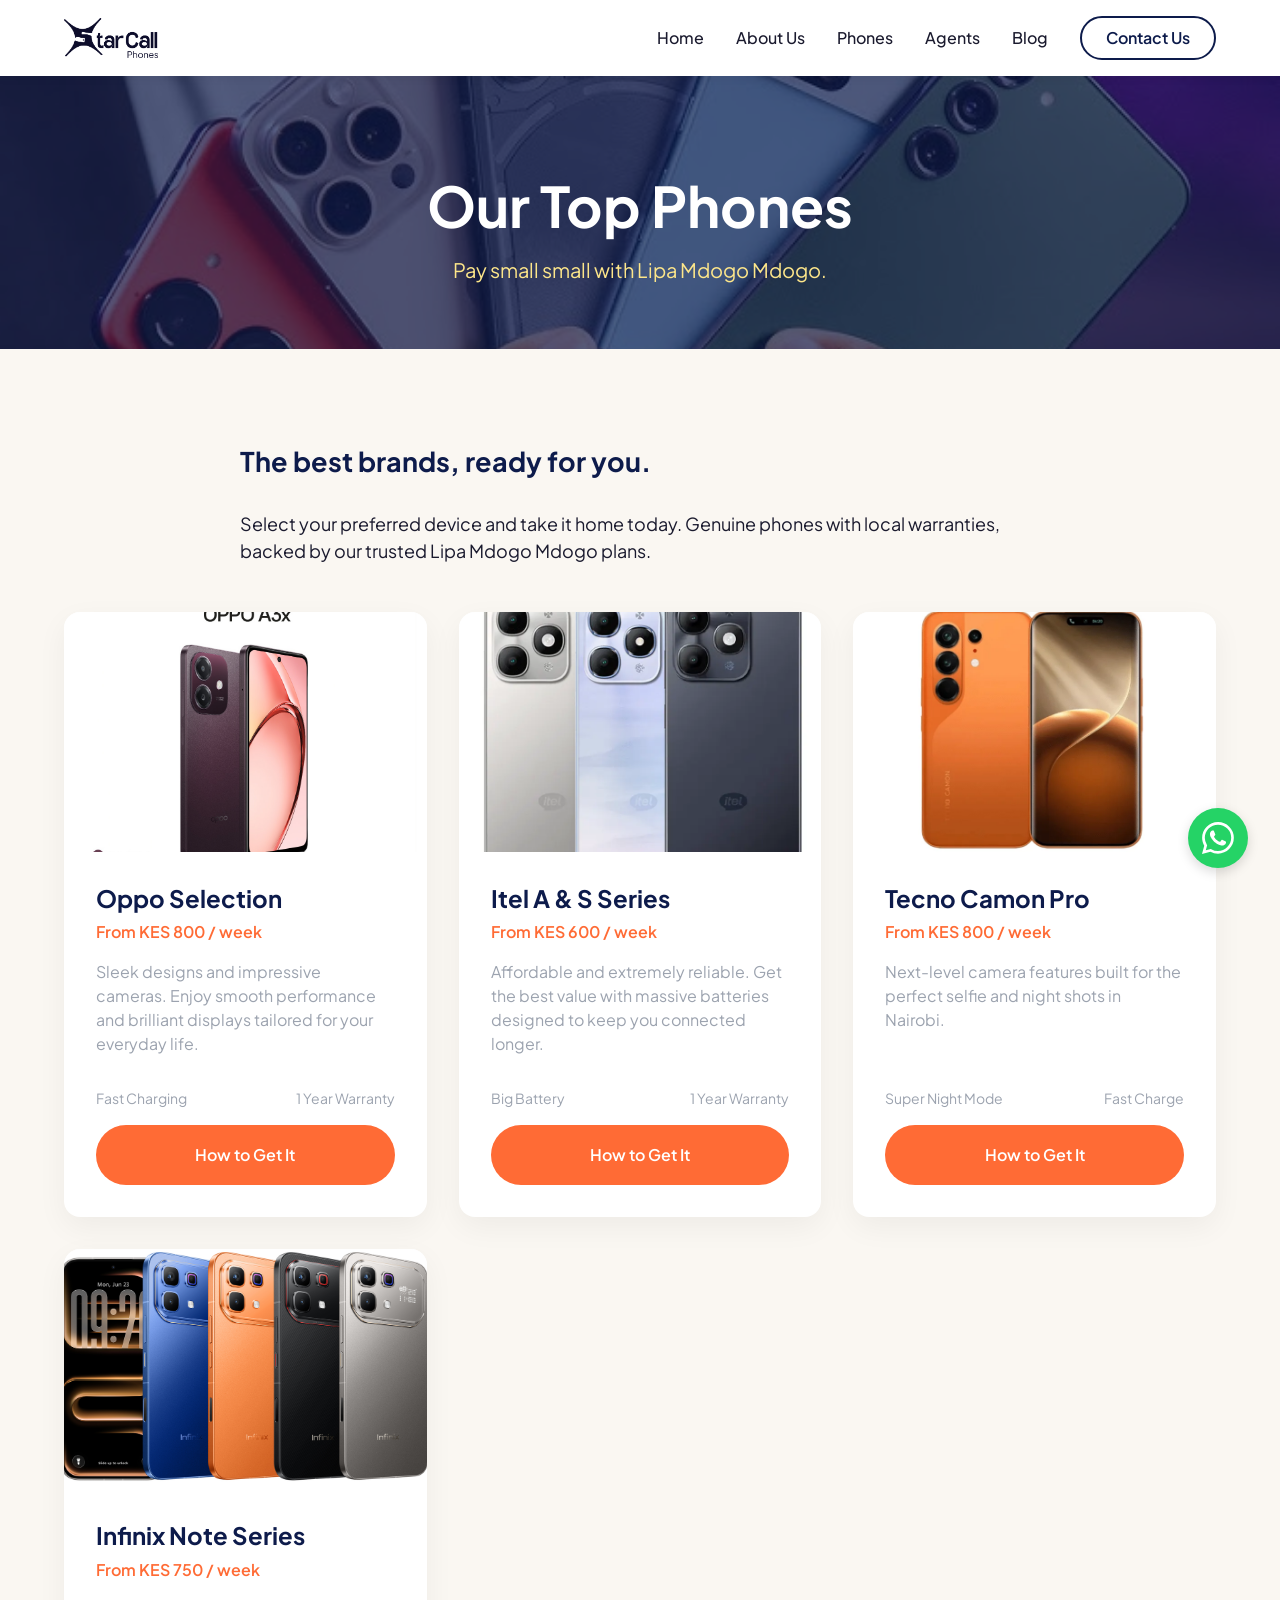
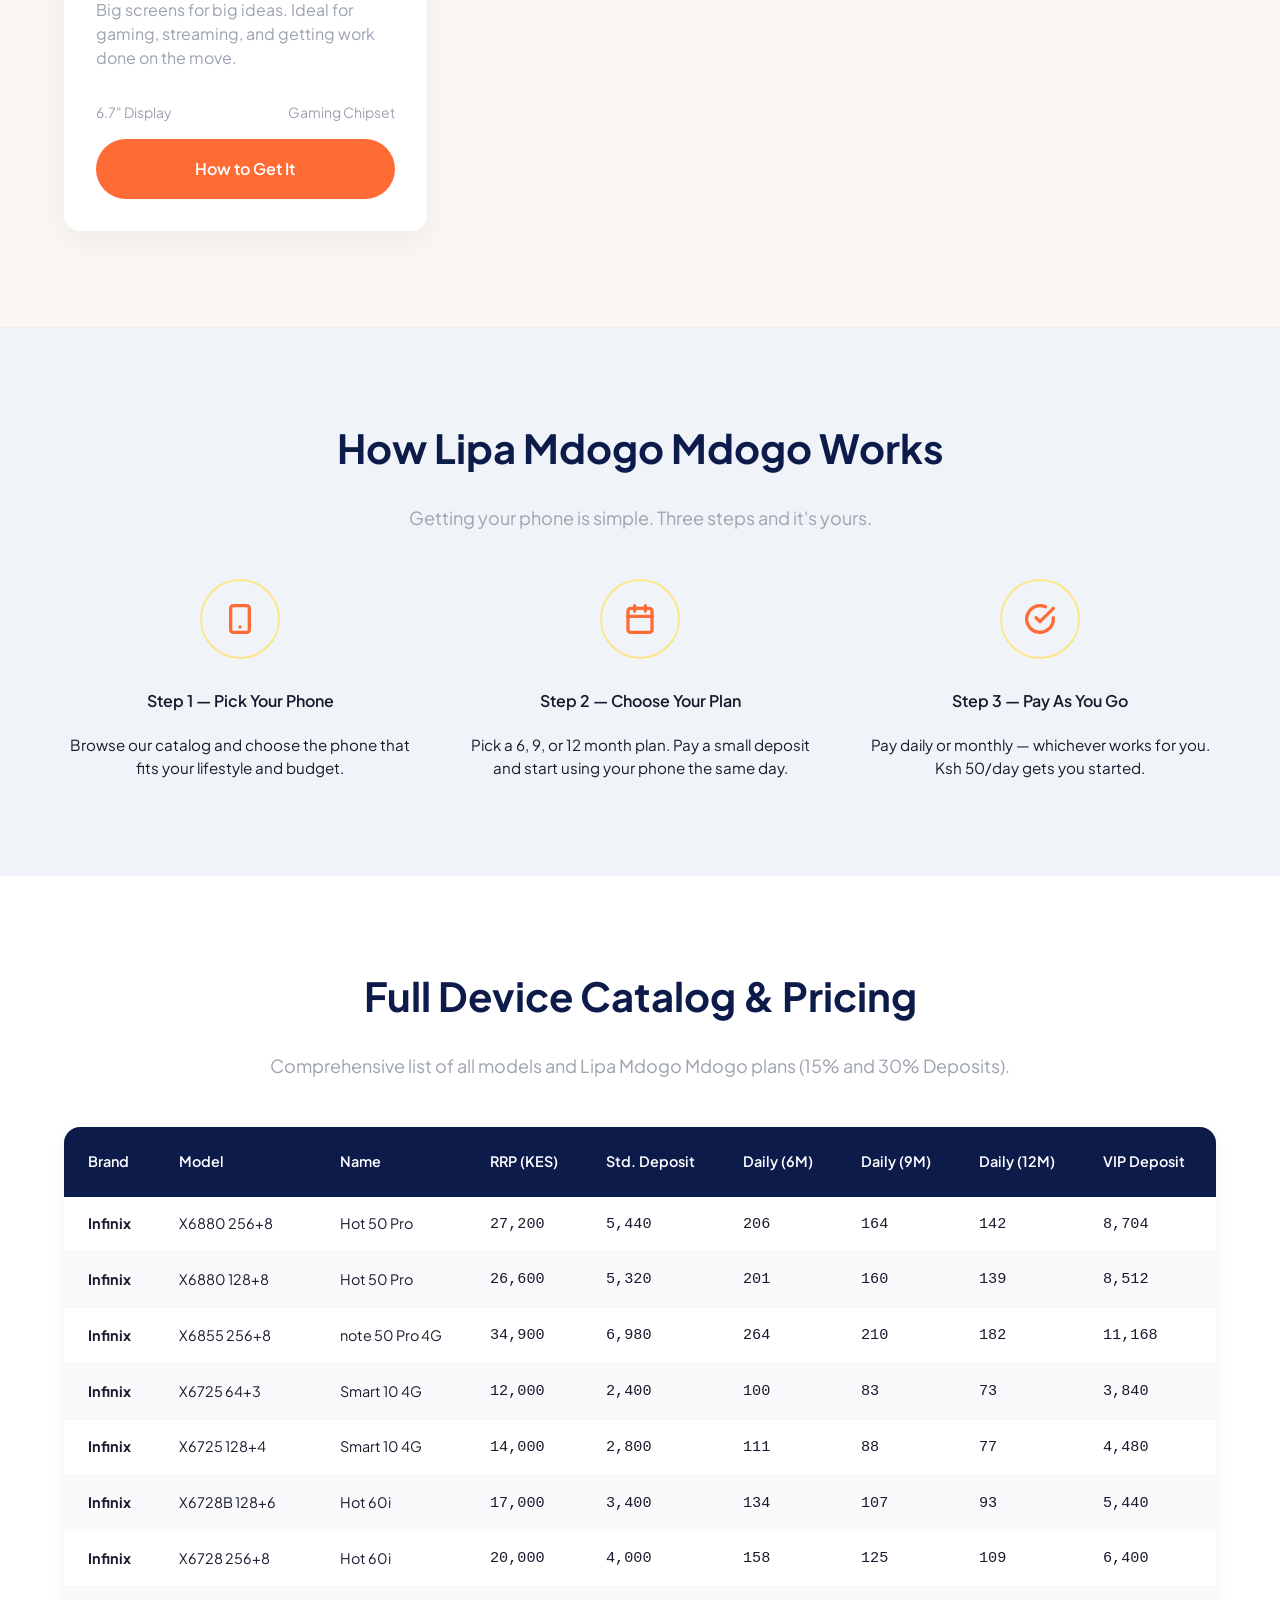
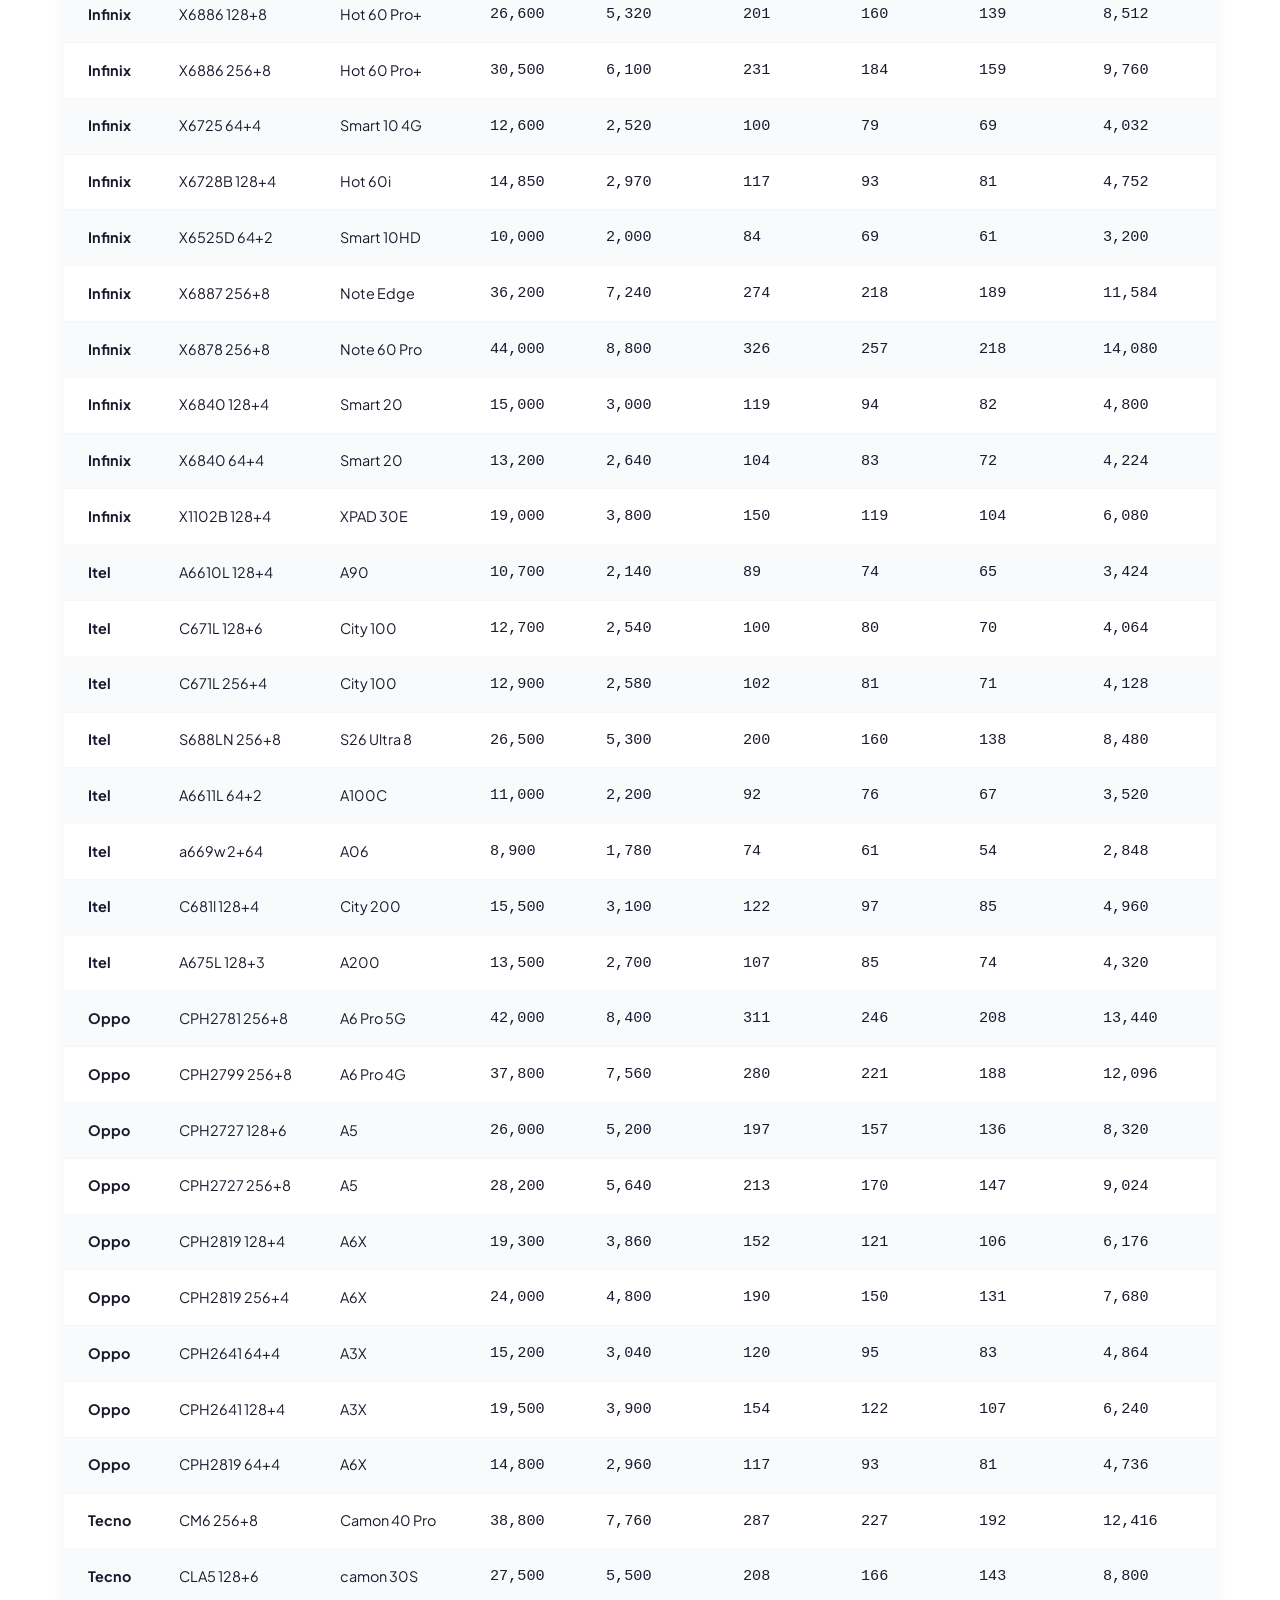
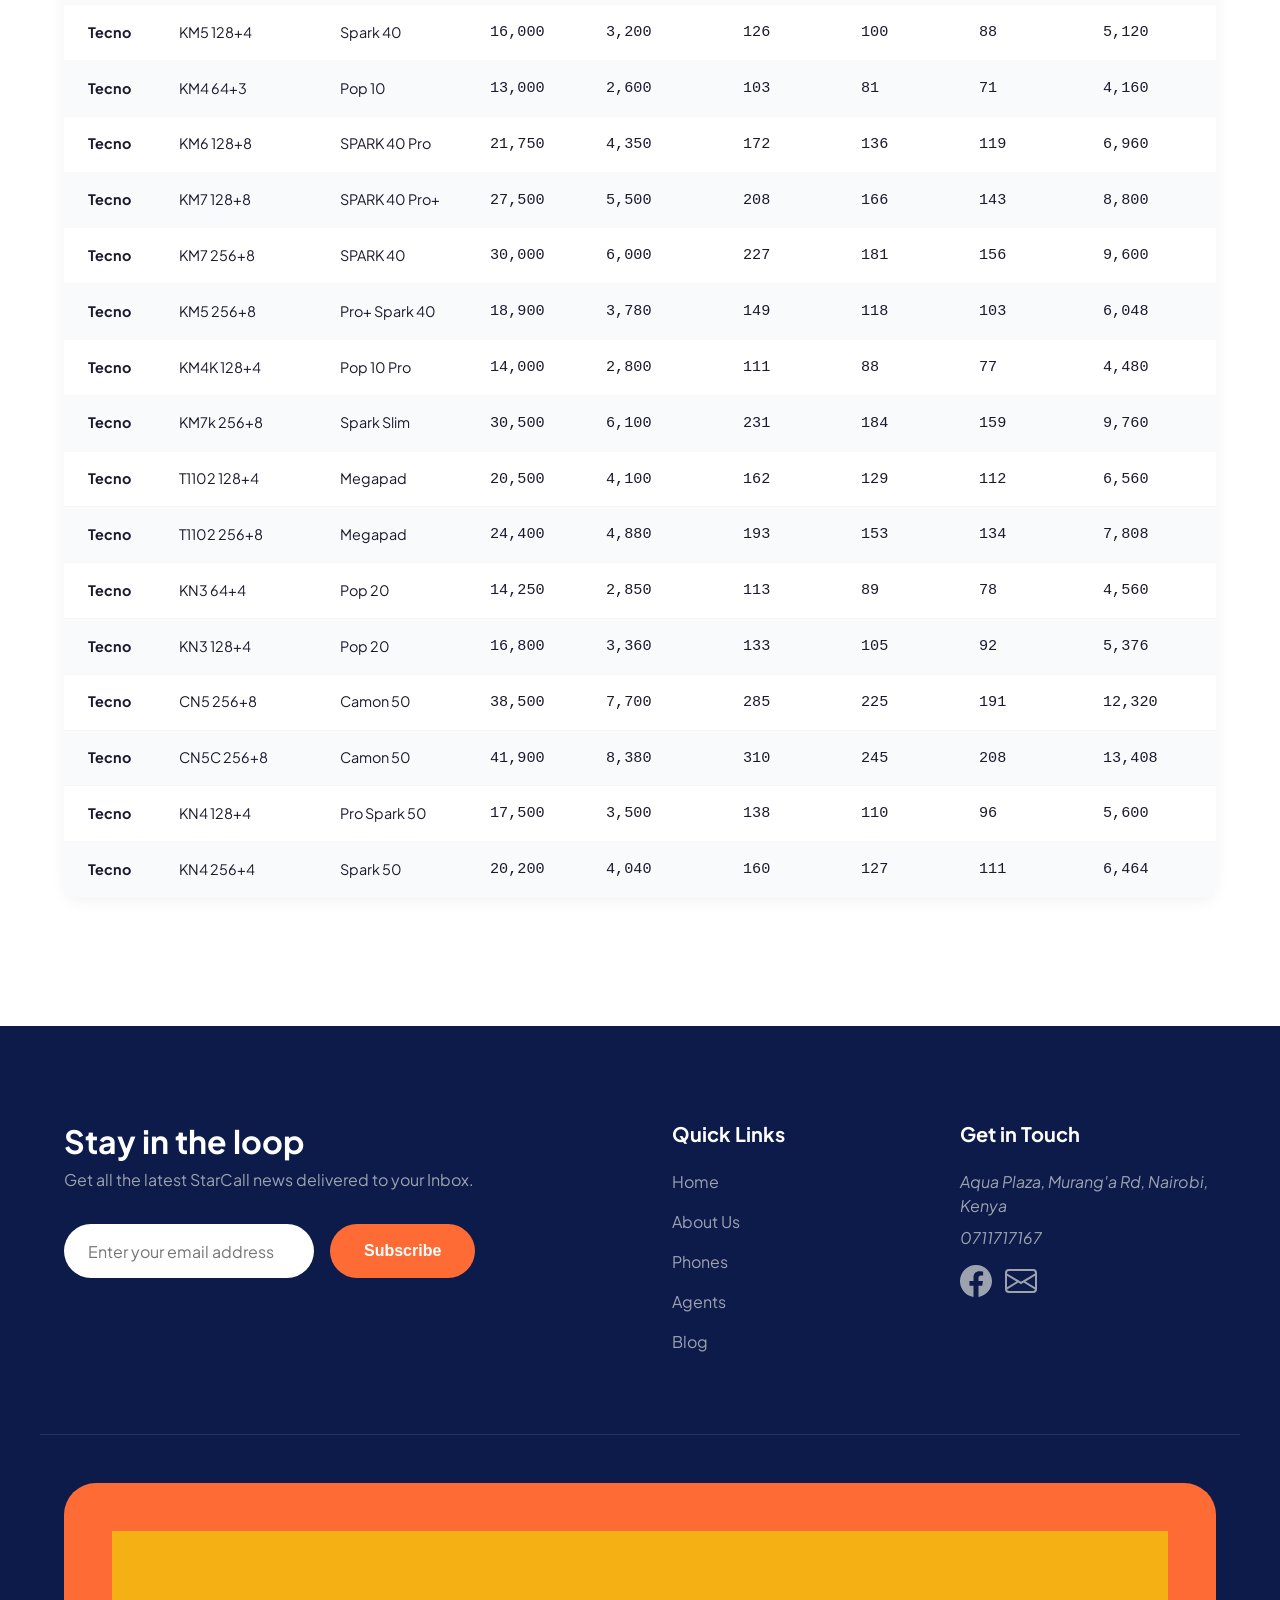
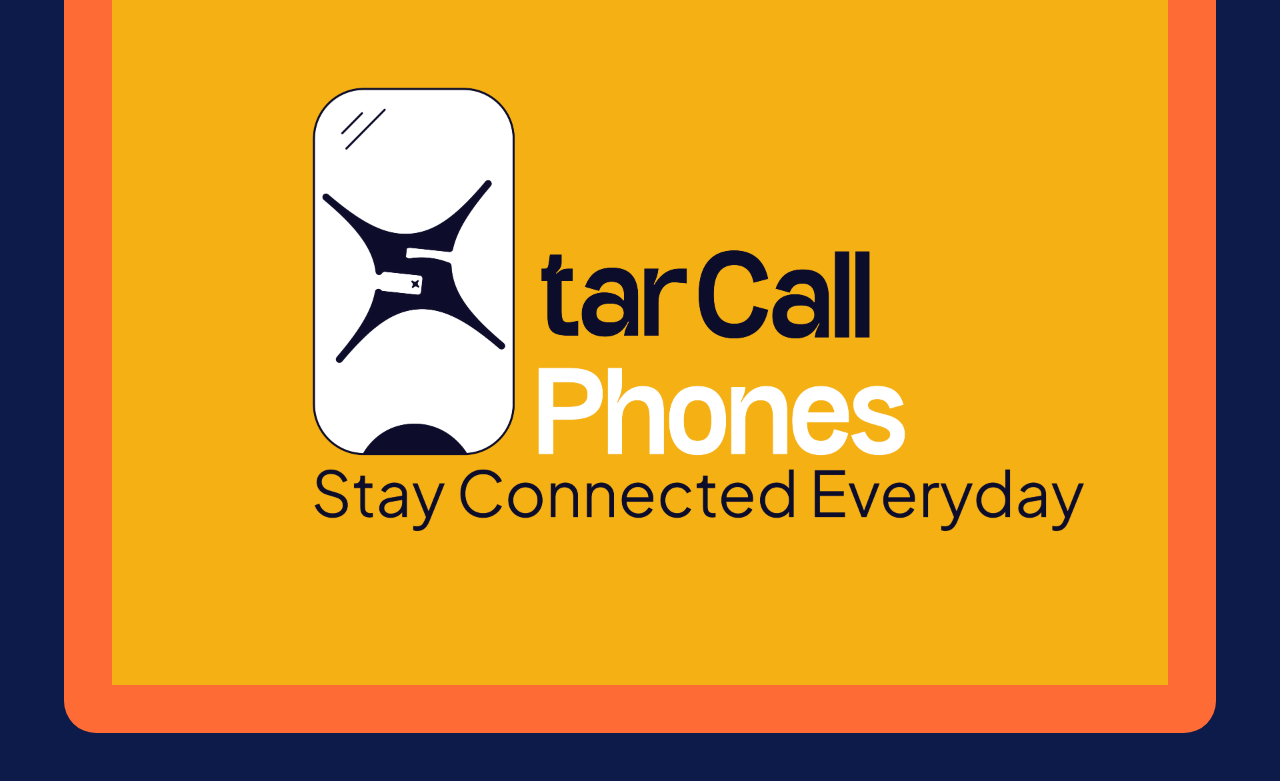
<file: phones.html>
<!DOCTYPE html>
<html lang="en">
<head>
    <meta charset="UTF-8">
    <meta name="google-site-verification" content="RB0yAcP7wfiPc4up3QOwwzlJ5N_i4NYD4VQq1KC51cQ" />
    <meta name="viewport" content="width=device-width, initial-scale=1.0">
    <title>Phones - StarCall</title>
    <meta name="description" content="Browse our full catalog of Tecno, Infinix, Oppo and Itel phones in Nairobi. Flexible Lipa Mdogo Mdogo plans from Ksh 600/week with 15% or 30% deposit options.">
    <meta name="keywords" content="Tecno phones Kenya price, Infinix payment plan Nairobi, Oppo Kenya installments, cheap smartphones Nairobi, phone catalog Kenya">
    <meta property="og:title" content="Phone Catalog | StarCall Kenya">
    <meta property="og:description" content="All models, all prices, all plans. Find your next phone and pay small small.">
    <meta property="og:url" content="https://starphones.co.ke/phones.html">
    <link rel="canonical" href="https://starcall.co.ke/phones.html">
    <link rel="preconnect" href="https://fonts.googleapis.com">
    <link rel="preconnect" href="https://fonts.gstatic.com" crossorigin>
    <link href="https://fonts.googleapis.com/css2?family=Plus+Jakarta+Sans:wght@400;500;600;700;800&display=swap" rel="stylesheet">
    <link rel="stylesheet" href="styles.css">
    <link rel="icon" type="image/x-icon" href="/favicon.ico">
    <link rel="icon" type="image/png" sizes="32x32" href="/favicon-32x32.png">
    <link rel="icon" type="image/png" sizes="16x16" href="/favicon-16x16.png">
    <link rel="apple-touch-icon" sizes="180x180" href="/apple-touch-icon.png">
    <link rel="manifest" href="/site.webmanifest">
    <meta name="theme-color" content="#0D1B4B">
</head>
<body>

    <!-- Header -->
    <header class="site-header">
        <div class="container header-container">
            <a href="index.html" class="logo" aria-label="StarCall Home">
                <img src="Public/StarCall phones Logo.png" alt="StarCall Kenya Logo">
            </a>
            <button class="mobile-menu-toggle" aria-label="Toggle Menu" aria-expanded="false">
                <svg width="24" height="24" viewBox="0 0 24 24" fill="none" stroke="currentColor" stroke-width="2" stroke-linecap="round" stroke-linejoin="round">
                    <line x1="4" y1="12" x2="20" y2="12"></line>
                    <line x1="4" y1="6" x2="20" y2="6"></line>
                    <line x1="4" y1="18" x2="20" y2="18"></line>
                </svg>
            </button>
            <nav class="main-nav">
                <ul class="nav-links">
                    <li><a href="index.html">Home</a></li>
                    <li><a href="about.html">About Us</a></li>
                    <li><a href="phones.html">Phones</a></li>
                    <li><a href="agents.html">Agents</a></li>
                    <li><a href="blog.html">Blog</a></li>
                </ul>
                <a href="#contact" class="btn btn-outline">Contact Us</a>
            </nav>
        </div>
    </header>

    <main>
        <!-- Page Header -->
        <section class="page-header">
            <img src="Public/Phones Hero.jpg" alt="StarCall Kenya affordable phones Nairobi Lipa Mdogo Mdogo" class="page-header-image">
            <div class="container">
                <h1 class="page-title animate-on-scroll">Our Top Phones</h1>
                <p class="page-subtitle animate-on-scroll">Pay small small with Lipa Mdogo Mdogo.</p>
            </div>
        </section>

        <!-- Content -->
        <section class="content-section">
            <div class="container">
                <div class="text-block text-center animate-on-scroll" style="margin-bottom: var(--space-6);">
                    <h2>The best brands, ready for you.</h2>
                    <p>Select your preferred device and take it home today. Genuine phones with local warranties, backed by our trusted Lipa Mdogo Mdogo plans.</p>
                </div>
                
                <div class="grid-layout animate-on-scroll">
                    <!-- Product Card 1 -->
                    <div class="card">
                        <img src="Public/Oppo.jpg" alt="Oppo phones Kenya from Ksh 800 per week payment plan" class="card-image" loading="lazy">
                        <div class="card-content">
                            <h3 class="card-title">Oppo Selection</h3>
                            <p class="card-subtitle">From KES 800 / week</p>
                            <p class="card-text">Sleek designs and impressive cameras. Enjoy smooth performance and brilliant displays tailored for your everyday life.</p>
                            <div class="card-meta" style="margin-bottom: 16px;">
                                <span>Fast Charging</span>
                                <span>1 Year Warranty</span>
                            </div>
                            <a href="https://wa.me/254711717167?text=Hi%20StarCall%2C%20I%20am%20interested%20in%20the%20Oppo%20Selection.%20Please%20guide%20me%20on%20the%20models%20and%20price%20plans." class="btn btn-orange" target="_blank">How to Get It</a>
                        </div>
                    </div>
                    
                    <!-- Product Card 2 -->
                    <div class="card">
                        <img src="Public/itelA90.webp" alt="Itel A and S Series Kenya from Ksh 600 per week affordable" class="card-image" loading="lazy">
                        <div class="card-content">
                            <h3 class="card-title">Itel A & S Series</h3>
                            <p class="card-subtitle">From KES 600 / week</p>
                            <p class="card-text">Affordable and extremely reliable. Get the best value with massive batteries designed to keep you connected longer.</p>
                            <div class="card-meta" style="margin-bottom: 16px;">
                                <span>Big Battery</span>
                                <span>1 Year Warranty</span>
                            </div>
                            <a href="https://wa.me/254711717167?text=Hi%20StarCall%2C%20I%20am%20interested%20in%20the%20Itel%20A%20%26%20S%20Series.%20Please%20guide%20me%20on%20the%20models%20and%20price%20plans." class="btn btn-orange" target="_blank">How to Get It</a>
                        </div>
                    </div>
                    
                    <!-- Product Card 3 -->
                    <div class="card">
                        <img src="Public/Tecno-Camon-.webp" alt="Tecno Camon Pro Kenya camera phone payment plan Nairobi" class="card-image" loading="lazy">
                        <div class="card-content">
                            <h3 class="card-title">Tecno Camon Pro</h3>
                            <p class="card-subtitle">From KES 800 / week</p>
                            <p class="card-text">Next-level camera features built for the perfect selfie and night shots in Nairobi.</p>
                            <div class="card-meta" style="margin-bottom: 16px;">
                                <span>Super Night Mode</span>
                                <span>Fast Charge</span>
                            </div>
                            <a href="https://wa.me/254711717167?text=Hi%20StarCall%2C%20I%20am%20interested%20in%20the%20Tecno%20Camon%20Pro.%20Please%20guide%20me%20on%20the%20models%20and%20price%20plans." class="btn btn-orange" target="_blank">How to Get It</a>
                        </div>
                    </div>
                    
                    <!-- Product Card 4 -->
                    <div class="card">
                        <img src="Public/Infinix Note series.png" alt="Infinix Note Series Kenya big screen phone from Ksh 750 per week" class="card-image" loading="lazy">
                        <div class="card-content">
                            <h3 class="card-title">Infinix Note Series</h3>
                            <p class="card-subtitle">From KES 750 / week</p>
                            <p class="card-text">Big screens for big ideas. Ideal for gaming, streaming, and getting work done on the move.</p>
                            <div class="card-meta" style="margin-bottom: 16px;">
                                <span>6.7" Display</span>
                                <span>Gaming Chipset</span>
                            </div>
                            <a href="https://wa.me/254711717167?text=Hi%20StarCall%2C%20I%20am%20interested%20in%20the%20Infinix%20Note%20Series.%20Please%20guide%20me%20on%20the%20models%20and%20price%20plans." class="btn btn-orange" target="_blank">How to Get It</a>
                        </div>
                    </div>
                </div>
            </div>
        </section>

        <!-- How It Works Section -->
        <section class="content-section" style="background-color: var(--color-blue-light, #f0f4f8); border-top: 1px solid var(--color-gray-border, #eee);">
            <div class="container">
                <div class="text-block text-center animate-on-scroll" style="margin-bottom: var(--space-6);">
                    <h2 class="section-title">How Lipa Mdogo Mdogo Works</h2>
                    <p class="section-subtitle">Getting your phone is simple. Three steps and it's yours.</p>
                </div>
                
                <div class="value-icons-container animate-on-scroll" style="display: grid; grid-template-columns: repeat(auto-fit, minmax(250px, 1fr)); gap: var(--space-6); text-align: center;">
                    <div class="value-item">
                        <div class="icon-circle" style="margin: 0 auto 16px auto;">
                            <!-- Phone Icon -->
                            <svg width="32" height="32" viewBox="0 0 24 24" fill="none" stroke="var(--color-orange)" stroke-width="2.5" stroke-linecap="round" stroke-linejoin="round">
                                <rect x="5" y="2" width="14" height="20" rx="2" ry="2"></rect>
                                <line x1="12" y1="18" x2="12.01" y2="18"></line>
                            </svg>
                        </div>
                        <h4 style="margin-bottom: 8px; color: var(--color-blue-dark);">Step 1 — Pick Your Phone</h4>
                        <p style="color: var(--color-gray); font-size: 0.95rem;">Browse our catalog and choose the phone that fits your lifestyle and budget.</p>
                    </div>
                    
                    <div class="value-item">
                        <div class="icon-circle" style="margin: 0 auto 16px auto;">
                            <!-- Calendar Icon -->
                            <svg width="32" height="32" viewBox="0 0 24 24" fill="none" stroke="var(--color-orange)" stroke-width="2.5" stroke-linecap="round" stroke-linejoin="round">
                                <rect x="3" y="4" width="18" height="18" rx="2" ry="2"></rect>
                                <line x1="16" y1="2" x2="16" y2="6"></line>
                                <line x1="8" y1="2" x2="8" y2="6"></line>
                                <line x1="3" y1="10" x2="21" y2="10"></line>
                            </svg>
                        </div>
                        <h4 style="margin-bottom: 8px; color: var(--color-blue-dark);">Step 2 — Choose Your Plan</h4>
                        <p style="color: var(--color-gray); font-size: 0.95rem;">Pick a 6, 9, or 12 month plan. Pay a small deposit and start using your phone the same day.</p>
                    </div>
                    
                    <div class="value-item">
                        <div class="icon-circle" style="margin: 0 auto 16px auto;">
                            <!-- Payment Checkmark Icon -->
                            <svg width="32" height="32" viewBox="0 0 24 24" fill="none" stroke="var(--color-orange)" stroke-width="2.5" stroke-linecap="round" stroke-linejoin="round">
                                <path d="M22 11.08V12a10 10 0 1 1-5.93-9.14"></path>
                                <polyline points="22 4 12 14.01 9 11.01"></polyline>
                            </svg>
                        </div>
                        <h4 style="margin-bottom: 8px; color: var(--color-blue-dark);">Step 3 — Pay As You Go</h4>
                        <p style="color: var(--color-gray); font-size: 0.95rem;">Pay daily or monthly — whichever works for you. Ksh 50/day gets you started.</p>
                    </div>
                </div>
            </div>
        </section>

        <!-- Pricing Table Section -->
        <section class="content-section" style="background-color: var(--color-white);">
            <div class="container">
                <div class="text-block text-center animate-on-scroll" style="margin-bottom: var(--space-6);">
                    <h2 class="section-title">Full Device Catalog & Pricing</h2>
                    <p class="section-subtitle">Comprehensive list of all models and Lipa Mdogo Mdogo plans (15% and 30% Deposits).</p>
                </div>
                
                <div class="pricing-table-container animate-on-scroll">
                    <table class="pricing-table">
                        <thead>
                            <tr>
                                <th>Brand</th>
                                <th>Model</th>
                                <th>Name</th>
                                <th>RRP (KES)</th>
                                <th>Std. Deposit</th>
                                <th>Daily (6M)</th>
                                <th>Daily (9M)</th>
                                <th>Daily (12M)</th>
                                <th>VIP Deposit</th>
                                <th>VIP (6M)</th>
                                <th>VIP (9M)</th>
                                <th>VIP (12M)</th>
                            </tr>
                        </thead>
                        <tbody>
                            <tr><td class="brand-cell">Infinix</td><td>X6880 256+8</td><td>Hot 50 Pro</td><td>27,200</td><td>5,440</td><td>206</td><td>164</td><td>142</td><td>8,704</td><td>183</td><td>145</td><td>127</td></tr>
                            <tr><td class="brand-cell">Infinix</td><td>X6880 128+8</td><td>Hot 50 Pro</td><td>26,600</td><td>5,320</td><td>201</td><td>160</td><td>139</td><td>8,512</td><td>179</td><td>142</td><td>124</td></tr>
                            <tr><td class="brand-cell">Infinix</td><td>X6855 256+8</td><td>note 50 Pro 4G</td><td>34,900</td><td>6,980</td><td>264</td><td>210</td><td>182</td><td>11,168</td><td>224</td><td>179</td><td>155</td></tr>
                            <tr><td class="brand-cell">Infinix</td><td>X6725 64+3</td><td>Smart 10 4G</td><td>12,000</td><td>2,400</td><td>100</td><td>83</td><td>73</td><td>3,840</td><td>85</td><td>70</td><td>62</td></tr>
                            <tr><td class="brand-cell">Infinix</td><td>X6725 128+4</td><td>Smart 10 4G</td><td>14,000</td><td>2,800</td><td>111</td><td>88</td><td>77</td><td>4,480</td><td>99</td><td>82</td><td>72</td></tr>
                            <tr><td class="brand-cell">Infinix</td><td>X6728B 128+6</td><td>Hot 60i</td><td>17,000</td><td>3,400</td><td>134</td><td>107</td><td>93</td><td>5,440</td><td>114</td><td>91</td><td>79</td></tr>
                            <tr><td class="brand-cell">Infinix</td><td>X6728 256+8</td><td>Hot 60i</td><td>20,000</td><td>4,000</td><td>158</td><td>125</td><td>109</td><td>6,400</td><td>134</td><td>107</td><td>93</td></tr>
                            <tr><td class="brand-cell">Infinix</td><td>X6886 128+8</td><td>Hot 60 Pro+</td><td>26,600</td><td>5,320</td><td>201</td><td>160</td><td>139</td><td>8,512</td><td>179</td><td>142</td><td>124</td></tr>
                            <tr><td class="brand-cell">Infinix</td><td>X6886 256+8</td><td>Hot 60 Pro+</td><td>30,500</td><td>6,100</td><td>231</td><td>184</td><td>159</td><td>9,760</td><td>196</td><td>156</td><td>135</td></tr>
                            <tr><td class="brand-cell">Infinix</td><td>X6725 64+4</td><td>Smart 10 4G</td><td>12,600</td><td>2,520</td><td>100</td><td>79</td><td>69</td><td>4,032</td><td>90</td><td>74</td><td>65</td></tr>
                            <tr><td class="brand-cell">Infinix</td><td>X6728B 128+4</td><td>Hot 60i</td><td>14,850</td><td>2,970</td><td>117</td><td>93</td><td>81</td><td>4,752</td><td>100</td><td>79</td><td>69</td></tr>
                            <tr><td class="brand-cell">Infinix</td><td>X6525D 64+2</td><td>Smart 10HD</td><td>10,000</td><td>2,000</td><td>84</td><td>69</td><td>61</td><td>3,200</td><td>71</td><td>59</td><td>52</td></tr>
                            <tr><td class="brand-cell">Infinix</td><td>X6887 256+8</td><td>Note Edge</td><td>36,200</td><td>7,240</td><td>274</td><td>218</td><td>189</td><td>11,584</td><td>233</td><td>185</td><td>160</td></tr>
                            <tr><td class="brand-cell">Infinix</td><td>X6878 256+8</td><td>Note 60 Pro</td><td>44,000</td><td>8,800</td><td>326</td><td>257</td><td>218</td><td>14,080</td><td>283</td><td>225</td><td>195</td></tr>
                            <tr><td class="brand-cell">Infinix</td><td>X6840 128+4</td><td>Smart 20</td><td>15,000</td><td>3,000</td><td>119</td><td>94</td><td>82</td><td>4,800</td><td>101</td><td>80</td><td>70</td></tr>
                            <tr><td class="brand-cell">Infinix</td><td>X6840 64+4</td><td>Smart 20</td><td>13,200</td><td>2,640</td><td>104</td><td>83</td><td>72</td><td>4,224</td><td>94</td><td>77</td><td>68</td></tr>
                            <tr><td class="brand-cell">Infinix</td><td>X1102B 128+4</td><td>XPAD 30E</td><td>19,000</td><td>3,800</td><td>150</td><td>119</td><td>104</td><td>6,080</td><td>128</td><td>101</td><td>88</td></tr>
                            <tr><td class="brand-cell">Itel</td><td>A6610L 128+4</td><td>A90</td><td>10,700</td><td>2,140</td><td>89</td><td>74</td><td>65</td><td>3,424</td><td>76</td><td>63</td><td>55</td></tr>
                            <tr><td class="brand-cell">Itel</td><td>C671L 128+6</td><td>City 100</td><td>12,700</td><td>2,540</td><td>100</td><td>80</td><td>70</td><td>4,064</td><td>90</td><td>74</td><td>66</td></tr>
                            <tr><td class="brand-cell">Itel</td><td>C671L 256+4</td><td>City 100</td><td>12,900</td><td>2,580</td><td>102</td><td>81</td><td>71</td><td>4,128</td><td>92</td><td>76</td><td>67</td></tr>
                            <tr><td class="brand-cell">Itel</td><td>S688LN 256+8</td><td>S26 Ultra 8</td><td>26,500</td><td>5,300</td><td>200</td><td>160</td><td>138</td><td>8,480</td><td>178</td><td>141</td><td>123</td></tr>
                            <tr><td class="brand-cell">Itel</td><td>A6611L 64+2</td><td>A100C</td><td>11,000</td><td>2,200</td><td>92</td><td>76</td><td>67</td><td>3,520</td><td>78</td><td>64</td><td>57</td></tr>
                            <tr><td class="brand-cell">Itel</td><td>a669w 2+64</td><td>A06</td><td>8,900</td><td>1,780</td><td>74</td><td>61</td><td>54</td><td>2,848</td><td>63</td><td>52</td><td>46</td></tr>
                            <tr><td class="brand-cell">Itel</td><td>C681l 128+4</td><td>City 200</td><td>15,500</td><td>3,100</td><td>122</td><td>97</td><td>85</td><td>4,960</td><td>104</td><td>83</td><td>72</td></tr>
                            <tr><td class="brand-cell">Itel</td><td>A675L 128+3</td><td>A200</td><td>13,500</td><td>2,700</td><td>107</td><td>85</td><td>74</td><td>4,320</td><td>96</td><td>79</td><td>70</td></tr>
                            <tr><td class="brand-cell">Oppo</td><td>CPH2781 256+8</td><td>A6 Pro 5G</td><td>42,000</td><td>8,400</td><td>311</td><td>246</td><td>208</td><td>13,440</td><td>270</td><td>215</td><td>186</td></tr>
                            <tr><td class="brand-cell">Oppo</td><td>CPH2799 256+8</td><td>A6 Pro 4G</td><td>37,800</td><td>7,560</td><td>280</td><td>221</td><td>188</td><td>12,096</td><td>243</td><td>194</td><td>168</td></tr>
                            <tr><td class="brand-cell">Oppo</td><td>CPH2727 128+6</td><td>A5</td><td>26,000</td><td>5,200</td><td>197</td><td>157</td><td>136</td><td>8,320</td><td>175</td><td>139</td><td>121</td></tr>
                            <tr><td class="brand-cell">Oppo</td><td>CPH2727 256+8</td><td>A5</td><td>28,200</td><td>5,640</td><td>213</td><td>170</td><td>147</td><td>9,024</td><td>189</td><td>150</td><td>131</td></tr>
                            <tr><td class="brand-cell">Oppo</td><td>CPH2819 128+4</td><td>A6X</td><td>19,300</td><td>3,860</td><td>152</td><td>121</td><td>106</td><td>6,176</td><td>130</td><td>103</td><td>90</td></tr>
                            <tr><td class="brand-cell">Oppo</td><td>CPH2819 256+4</td><td>A6X</td><td>24,000</td><td>4,800</td><td>190</td><td>150</td><td>131</td><td>7,680</td><td>161</td><td>128</td><td>112</td></tr>
                            <tr><td class="brand-cell">Oppo</td><td>CPH2641 64+4</td><td>A3X</td><td>15,200</td><td>3,040</td><td>120</td><td>95</td><td>83</td><td>4,864</td><td>102</td><td>81</td><td>71</td></tr>
                            <tr><td class="brand-cell">Oppo</td><td>CPH2641 128+4</td><td>A3X</td><td>19,500</td><td>3,900</td><td>154</td><td>122</td><td>107</td><td>6,240</td><td>131</td><td>104</td><td>91</td></tr>
                            <tr><td class="brand-cell">Oppo</td><td>CPH2819 64+4</td><td>A6X</td><td>14,800</td><td>2,960</td><td>117</td><td>93</td><td>81</td><td>4,736</td><td>99</td><td>79</td><td>69</td></tr>
                            <tr><td class="brand-cell">Tecno</td><td>CM6 256+8</td><td>Camon 40 Pro</td><td>38,800</td><td>7,760</td><td>287</td><td>227</td><td>192</td><td>12,416</td><td>249</td><td>199</td><td>172</td></tr>
                            <tr><td class="brand-cell">Tecno</td><td>CLA5 128+6</td><td>camon 30S</td><td>27,500</td><td>5,500</td><td>208</td><td>166</td><td>143</td><td>8,800</td><td>185</td><td>147</td><td>128</td></tr>
                            <tr><td class="brand-cell">Tecno</td><td>KM5 128+4</td><td>Spark 40</td><td>16,000</td><td>3,200</td><td>126</td><td>100</td><td>88</td><td>5,120</td><td>107</td><td>85</td><td>74</td></tr>
                            <tr><td class="brand-cell">Tecno</td><td>KM4 64+3</td><td>Pop 10</td><td>13,000</td><td>2,600</td><td>103</td><td>81</td><td>71</td><td>4,160</td><td>92</td><td>76</td><td>67</td></tr>
                            <tr><td class="brand-cell">Tecno</td><td>KM6 128+8</td><td>SPARK 40 Pro</td><td>21,750</td><td>4,350</td><td>172</td><td>136</td><td>119</td><td>6,960</td><td>146</td><td>116</td><td>101</td></tr>
                            <tr><td class="brand-cell">Tecno</td><td>KM7 128+8</td><td>SPARK 40 Pro+</td><td>27,500</td><td>5,500</td><td>208</td><td>166</td><td>143</td><td>8,800</td><td>185</td><td>147</td><td>128</td></tr>
                            <tr><td class="brand-cell">Tecno</td><td>KM7 256+8</td><td>SPARK 40</td><td>30,000</td><td>6,000</td><td>227</td><td>181</td><td>156</td><td>9,600</td><td>193</td><td>154</td><td>133</td></tr>
                            <tr><td class="brand-cell">Tecno</td><td>KM5 256+8</td><td>Pro+ Spark 40</td><td>18,900</td><td>3,780</td><td>149</td><td>118</td><td>103</td><td>6,048</td><td>127</td><td>101</td><td>88</td></tr>
                            <tr><td class="brand-cell">Tecno</td><td>KM4K 128+4</td><td>Pop 10 Pro</td><td>14,000</td><td>2,800</td><td>111</td><td>88</td><td>77</td><td>4,480</td><td>99</td><td>82</td><td>72</td></tr>
                            <tr><td class="brand-cell">Tecno</td><td>KM7k 256+8</td><td>Spark Slim</td><td>30,500</td><td>6,100</td><td>231</td><td>184</td><td>159</td><td>9,760</td><td>196</td><td>156</td><td>135</td></tr>
                            <tr><td class="brand-cell">Tecno</td><td>T1102 128+4</td><td>Megapad</td><td>20,500</td><td>4,100</td><td>162</td><td>129</td><td>112</td><td>6,560</td><td>138</td><td>109</td><td>95</td></tr>
                            <tr><td class="brand-cell">Tecno</td><td>T1102 256+8</td><td>Megapad</td><td>24,400</td><td>4,880</td><td>193</td><td>153</td><td>134</td><td>7,808</td><td>164</td><td>130</td><td>114</td></tr>
                            <tr><td class="brand-cell">Tecno</td><td>KN3 64+4</td><td>Pop 20</td><td>14,250</td><td>2,850</td><td>113</td><td>89</td><td>78</td><td>4,560</td><td>101</td><td>84</td><td>74</td></tr>
                            <tr><td class="brand-cell">Tecno</td><td>KN3 128+4</td><td>Pop 20</td><td>16,800</td><td>3,360</td><td>133</td><td>105</td><td>92</td><td>5,376</td><td>113</td><td>90</td><td>78</td></tr>
                            <tr><td class="brand-cell">Tecno</td><td>CN5 256+8</td><td>Camon 50</td><td>38,500</td><td>7,700</td><td>285</td><td>225</td><td>191</td><td>12,320</td><td>248</td><td>197</td><td>171</td></tr>
                            <tr><td class="brand-cell">Tecno</td><td>CN5C 256+8</td><td>Camon 50</td><td>41,900</td><td>8,380</td><td>310</td><td>245</td><td>208</td><td>13,408</td><td>269</td><td>215</td><td>186</td></tr>
                            <tr><td class="brand-cell">Tecno</td><td>KN4 128+4</td><td>Pro Spark 50</td><td>17,500</td><td>3,500</td><td>138</td><td>110</td><td>96</td><td>5,600</td><td>118</td><td>93</td><td>81</td></tr>
                            <tr><td class="brand-cell">Tecno</td><td>KN4 256+4</td><td>Spark 50</td><td>20,200</td><td>4,040</td><td>160</td><td>127</td><td>111</td><td>6,464</td><td>136</td><td>108</td><td>94</td></tr>
                        </tbody>
                    </table>
                </div>
            </div>
        </section>
    </main>

    <!-- Footer -->
    <footer id="contact" class="site-footer">
        <div class="container footer-top">
            <div class="newsletter">
                <h3>Stay in the loop</h3>
                <p>Get all the latest StarCall news delivered to your Inbox.</p>
                <form class="newsletter-form" onsubmit="event.preventDefault();">
                    <input type="email" placeholder="Enter your email address" required aria-label="Email address">
                    <button type="submit" class="btn btn-orange">Subscribe</button>
                </form>
            </div>
            <div class="footer-links">
                <div class="links-column">
                    <h4>Quick Links</h4>
                    <ul>
                        <li><a href="index.html">Home</a></li>
                        <li><a href="about.html">About Us</a></li>
                        <li><a href="phones.html">Phones</a></li>
                        <li><a href="agents.html">Agents</a></li>
                        <li><a href="blog.html">Blog</a></li>
                    </ul>
                </div>
                <div class="links-column">
                    <h4>Get in Touch</h4>
                    <address>
                        <p>Aqua Plaza, Murang'a Rd, Nairobi, Kenya</p>
                        <p><a href="tel:0711717167">0711717167</a></p>
                    </address>
                    <div class="social-links" style="margin-top: 15px;">
                        <a href="https://www.facebook.com/profile.php?id=100063691554998" target="_blank" aria-label="Visit us on Facebook" style="display: inline-block; margin-right: 10px;">
                            <svg xmlns="http://www.w3.org/2000/svg" width="32" height="32" fill="currentColor" class="bi bi-facebook" viewBox="0 0 16 16">
                                <path d="M16 8.049c0-4.446-3.582-8.05-8-8.05C3.58 0-.002 3.603-.002 8.05c0 4.017 2.926 7.347 6.75 7.951v-5.625h-2.03V8.05H6.75V6.275c0-2.017 1.195-3.131 3.022-3.131.876 0 1.791.166 1.791.166v1.98h-1.009c-.993 0-1.303.621-1.303 1.258v1.51h2.218l-.354 2.326H9.25V16c3.824-.604 6.75-3.934 6.75-7.951z"/>
                            </svg>
                        </a>
                        <a href="mailto:sphoneskenya@gmail.com" aria-label="Email us" style="display: inline-block;">
                            <svg xmlns="http://www.w3.org/2000/svg" width="32" height="32" fill="currentColor" class="bi bi-envelope" viewBox="0 0 16 16">
                                <path d="M0 4a2 2 0 0 1 2-2h12a2 2 0 0 1 2 2V12a2 2 0 0 1-2 2H2a2 2 0 0 1-2-2V4Zm2-1a1 1 0 0 0-1 1v.217l7 4.2 7-4.2V4a1 1 0 0 0-1-1H2Zm13 2.383-4.708 2.825L15 11.105V5.383Zm-.034 6.876-5.64-3.471L8 9.583l-1.326-.795-5.64 3.47A1 1 0 0 0 2 13h12a1 1 0 0 0 .966-.741ZM1 11.105l4.708-2.897L1 5.383v5.722Z"/>
                            </svg>
                        </a>
                    </div>
                </div>
            </div>
        </div>
        <div class="container footer-bottom">
            <div class="huge-logo-banner">
                <div class="banner-content">
                    <img src="Public/StarCall phones yellow.png" alt="StarCall Kenya Logo" class="banner-logo" loading="lazy">
                </div>
            </div>
        </div>
    </footer>

    <!-- WhatsApp Floating Button -->
    <a href="https://wa.me/254711717167" class="whatsapp-float" target="_blank" aria-label="Chat with us on WhatsApp">
        <svg xmlns="http://www.w3.org/2000/svg" width="32" height="32" fill="currentColor" class="bi bi-whatsapp" viewBox="0 0 16 16">
            <path d="M13.601 2.326A7.85 7.85 0 0 0 7.994 0C3.627 0 .068 3.558.064 7.926c0 1.399.366 2.76 1.057 3.965L0 16l4.204-1.102a7.9 7.9 0 0 0 3.79.965h.004c4.368 0 7.926-3.558 7.93-7.93A7.9 7.9 0 0 0 13.6 2.326zM7.994 14.521a6.6 6.6 0 0 1-3.356-.92l-.24-.144-2.494.654.666-2.433-.156-.251a6.56 6.56 0 0 1-1.007-3.505c0-3.626 2.957-6.584 6.591-6.584a6.56 6.56 0 0 1 4.66 1.931 6.56 6.56 0 0 1 1.928 4.66c-.004 3.639-2.961 6.592-6.592 6.592m3.615-4.934c-.197-.099-1.17-.578-1.353-.646-.182-.065-.315-.099-.445.099-.133.197-.513.646-.627.775-.114.133-.232.148-.43.05-.197-.1-.836-.308-1.592-.985-.59-.525-.985-1.175-1.103-1.372-.114-.198-.011-.304.088-.403.087-.088.197-.232.296-.346.1-.114.133-.198.198-.33.065-.134.034-.248-.015-.347-.05-.099-.445-1.076-.612-1.47-.16-.389-.323-.335-.445-.34-.114-.007-.247-.007-.38-.007a.73.73 0 0 0-.529.247c-.182.198-.691.677-.691 1.654s.71 1.916.81 2.049c.098.133 1.394 2.132 3.383 2.992.47.205.84.326 1.129.418.475.152.904.129 1.246.08.38-.058 1.171-.48 1.338-.943.164-.464.164-.86.114-.943-.049-.084-.182-.133-.38-.232"/>
        </svg>
    </a>

    <script src="script.js"></script>
</body>
</html>
</file>
<file: styles.css>
/* ==========================================================================
   CSS Variables & 8px Grid System
   ========================================================================== */
:root {
    /* Brand Colors */
    --color-navy: #0D1B4B;
    --color-amber: #F5A623;
    --color-orange: #FF6B35;
    --color-white: #FFFFFF;
    --color-off-white: #FAF7F2;
    --color-charcoal: #1A1A2E;
    --color-light-amber: #FDE68A;
    --color-mid-grey: #9CA3AF;

    /* Typography */
    --font-primary: 'Plus Jakarta Sans', sans-serif;

    /* 8px Grid Spacing */
    --space-1: 8px;
    --space-2: 16px;
    --space-3: 24px;
    --space-4: 32px;
    --space-5: 40px;
    --space-6: 48px;
    --space-8: 64px;
    --space-10: 80px;
    --space-12: 96px;
    --space-16: 128px;

    /* Common */
    --border-radius-sm: 8px;
    --border-radius-md: 16px;
    --border-radius-lg: 32px;
    --border-radius-pill: 999px;
    --transition-speed: 0.3s;
}

/* ==========================================================================
   Reset & Base Styles
   ========================================================================== */
* {
    margin: 0;
    padding: 0;
    box-sizing: border-box;
}

html {
    scroll-behavior: smooth;
    font-size: 16px;
}

body {
    font-family: var(--font-primary);
    background-color: var(--color-white);
    color: var(--color-charcoal);
    line-height: 1.5;
    overflow-x: hidden;
}

a {
    text-decoration: none;
    color: inherit;
    transition: color var(--transition-speed) ease;
}

ul {
    list-style: none;
}

img {
    max-width: 100%;
    height: auto;
    display: block;
}

.container {
    width: 100%;
    max-width: 1200px;
    margin: 0 auto;
    padding: 0 var(--space-3);
}

/* ==========================================================================
   Typography
   ========================================================================== */
h1, h2, h3, h4, h5, h6 {
    font-weight: 700;
    line-height: 1.2;
    color: var(--color-navy);
}

.section-title {
    font-size: 2.5rem;
    margin-bottom: var(--space-1);
    text-align: center;
}

.section-subtitle {
    font-size: 1.125rem;
    color: var(--color-mid-grey);
    text-align: center;
    margin-bottom: var(--space-8);
}

/* ==========================================================================
   Buttons
   ========================================================================== */
.btn {
    display: inline-flex;
    align-items: center;
    justify-content: center;
    padding: var(--space-2) var(--space-4);
    border-radius: var(--border-radius-pill);
    font-weight: 600;
    font-size: 1rem;
    cursor: pointer;
    transition: all var(--transition-speed) ease;
    border: 2px solid transparent;
}

.btn-primary {
    background-color: var(--color-navy);
    color: var(--color-white);
}

.btn-primary:hover {
    background-color: var(--color-charcoal);
    transform: translateY(-2px);
    box-shadow: 0 4px 12px rgba(13, 27, 75, 0.2);
}

.btn-secondary {
    background-color: var(--color-white);
    color: var(--color-navy);
    border-color: var(--color-navy);
}

.btn-secondary:hover {
    background-color: var(--color-navy);
    color: var(--color-white);
    transform: translateY(-2px);
}

.btn-orange {
    background-color: var(--color-orange);
    color: var(--color-white);
}

.btn-orange:hover {
    background-color: #e55b25; /* slightly darker orange */
    transform: translateY(-2px);
    box-shadow: 0 4px 12px rgba(255, 107, 53, 0.3);
}

.btn-outline {
    background-color: transparent;
    color: var(--color-navy);
    border: 2px solid var(--color-navy);
    padding: var(--space-1) var(--space-3);
}

.btn-outline:hover {
    background-color: var(--color-navy);
    color: var(--color-white);
}

/* ==========================================================================
   Header
   ========================================================================== */
.site-header {
    background-color: var(--color-white);
    position: sticky;
    top: 0;
    z-index: 100;
    padding: var(--space-2) 0;
    box-shadow: 0 2px 10px rgba(0,0,0,0.05);
}

.header-container {
    display: flex;
    justify-content: space-between;
    align-items: center;
}

.logo img {
    height: 40px;
}

.main-nav {
    display: flex;
    align-items: center;
    gap: var(--space-4);
}

.nav-links {
    display: flex;
    gap: var(--space-4);
}

.nav-links a {
    font-weight: 500;
    color: var(--color-charcoal);
}

.nav-links a:hover {
    color: var(--color-orange);
}

.mobile-menu-toggle {
    display: none;
    background: none;
    border: none;
    cursor: pointer;
    color: var(--color-navy);
}

/* ==========================================================================
   Hero Section
   ========================================================================== */
.hero {
    background-color: var(--color-amber);
    padding: var(--space-10) 0;
    position: relative;
    overflow: hidden;
    min-height: 80vh;
    display: flex;
    align-items: center;
}

.hero::before {
    content: "";
    position: absolute;
    inset: 0;
    background: linear-gradient(90deg, rgba(6, 9, 38, 0.58) 0%, rgba(6, 9, 38, 0.22) 44%, rgba(6, 9, 38, 0.02) 100%);
    z-index: 1;
    pointer-events: none;
}

.hero-slider {
    position: absolute;
    inset: 0;
    z-index: 0;
}

.hero-slide {
    position: absolute;
    inset: 0;
    width: 100%;
    height: 100%;
    object-fit: cover;
    opacity: 0;
    transform: scale(1.02);
    transition: opacity 0.9s ease, transform 5s ease;
}

.hero-slide.is-active {
    opacity: 1;
    transform: scale(1);
}

.hero-slide--current {
    object-position: top right;
}

.hero-slide--customer {
    object-position: center right;
}

.hero-slide--logo {
    object-position: center top;
}

.hero-container {
    display: block;
    position: relative;
    z-index: 2;
}

.hero-content {
    max-width: 600px;
    padding-bottom: 0;
}

.hero-title {
    font-size: 4rem;
    font-weight: 500;
    color: var(--color-white);
    margin-bottom: var(--space-2);
}

.hero-title .highlight {
    background-color: var(--color-navy);
    padding: 0 var(--space-2);
    border-radius: var(--border-radius-sm);
    display: inline-block;
}

.hero-subtitle {
    font-size: 1.25rem;
    color: var(--color-white);
    margin-bottom: var(--space-5);
    font-weight: 500;
}

.hero-cta {
    display: flex;
    gap: var(--space-2);
}

.hero-slider-dots {
    position: absolute;
    left: 50%;
    bottom: var(--space-4);
    z-index: 3;
    display: flex;
    gap: var(--space-2);
    transform: translateX(-50%);
}

.hero-slider-dot {
    width: 12px;
    height: 12px;
    border: 2px solid var(--color-white);
    border-radius: 999px;
    background: rgba(255, 255, 255, 0.35);
    cursor: pointer;
    padding: 0;
    transition: background-color 0.25s ease, transform 0.25s ease;
}

.hero-slider-dot.is-active,
.hero-slider-dot:hover,
.hero-slider-dot:focus-visible {
    background: var(--color-white);
    transform: scale(1.12);
}

.hero-slider-dot:focus-visible {
    outline: 2px solid var(--color-navy);
    outline-offset: 3px;
}

/* ==========================================================================
   Why Choose Us Section
   ========================================================================== */
.why-us {
    padding: var(--space-16) 0;
    background-color: var(--color-off-white);
    position: relative;
    overflow: hidden;
}

.why-us-container {
    display: grid;
    grid-template-columns: 1fr 1fr;
    gap: var(--space-8);
    align-items: center;
}

.why-us-content .section-title,
.why-us-content .section-subtitle {
    text-align: left;
}

.features-list {
    display: flex;
    flex-direction: column;
    gap: var(--space-4);
}

.feature-item {
    display: flex;
    gap: var(--space-3);
}

.feature-number {
    width: 48px;
    height: 48px;
    background-color: var(--color-orange);
    color: var(--color-white);
    border-radius: 50%;
    display: flex;
    align-items: center;
    justify-content: center;
    font-size: 1.5rem;
    font-weight: 700;
    flex-shrink: 0;
}

.feature-text h3 {
    font-size: 1.25rem;
    margin-bottom: var(--space-1);
}

.feature-text p {
    color: var(--color-mid-grey);
}

.why-us-visuals {
    position: relative;
    height: 500px;
}

.floating-phone {
    position: absolute;
    border-radius: var(--border-radius-lg);
    box-shadow: 0 20px 40px rgba(0,0,0,0.1);
}

.phone-right {
    right: 0;
    top: 50%;
    transform: translateY(-50%);
    width: 60%;
    z-index: 2;
}

.phone-left {
    left: 0;
    top: 20%;
    width: 50%;
    z-index: 1;
}

/* ==========================================================================
   Quote Section
   ========================================================================== */
.quote-section {
    background-color: var(--color-orange);
    padding: var(--space-12) 0;
    text-align: center;
    position: relative;
    overflow: hidden;
}

.quote-container {
    position: relative;
    z-index: 2;
}

.quote-text {
    color: var(--color-white);
    font-size: 2.5rem;
    font-weight: 600;
    max-width: 800px;
    margin: 0 auto;
    line-height: 1.4;
}

.quote-text .circled {
    position: relative;
    display: inline-block;
}

.quote-text .circled::after {
    content: '';
    position: absolute;
    top: 50%;
    left: 50%;
    transform: translate(-50%, -50%);
    width: 120%;
    height: 140%;
    border: 2px solid var(--color-navy);
    border-radius: 50%;
    z-index: -1;
}

.bg-star {
    position: absolute;
    z-index: -1;
    opacity: 0.8;
}

.left-star {
    left: -5%;
    top: 50%;
    transform: translateY(-50%);
    width: 150px;
}

.right-star {
    right: 0;
    top: 20%;
    width: 120px;
}

/* ==========================================================================
   Value Icons Section
   ========================================================================== */
.value-icons {
    padding: var(--space-12) 0;
    background-color: var(--color-white);
}

.value-icons-container {
    display: grid;
    grid-template-columns: repeat(4, 1fr);
    gap: var(--space-4);
    text-align: center;
}

.value-item {
    display: flex;
    flex-direction: column;
    align-items: center;
    gap: var(--space-2);
}

.icon-circle {
    width: 80px;
    height: 80px;
    border-radius: 50%;
    border: 2px solid var(--color-light-amber);
    display: flex;
    align-items: center;
    justify-content: center;
    transition: transform var(--transition-speed) ease;
}

.value-item:hover .icon-circle {
    transform: translateY(-8px);
    background-color: var(--color-off-white);
}

.value-item h4 {
    font-size: 1rem;
    font-weight: 600;
}

/* ==========================================================================
   Footer
   ========================================================================== */
.site-footer {
    background-color: var(--color-navy);
    color: var(--color-white);
    padding: var(--space-12) 0 var(--space-6);
}

.footer-top {
    display: grid;
    grid-template-columns: 1fr 1fr;
    gap: var(--space-8);
    margin-bottom: var(--space-10);
}

.newsletter h3 {
    color: var(--color-white);
    font-size: 2rem;
    margin-bottom: var(--space-1);
}

.newsletter p {
    color: var(--color-mid-grey);
    margin-bottom: var(--space-4);
}

.newsletter-form {
    display: flex;
    gap: var(--space-2);
    max-width: 400px;
}

.newsletter-form input {
    flex: 1;
    padding: var(--space-2) var(--space-3);
    border: none;
    border-radius: var(--border-radius-pill);
    font-family: var(--font-primary);
    font-size: 1rem;
}

.newsletter-form input:focus {
    outline: 2px solid var(--color-amber);
}

.footer-links {
    display: grid;
    grid-template-columns: 1fr 1fr;
    gap: var(--space-4);
}

.links-column h4 {
    color: var(--color-white);
    font-size: 1.25rem;
    margin-bottom: var(--space-3);
}

.links-column ul {
    display: flex;
    flex-direction: column;
    gap: var(--space-2);
}

.links-column a {
    color: var(--color-mid-grey);
}

.links-column a:hover {
    color: var(--color-amber);
}

.links-column address p {
    color: var(--color-mid-grey);
    margin-bottom: var(--space-1);
}

.footer-bottom {
    border-top: 1px solid rgba(255,255,255,0.1);
    padding-top: var(--space-6);
}

.huge-logo-banner {
    width: 100%;
    background-color: var(--color-orange);
    border-radius: var(--border-radius-lg);
    overflow: hidden;
    position: relative;
    padding: var(--space-6);
    display: flex;
    align-items: center;
    justify-content: center;
}

.banner-logo {
    max-width: 100%;
    height: auto;
}

/* ==========================================================================
   WhatsApp Floating Button
   ========================================================================== */
.whatsapp-float {
    position: fixed;
    bottom: var(--space-4);
    right: var(--space-4);
    background-color: #25D366;
    color: var(--color-white);
    width: 60px;
    height: 60px;
    border-radius: 50%;
    display: flex;
    align-items: center;
    justify-content: center;
    box-shadow: 0 4px 12px rgba(0,0,0,0.15);
    z-index: 1000;
    transition: transform var(--transition-speed) ease, background-color var(--transition-speed) ease;
    flex-shrink: 0;
    aspect-ratio: 1 / 1;
}

.whatsapp-float svg {
    width: 32px;
    height: 32px;
    flex-shrink: 0;
}

.whatsapp-float:hover {
    transform: translateY(-5px);
    background-color: #128C7E;
}

/* ==========================================================================
   Responsive Design
   ========================================================================== */
@media (max-width: 992px) {
    .hero-title { font-size: 3rem; }
    .hero-container, .why-us-container, .footer-top {
        grid-template-columns: 1fr;
    }
    .hero-slide--current,
    .hero-slide--customer {
        object-position: 68% center;
    }
    .why-us-visuals {
        height: 400px;
        order: -1;
    }
    .value-icons-container {
        grid-template-columns: repeat(2, 1fr);
        row-gap: var(--space-8);
    }
}

@media (max-width: 768px) {
    .section-title { font-size: 2rem; }
    .quote-text { font-size: 1.75rem; }
    .hero {
        min-height: 72vh;
    }
    .hero::before {
        background: linear-gradient(90deg, rgba(6, 9, 38, 0.7) 0%, rgba(6, 9, 38, 0.38) 58%, rgba(6, 9, 38, 0.08) 100%);
    }
    .hero-cta {
        flex-wrap: wrap;
    }
    
    .mobile-menu-toggle {
        display: block;
    }
    
    .main-nav {
        display: none; /* Hide by default on mobile, handled via JS */
        position: absolute;
        top: 100%;
        left: 0;
        width: 100%;
        background-color: var(--color-white);
        flex-direction: column;
        padding: var(--space-4);
        box-shadow: 0 4px 10px rgba(0,0,0,0.1);
    }
    
    .main-nav.active {
        display: flex;
    }

    .nav-links {
        flex-direction: column;
        align-items: center;
        width: 100%;
    }

    .newsletter-form {
        flex-direction: column;
    }
}

/* ==========================================================================
   Animations
   ========================================================================== */
.animate-on-scroll {
    opacity: 0;
    transform: translateY(30px);
    transition: opacity 0.8s ease, transform 0.8s ease;
}

.animate-on-scroll.is-visible {
    opacity: 1;
    transform: translateY(0);
}

@media (prefers-reduced-motion: reduce) {
    .animate-on-scroll {
        transition: none;
        opacity: 1;
        transform: none;
    }

    .hero-slide,
    .hero-slider-dot {
        transition: none;
    }
    
    .btn {
        transition: none;
    }
    .btn:hover {
        transform: none;
    }
}

/* ==========================================================================
   Inner Page Headers
   ========================================================================== */
.page-header {
    background-color: var(--color-navy);
    color: var(--color-white);
    padding: var(--space-12) 0 var(--space-8);
    text-align: center;
    position: relative;
    overflow: hidden;
}

.page-header-image {
    position: absolute;
    top: 0;
    left: 0;
    width: 100%;
    height: 100%;
    object-fit: cover;
    z-index: 0;
    opacity: 0.3; /* blend with navy */
}

.page-header .container {
    position: relative;
    z-index: 1;
}

.page-title {
    font-size: 3.5rem;
    color: var(--color-white);
    margin-bottom: var(--space-2);
}

.page-subtitle {
    font-size: 1.25rem;
    color: var(--color-light-amber);
    max-width: 600px;
    margin: 0 auto;
}

/* ==========================================================================
   Content Sections & Grids
   ========================================================================== */
.content-section {
    padding: var(--space-12) 0;
    background-color: var(--color-off-white);
}

.grid-layout {
    display: grid;
    grid-template-columns: repeat(auto-fill, minmax(300px, 1fr));
    gap: var(--space-4);
    margin-top: var(--space-6);
}

.card {
    background-color: var(--color-white);
    border-radius: var(--border-radius-md);
    overflow: hidden;
    box-shadow: 0 10px 30px rgba(0,0,0,0.05);
    transition: transform var(--transition-speed) ease, box-shadow var(--transition-speed) ease;
    display: flex;
    flex-direction: column;
}

.card:hover {
    transform: translateY(-8px);
    box-shadow: 0 20px 40px rgba(0,0,0,0.1);
}

.card-image {
    width: 100%;
    height: 240px;
    object-fit: cover;
}

.card-content {
    padding: var(--space-4);
    display: flex;
    flex-direction: column;
    flex-grow: 1;
}

.card-title {
    font-size: 1.5rem;
    margin-bottom: var(--space-1);
}

.card-subtitle {
    color: var(--color-orange);
    font-weight: 600;
    margin-bottom: var(--space-2);
}

.card-text {
    color: var(--color-mid-grey);
    margin-bottom: var(--space-4);
    flex-grow: 1;
}

.card-meta {
    font-size: 0.875rem;
    color: var(--color-mid-grey);
    margin-top: auto;
    display: flex;
    justify-content: space-between;
    align-items: center;
}

.card .btn {
    width: 100%;
}

/* Text Content blocks */
.text-block {
    max-width: 800px;
    margin: 0 auto;
    font-size: 1.125rem;
    color: var(--color-charcoal);
}

.text-block p {
    margin-bottom: var(--space-3);
}

.text-block h2 {
    margin-bottom: var(--space-4);
}

.text-block h3 {
    margin: var(--space-6) 0 var(--space-2);
}

/* ==========================================================================
   Pricing Table
   ========================================================================== */
.pricing-table-container {
    overflow-x: auto;
    border-radius: var(--border-radius-md);
    box-shadow: 0 4px 15px rgba(0, 0, 0, 0.05);
    background-color: var(--color-white);
    margin-bottom: var(--space-4);
    width: 100%;
}

.pricing-table {
    width: 100%;
    border-collapse: collapse;
    min-width: 1000px; /* Forces scroll on small screens */
    text-align: left;
    font-size: 0.9rem;
}

.pricing-table thead th {
    background-color: var(--color-navy);
    color: var(--color-white);
    padding: var(--space-3) var(--space-3);
    font-weight: 600;
    white-space: nowrap;
}

.pricing-table tbody td {
    padding: var(--space-2) var(--space-3);
    border-bottom: 1px solid var(--color-off-white);
    color: var(--color-charcoal);
    white-space: nowrap;
}

.pricing-table tbody tr:nth-child(even) {
    background-color: #F8FAFC;
}

.pricing-table tbody tr:hover {
    background-color: var(--color-off-white);
}

.pricing-table td:nth-child(n+4) {
    font-family: monospace;
    font-size: 0.95rem;
}

.brand-cell {
    font-weight: 700;
    color: var(--color-orange);
}
</file>
